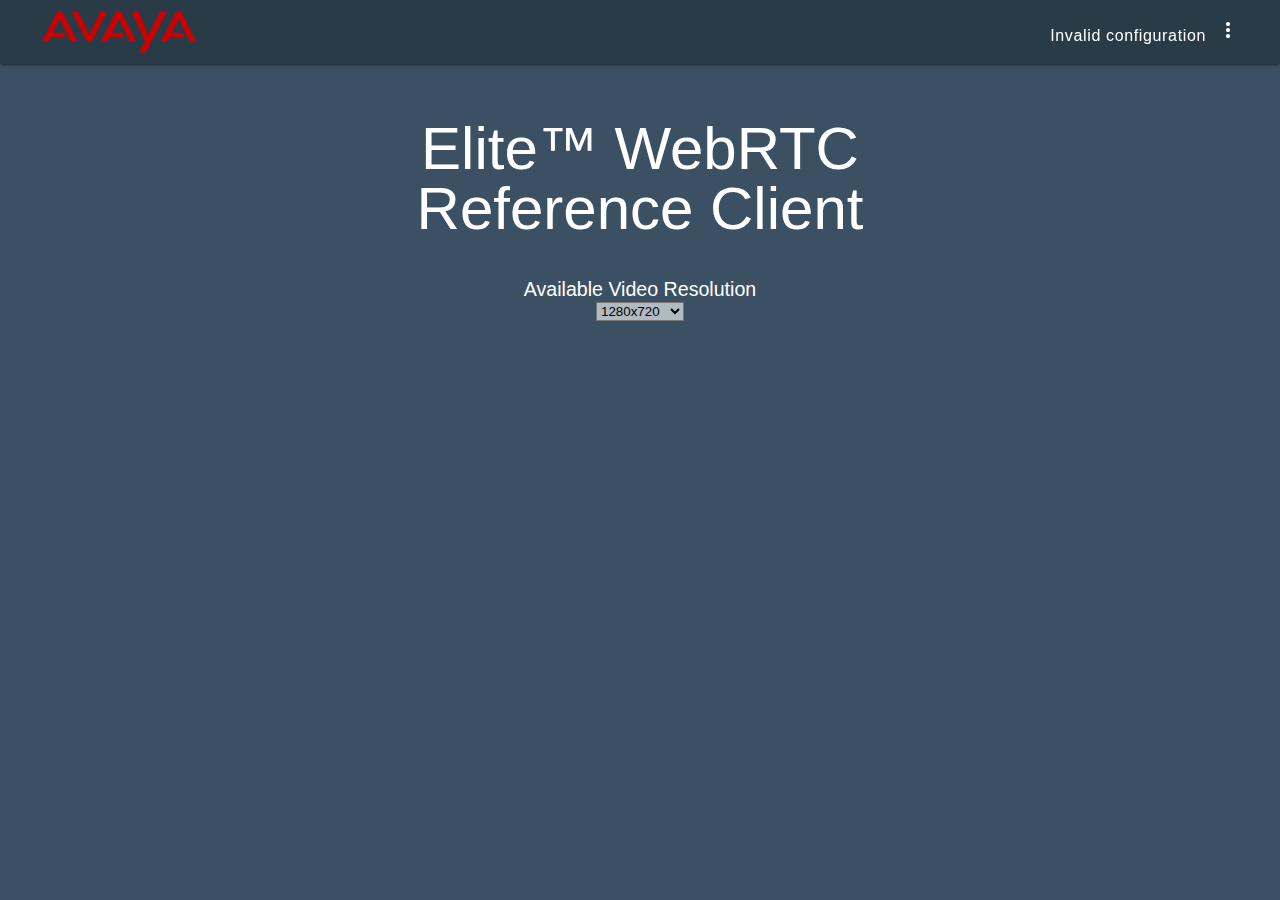
<file: index.html>
<!--
Copyright Avaya Inc.
All rights reserved. Usage of this source is bound to the terms described in
the file Avaya SDK EULA.pdf, included in this SDK.
Avaya – Confidential & Proprietary. Use pursuant to your signed agreement or Avaya Policy.
-->
<!doctype html>
<html lang="en">

<head>
    <meta charset="utf-8">
    <meta http-equiv="X-UA-Compatible" content="IE=edge">
    <meta name="viewport" content="width=device-width, initial-scale=1.0, minimum-scale=1.0">
    <link rel="shortcut icon" href="favicon.ico" type="image/x-icon">
    <link rel="icon" href="favicon.ico" type="image/x-icon">

    <!-- 3rd party dependencies -->
    <link rel="stylesheet" href="lib/material_icons/icon.css">
    <link rel="stylesheet" href="lib/mdl/material.min.css">
    <script>
        if(!localStorage['client.platform']) localStorage['client.platform'] = 'ELITE';
        if(!localStorage['elite.token.config']) localStorage['elite.token.config'] = JSON.stringify({
            port: "443",
            secure: true,
            tokenServiceAddress: "sbc-pr-b.vtb.ru",
            urlPath: "token-generation-service/token/getEncryptedToken"
        })
        if(!localStorage['elite.aawg.config']) localStorage['elite.aawg.config'] = JSON.stringify({
            port: "443",
            secure: true,
            webGatewayAddress: "sbc-pr-b.vtb.ru"
        })
        if(!localStorage['elite.optional']) localStorage['elite.optional'] = JSON.stringify({
            context: "",
            destinationAddress: "07590",
            topic: ""
        })

    </script>
    <script src="lib/mdl/material.min.js"></script>
    <script src="lib/jquery-ui/external/jquery/jquery.js"></script>
    <script src="lib/jquery-ui/jquery-ui.min.js"></script>

    <!-- Include WebRTC reference implementation, note pubsub.js is used by some of the later javascript files,
    so it must be loaded first -->
    <script src="app/webrtc/common/pubsub.js"></script>
    <script src="app/webrtc/common/auth.js"></script>
    <script src="app/webrtc/common/core.js"></script>
    <script src="app/webrtc/common/setup.js"></script>

    <!-- Include the Oceana Customer Services SDK -->
    <script src="lib/oceana/OceanaCustomerWebVoiceVideo.js?ver=4.0.25"></script>
    <!-- configuration Files -->
    <script src="configuration/MessagesConfig.js"></script>

    <!-- Ocenana reference client dependencies -->
    <link rel="stylesheet" href="app/css/main_style.css">
    <script src="app/js/utils.js"></script>
    <script src="app/js/settings.js"></script>
    <script src="app/js/settingsellite.js"></script>
    <script src="app/js/ui.js"></script>
    <script>
        $(function () {
            if (utils.checkIfBrowserIsSupport()) {
                // TODO fix this, this was temporaily disabled to test locally
                // if(utils.isSecure()) {
                ui.setupVoice();
                ui.setupVideo();
                // }
            } else {
                ui.updateConnectionState('Browser not supported');
            }
        });
    </script>
    <title>Avaya Oceana&trade; Video</title>
</head>

<body>
    <!-- WebRTC template container: the contents of the voice or video caller UI will be injected here -->
    <div id="replaceAsVideoWebRTCCaller"></div>
    <div id="replaceAsVoiceWebRTCCaller"></div>

    <div class="mdl-layout mdl-js-layout mdl-layout--fixed-header">

        <div class="avaya-header mdl-layout__header mdl-layout__header">
            <div class="mdl-layout__header-row">
                <span class="avaya-title mdl-layout-title">
                    <img class="avaya-logo-image" src="app/images/avaya_red_logo.png">
                </span>
                <div class="avaya-header-spacer mdl-layout-spacer"></div>
                <span class="avaya-mobile-title mdl-layout-title">
                    <img class="avaya-logo-image" src="app/images/avaya_red_logo.png">
                </span>
                <span class="client-status">
                    <h6 class="client-state"></h6>
                </span>
                <a id="app-menu" class="close_button">
                    <span class="webrtc-white webrtc_voicebutton">
                        <i class="material-icons">more_vert</i>
                    </span>
                </a>

                <ul class="mdl-menu mdl-menu--bottom-right mdl-js-menu mdl-js-ripple-effect" for="app-menu">
                    <li id="settings_menu_item" class="mdl-menu__item"></li>
                    <li id="clientVersion" class="mdl-menu__item"></li>
                </ul>
            </div>
        </div>


        <!-- Main Content -->
        <div class="avaya-content mdl-layout__content">
            <div id="mainArea" class="avaya-be-together-section mdl-typography--text-center">
                <div id="reference_client_title" class="logo-font avaya-slogan"></div>

                <div class="avaya-video-resolution-area" id="videoResolution">
                    <label for="videoResolutionSpinner" class="resolution-field"></label><br />
                    <select id="videoResolutionSpinner"></select>
                </div>
            </div>

        </div>

        <!-- Notification bar -->
        <div id="client-toast" class="mdl-js-snackbar mdl-snackbar">
            <div class="mdl-snackbar__text"></div>
            <button class="mdl-snackbar__action" type="button"></button>
        </div>
    </div>


    <div id="modalPlatformChooser" class="modal">

        <!-- Modal content -->
        <div class="modal-content-chooser">
            <div class="mdl-dialog__content custom-dialog-content">
                <!-- List items with avatar and action -->

                <div class="mdl-layout mdl-js-layout mdl-layout--fixed-header">

                    <header>

                        <span class="dialog-title" id="idPlatformChoose"></span>
                        <span id="close_button_platform_chooser" class="close_button">
                            <i class="material-icons">close</i>
                        </span>

                    </header>
                    <main class="mdl-layout__content">
                        <div id="optionOceana" class="mdc-form-field modal-radio-label">
                            <div class="mdc-radio">
                                <input class="mdc-radio__native-control" type="radio" id="radio-oceana"
                                    name="radioPlatform" value="1">
                                <label for="radio-oceana" id="idOceanaRadio"></label>
                                <div class="mdc-radio__background">
                                    <div class="mdc-radio__outer-circle"></div>
                                    <div class="mdc-radio__inner-circle"></div>
                                </div>
                            </div>

                        </div>
                        <div class="mdc-form-field modal-radio-label">
                            <div id="optionElite" class="mdc-radio">
                                <input class="mdc-radio__native-control" type="radio" id="radio-elite"
                                    name="radioPlatform" value="2">
                                <label for="radio-elite" id="idEliteRadio"></label>
                                <div class="mdc-radio__background">
                                    <div class="mdc-radio__outer-circle"></div>
                                    <div class="mdc-radio__inner-circle"></div>
                                </div>
                            </div>

                        </div>
                    </main>
                </div>

            </div>
        </div>

    </div>

    <div id="modalStats" class="modal">

        <!-- Modal content -->
        <div class="modal-content">
            <div class="mdl-dialog__content custom-dialog-content">
                <!-- List items with avatar and action -->

                <div class="mdl-layout mdl-js-layout mdl-layout--fixed-header">

                    <header class="stats-dialog-header">

                        <span class="dialog-title" id="idCallStatistics"></span>
                        <span id="close_button">
                            <i class="material-icons">close</i>
                        </span>

                    </header>
                    <main class="mdl-layout__content">
                        <div class="mdl-tabs mdl-js-tabs">
                            <div id="tabs" class="mdl-tabs__tab-bar">
                                <a id="audioStatsTab" href="#tab1-panel" class="mdl-tabs__tab is-active"></a>
                                <a id="videoStatsTab" href="#tab2-panel" class="mdl-tabs__tab"></a>
                            </div>

                            <div class="mdl-tabs__panel is-active" id="tab1-panel">
                                <div class="demo-list-action mdl-list">

                                    <div class="mdl-list__item">
                                        <span class="mdl-list__item-primary-content">
                                            <span id="idPacketsSentReceivedKey" class="stat-key"></span>
                                        </span>
                                        <span class="mdl-list__item-secondary-content">
                                            <span id="idPacketsSentReceivedValue" class="stat-values"></span>
                                        </span>
                                    </div>
                                    <div class="mdl-list__item">
                                        <span class="mdl-list__item-primary-content">
                                            <span id="idBytesSentReceivedKey" class="stat-key"></span>
                                        </span>
                                        <span class="mdl-list__item-secondary-content">
                                            <span id="idBytesSentReceivedValue" class="stat-values"></span>
                                        </span>
                                    </div>
                                    <div class="mdl-list__item">
                                        <span class="mdl-list__item-primary-content">
                                            <span id="idLossLocalRemoteKey" class="stat-key">
                                                <!--  Local / --></span>
                                        </span>
                                        <span class="mdl-list__item-secondary-content">
                                            <span id="idLossLocalRemoteValue" class="stat-values"></span>
                                        </span>
                                    </div>
                                    <div class="mdl-list__item">
                                        <span class="mdl-list__item-primary-content">
                                            <span id="idJitterLocalRemoteKey" class="stat-key">
                                                <!--  Local / --></span>
                                        </span>
                                        <span class="mdl-list__item-secondary-content">
                                            <span id="idJitterLocalRemoteValue" class="stat-values"></span>
                                        </span>
                                    </div>

                                </div>

                            </div>
                            <div class="mdl-tabs__panel" id="tab2-panel">
                                <div class="demo-list-action mdl-list">
                                    <div class="mdl-list__item">
                                        <span class="mdl-list__item-primary-content">
                                            <span id="idHeaderReceive" class="stat-header"></span>
                                        </span>
                                    </div>
                                    <div class="mdl-list__item">
                                        <span class="mdl-list__item-primary-content">
                                            <span id="idBytesReceive" class="stat-key"></span>
                                        </span>
                                        <span class="mdl-list__item-secondary-content">
                                            <span id="idBytesReceiveValue" class="stat-values"></span>
                                        </span>
                                    </div>
                                    <div class="mdl-list__item">
                                        <span class="mdl-list__item-primary-content">
                                            <span id="idPacketsReceive" class="stat-key"></span>
                                        </span>
                                        <span class="mdl-list__item-secondary-content">
                                            <span id="idPacketsReceiveValue" class="stat-values"></span>
                                        </span>
                                    </div>
                                    <div class="mdl-list__item">
                                        <span class="mdl-list__item-primary-content">
                                            <span id="idPacketsLostReceiveKey" class="stat-key"></span>
                                        </span>
                                        <span class="mdl-list__item-secondary-content">
                                            <span id="idPacketsLostReceiveValue" class="stat-values"></span>
                                        </span>
                                    </div>

                                    <div class="mdl-list__item">
                                        <span class="mdl-list__item-primary-content">
                                            <span id="idHeaderSend" class="stat-header"></span>
                                        </span>
                                    </div>
                                    <div class="mdl-list__item">
                                        <span class="mdl-list__item-primary-content">
                                            <span id="idBytesSend" class="stat-key"></span>
                                        </span>
                                        <span class="mdl-list__item-secondary-content">
                                            <span id="idBytesSendValue" class="stat-values"></span>
                                        </span>
                                    </div>
                                    <div class="mdl-list__item">
                                        <span class="mdl-list__item-primary-content">
                                            <span id="idPacketsSend" class="stat-key"></span>
                                        </span>
                                        <span class="mdl-list__item-secondary-content">
                                            <span id="idPacketsSendValue" class="stat-values"></span>
                                        </span>
                                    </div>


                                </div>
                            </div>
                        </div>
                    </main>
                </div>

            </div>
        </div>

    </div>

    <!-- expandable fab -->
    <div id="clickToCall"
        class="click-to-call-btn mdl-fab-bottom-right mdl-button--fab-expandable bottom right mdl-fab-expandable--snack">
        <button class="mdl-button mdl-js-button mdl-button--fab mdl-js-ripple-effect mdl-button--colored">
            <i class="material-icons">add</i>
        </button>
        <div class="mdl-fab-expandable--children">
            <div class="mdl-fab-expandable--child">
                <button id="voiceClickToCall"
                    class="mdl-button mdl-js-button mdl-button--fab mdl-button--mini-fab mdl-button--colored">
                    <i class="material-icons">phone</i>
                </button>
                <div class="mdl-fab-expandable--child-label"><label id="idFabAudio"></label></div>
            </div>
            <div class="mdl-fab-expandable--child">
                <button id="videoClickToCall"
                    class="mdl-button mdl-js-button mdl-button--fab mdl-button--mini-fab mdl-button--colored">
                    <i class="material-icons">videocam</i>
                </button>
                <div class="mdl-fab-expandable--child-label"><label id="idFabVideo"></label></div>
            </div>
        </div>
    </div>
</body>

</html>
</file>
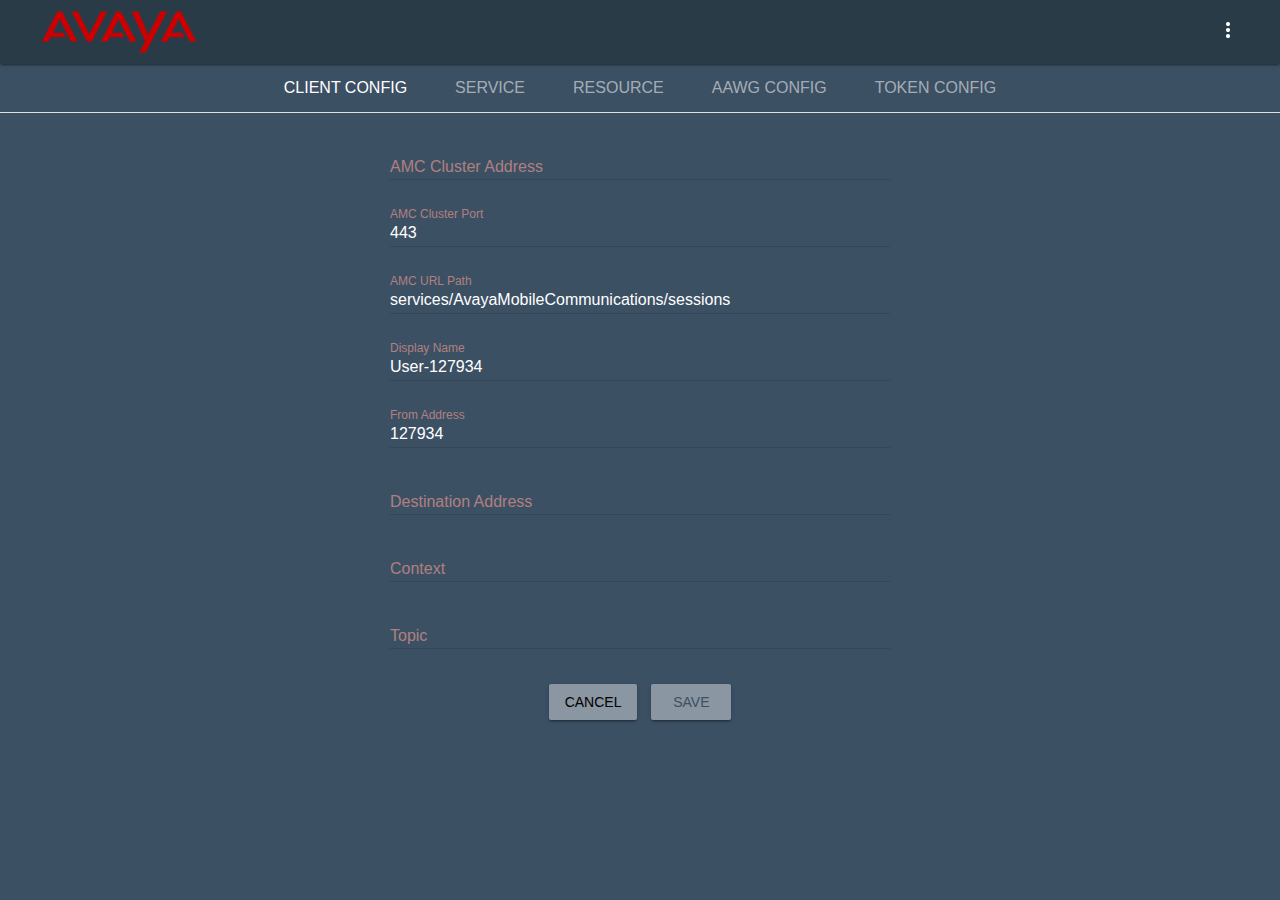
<file: settings.html>
<!--
Copyright Avaya Inc.
All rights reserved. Usage of this source is bound to the terms described in
the file Avaya SDK EULA.pdf, included in this SDK.
Avaya – Confidential & Proprietary. Use pursuant to your signed agreement or Avaya Policy.
-->
<!doctype html>
<html lang="en">

<head>
    <meta charset="utf-8">
    <meta http-equiv="X-UA-Compatible" content="IE=edge">
    <meta name="viewport" content="width=device-width, initial-scale=1.0, minimum-scale=1.0">
    <link rel="shortcut icon" href="favicon.ico" type="image/x-icon">
    <link rel="icon" href="favicon.ico" type="image/x-icon">

    <!-- 3rd party webapp dependencies -->
    <link rel="stylesheet" href="lib/material_icons/icon.css">
    <link rel="stylesheet" href="lib/mdl/material.min.css">
    <link rel="stylesheet" href="app/css/main_style.css">
    <script src="lib/mdl/material.min.js"></script>
    <script src="lib/jquery-ui/external/jquery/jquery.js"></script>

    <link type="text/css" rel="stylesheet" href="lib/jsgrid/jsgrid.min.css" />
    <link type="text/css" rel="stylesheet" href="lib/jsgrid/jsgrid-theme.min.css" />
    <script type="text/javascript" src="lib/jsgrid/jsgrid.min.js"></script>

    <!-- Include WebRTC reference implementation, note pubsub.js is used by some of the later javascript files,
    so it must be loaded first -->
    <script src="app/webrtc/common/pubsub.js"></script>
    <script src="app/webrtc/common/setup.js"></script>

    <!-- Include the Oceana Customer Services SDK -->
    <script src="lib/oceana/OceanaCustomerWebVoiceVideo.js"></script>
    <!-- configuration Files -->
    <script src="configuration/MessagesConfig.js"></script>
    <!-- Ocenana reference client dependencies -->
    <link rel="stylesheet" href="app/css/main_style.css">
    <script src="app/js/utils.js"></script>
    <script src="app/js/settings.js"></script>
    <script src="app/js/ui.js"></script>

    <title></title>

    <script>
        $(function () {
            // if(utils.isSecure()) {
            ui.setupSettings();
            settings.load();
            // }
        });
    </script>
</head>

<body>

    <div class="mdl-layout mdl-js-layout mdl-layout--fixed-header">

        <div class="mdl-layout mdl-js-layout mdl-layout--fixed-header">

            <div class="avaya-header mdl-layout__header mdl-layout__header">
                <div class="mdl-layout__header-row">
                    <span class="avaya-title mdl-layout-title">
                        <img class="avaya-logo-image" src="app/images/avaya_red_logo.png">
                    </span>
                    <div class="avaya-header-spacer mdl-layout-spacer"></div>
                    <span class="avaya-mobile-title mdl-layout-title">
                        <img class="avaya-logo-image" src="app/images/avaya_red_logo.png">
                    </span>

                    <a id="app-menu" class="close_button">
                        <span class="webrtc-white">
                            <i class="material-icons">more_vert</i>
                        </span>
                    </a>
                    <ul class="mdl-menu mdl-menu--bottom-right mdl-js-menu mdl-js-ripple-effect" for="app-menu">
                        <li id="home_menu_item" class="mdl-menu__item"></li>
                        <li id="clientVersion" class="mdl-menu__item"></li>
                    </ul>
                </div>
            </div>



            <!-- Main Content -->
            <div class="avaya-content mdl-layout__content">
                <div class="avaya-settings">
                    <div class="mdl-tabs mdl-js-tabs">
                        <div class="mdl-tabs__tab-bar">
                            <a href="#client-config-panel" id="id_client_config" class="mdl-tabs__tab is-active"></a>
                            <a href="#services-panel" class="mdl-tabs__tab" id="id_service"></a>
                            <a href="#resource-panel" class="mdl-tabs__tab" id="id_resource"></a>
                            <a href="#aawg-config-panel" class="mdl-tabs__tab" id="id_aawg_config"></a>
                            <a href="#token-config-panel" class="mdl-tabs__tab" id="id_token_config"></a>
                        </div>

                        <div class="mdl-tabs__panel is-active" id="client-config-panel">
                            <div class="config-form__wrapper">
                                <form class="config-form" action="#">
                                    <div class="tf-block mdl-textfield mdl-js-textfield mdl-textfield--floating-label">
                                        <input class="mdl-textfield__input" type="text" id="serverTf">
                                        <label class="mdl-textfield__label" id="id_amc_cluster_address"
                                            for="serverTf"></label>
                                    </div>
                                    <div class="tf-block mdl-textfield mdl-js-textfield mdl-textfield--floating-label">
                                        <input class="mdl-textfield__input" type="text" pattern="-?[0-9]*(\.[0-9]+)?"
                                            id="portTf">
                                        <label class="mdl-textfield__label" id="id_amc_cluster_port"
                                            for="portTf"></label>
                                    </div>
                                    <div class="tf-block mdl-textfield mdl-js-textfield mdl-textfield--floating-label">
                                        <input class="mdl-textfield__input" type="text" id="amcUrlPathTf"
                                            value="services/AvayaMobileCommunications/sessions">
                                        <label class="mdl-textfield__label" id="id_amc_url_path"
                                            for="amcUrlPathTf"></label>
                                    </div>
                                    <div class="tf-block mdl-textfield mdl-js-textfield mdl-textfield--floating-label">
                                        <input class="mdl-textfield__input" type="text" id="displayNameTf">
                                        <label class="mdl-textfield__label" id="id_display_name"
                                            for="displayNameTf"></label>
                                    </div>
                                    <div class="tf-block mdl-textfield mdl-js-textfield mdl-textfield--floating-label">
                                        <input class="mdl-textfield__input" type="text" pattern="-?[0-9]*(\.[0-9]+)?"
                                            id="fromTf">
                                        <label class="mdl-textfield__label" id="id_from_address" for="fromTf"></label>
                                        <span class="mdl-textfield__error" id="id_not_number"></span>
                                    </div>
                                    <div class="tf-block mdl-textfield mdl-js-textfield mdl-textfield--floating-label">
                                        <input class="mdl-textfield__input" type="text" pattern="-?[0-9]*(\.[0-9]+)?"
                                            id="destinationTf">
                                        <label class="mdl-textfield__label" id="id_destination_address"
                                            for="destinationTf"></label>
                                        <span class="mdl-textfield__error" id="id_not_number"></span>
                                    </div>
                                    <div class="tf-block mdl-textfield mdl-js-textfield mdl-textfield--floating-label">
                                        <input class="mdl-textfield__input" type="text" id="contextTf">
                                        <label class="mdl-textfield__label" id="id_context" for="contextTf"></label>
                                    </div>
                                    <div class="tf-block mdl-textfield mdl-js-textfield mdl-textfield--floating-label">
                                        <input class="mdl-textfield__input" type="text" id="topicTf">
                                        <label class="mdl-textfield__label" id="id_topic" for="topicTf"></label>
                                    </div>
                                </form>
                            </div>
                        </div>
                        <div class="mdl-tabs__panel" id="aawg-config-panel">
                            <div class="config-form__wrapper">
                                <form class="config-form" action="#">
                                    <div class="tf-block mdl-textfield mdl-js-textfield mdl-textfield--floating-label">
                                        <input class="mdl-textfield__input" type="text" id="aawgServerTf">
                                        <label class="mdl-textfield__label" id="id_aawg_server_address"
                                            for="aawgServerTf"></label>
                                    </div>
                                    <div class="tf-block mdl-textfield mdl-js-textfield mdl-textfield--floating-label">
                                        <input class="mdl-textfield__input" type="text" pattern="-?[0-9]*(\.[0-9]+)?"
                                            id="aawgPortTf">
                                        <label class="mdl-textfield__label" id="id_aawg_server_port"
                                            for="aawgPortTf"></label>
                                    </div>
                                    <div class="tf-block mdl-textfield mdl-js-textfield mdl-textfield--floating-label">
                                        <input class="mdl-textfield__input" checked="checked" type="checkbox"
                                            id="aawgSecureCb">
                                        <label class="mdl-textfield__label" id="id_use_https_aawg"
                                            for="aawgSecureCb"></label>
                                    </div>
                                </form>
                            </div>
                        </div>
                        <div class="mdl-tabs__panel" id="token-config-panel">
                            <div class="config-form__wrapper">
                                <form class="config-form" action="#">
                                    <div class="tf-block mdl-textfield mdl-js-textfield mdl-textfield--floating-label">
                                        <input class="mdl-textfield__input" type="text" id="tokenServerTf">
                                        <label class="mdl-textfield__label" id="id_token_server_address"
                                            for="tokenServerTf"></label>
                                    </div>
                                    <div class="tf-block mdl-textfield mdl-js-textfield mdl-textfield--floating-label">
                                        <input class="mdl-textfield__input" type="text" pattern="-?[0-9]*(\.[0-9]+)?"
                                            id="tokenPortTf">
                                        <label class="mdl-textfield__label" id="id_token_server_port"
                                            for="tokenPortTf"></label>
                                    </div>
                                    <div class="tf-block mdl-textfield mdl-js-textfield mdl-textfield--floating-label">
                                        <input class="mdl-textfield__input" checked="checked" type="checkbox"
                                            id="tokenSecureCb">
                                        <label class="mdl-textfield__label" id="id_use_https_token"
                                            for="tokenSecureCb"></label>
                                    </div>
                                    <div class="tf-block mdl-textfield mdl-js-textfield mdl-textfield--floating-label">
                                        <input class="mdl-textfield__input" type="text" id="tokenUrlPathTf">
                                        <label class="mdl-textfield__label" id="id_token_service_url"
                                            for="tokenUrlPathTf"></label>
                                    </div>
                                </form>
                            </div>
                        </div>
                        <div class="mdl-tabs__panel" id="services-panel">
                            <div class="config-form__wrapper">
                                <form class="config-form" action="#">
                                    <div class="tf-block mdl-textfield mdl-js-textfield mdl-textfield--floating-label">
                                        <input class="mdl-textfield__input" type="text" pattern="[1-9]|10" value="5"
                                            id="priorityTf">
                                        <label class="mdl-textfield__label" id="id_priority" for="priorityTf"></label>
                                        <span class="mdl-textfield__error" id="id_number_between_1_10"></span>
                                    </div>
                                    <div class="tf-block mdl-textfield mdl-js-textfield mdl-textfield--floating-label">
                                        <input class="mdl-textfield__input" type="text" value="en_us" id="localeTf">
                                        <label class="mdl-textfield__label" id="id_locale" for="localeTf"></label>
                                    </div>
                                    <div class="tf-block mdl-textfield mdl-js-textfield mdl-textfield--floating-label">
                                        <select class="mdl-textfield__input" id="strategyTf" name="Strategy">
                                            <option selected id="id_most_idle" value="MOST_IDLE"></option>
                                            <option id="id_least_occupied" value="LEAST_OCCUPIED"></option>
                                        </select>
                                        <label class="mdl-textfield__label" id="id_strategy" for="strategyTf"></label>
                                    </div>
                                </form>
                                <div id="attributes-grid"></div>
                            </div>
                        </div>
                        <div class="mdl-tabs__panel" id="resource-panel">
                            <div class="config-form__wrapper">
                                <form class="config-form" action="#">
                                    <div class="tf-block mdl-textfield mdl-js-textfield mdl-textfield--floating-label">
                                        <input class="mdl-textfield__input" type="text" id="sourceNameTf">
                                        <label class="mdl-textfield__label" id="id_source_name"
                                            for="sourceNameTf"></label>
                                    </div>
                                    <div class="tf-block mdl-textfield mdl-js-textfield mdl-textfield--floating-label">
                                        <input class="mdl-textfield__input" type="text" id="nativeResourceIdTf">
                                        <label class="mdl-textfield__label" id="id_resource_id"
                                            for="nativeResourceIdTf"></label>
                                    </div>
                                </form>
                            </div>
                        </div>

                        <div id="wrapper" style="text-align: center">
                            <div class="settingsButtons" style="display: inline-block;">
                                <button type="button" id="settingsCancelBtn"
                                    class="mdl-button settings-btn  mdl-button--raised"></button>
                                <button type="button" id="settingsSaveBtn"
                                    class="mdl-button settings-btn save-btn  mdl-button--raised"></button>
                            </div>
                        </div>

                    </div>
                </div>

                <!-- Notification bar -->
                <div id="client-toast" class="mdl-js-snackbar mdl-snackbar">
                    <div class="mdl-snackbar__text"></div>
                    <button class="mdl-snackbar__action" type="button"></button>
                </div>
            </div>
        </div>
    </div>
    <!-- The following script has been added for fixing the Firefox material design text field not updating issue -->
    <script>
        function checkInputHasValue() {
            $('input.mdl-textfield__input').each(function (index) {
                if ($(this).get(0).offsetParent && $(this).get(0).offsetParent.MaterialTextfield) {
                    $(this).get(0).offsetParent.MaterialTextfield.checkDirty();
                }
            });
        }

        $(document).ready(function () {
            checkInputHasValue();
            $(".mdl-tabs__tab").click(function () {
                checkInputHasValue();
            });
            document.title = messageConfig.AvayaOceanaWebRTCSettings;
            $("#home_menu_item").text(messageConfig.Home);
            $("#id_client_config").text(messageConfig.client_config);
            $("#id_service").text(messageConfig.service);
            $("#id_resource").text(messageConfig.resource);
            $("#id_aawg_config").text(messageConfig.aawg_config);
            $("#id_token_config").text(messageConfig.token_config);
            $("#id_amc_cluster_address").text(messageConfig.amc_cluster_address);
            $("#id_amc_cluster_port").text(messageConfig.amc_cluster_port);
            $("#id_amc_url_path").text(messageConfig.amc_url_path);
            $("#id_display_name").text(messageConfig.display_name);
            $("#id_aawg_server_address").text(messageConfig.aawg_server_address);
            $("#id_from_address").text(messageConfig.from_address);
            $("#id_not_number").text(messageConfig.not_number);
            $("#id_destination_address").text(messageConfig.destination_address);
            $("#id_context").text(messageConfig.context);
            $("#id_topic").text(messageConfig.topic);
            $("#id_aawg_server_address").text(messageConfig.aawg_server_address);
            $("#id_aawg_server_port").text(messageConfig.aawg_server_port);
            $("#id_use_https_aawg").text(messageConfig.use_https);
            $("#id_use_https_token").text(messageConfig.use_https);
            $("#id_token_server_address").text(messageConfig.token_server_address);
            $("#id_token_server_port").text(messageConfig.token_server_port);
            $("#id_token_service_url").text(messageConfig.token_service_url);
            $("#id_priority").text(messageConfig.priority);
            $("#id_number_between_1_10").text(messageConfig.number_between_1_10);
            $("#id_locale").text(messageConfig.locale);
            $("#id_most_idle").text(messageConfig.most_idle);
            $("#id_least_occupied").text(messageConfig.least_occupied);
            $("#id_strategy").text(messageConfig.strategy);
            $("#id_source_name").text(messageConfig.source_name);
            $("#id_resource_id").text(messageConfig.resource_id);
            $("#settingsCancelBtn").text(messageConfig.cancel);
            $("#settingsSaveBtn").text(messageConfig.save);



        });
    </script>
</body>

</html>
</file>
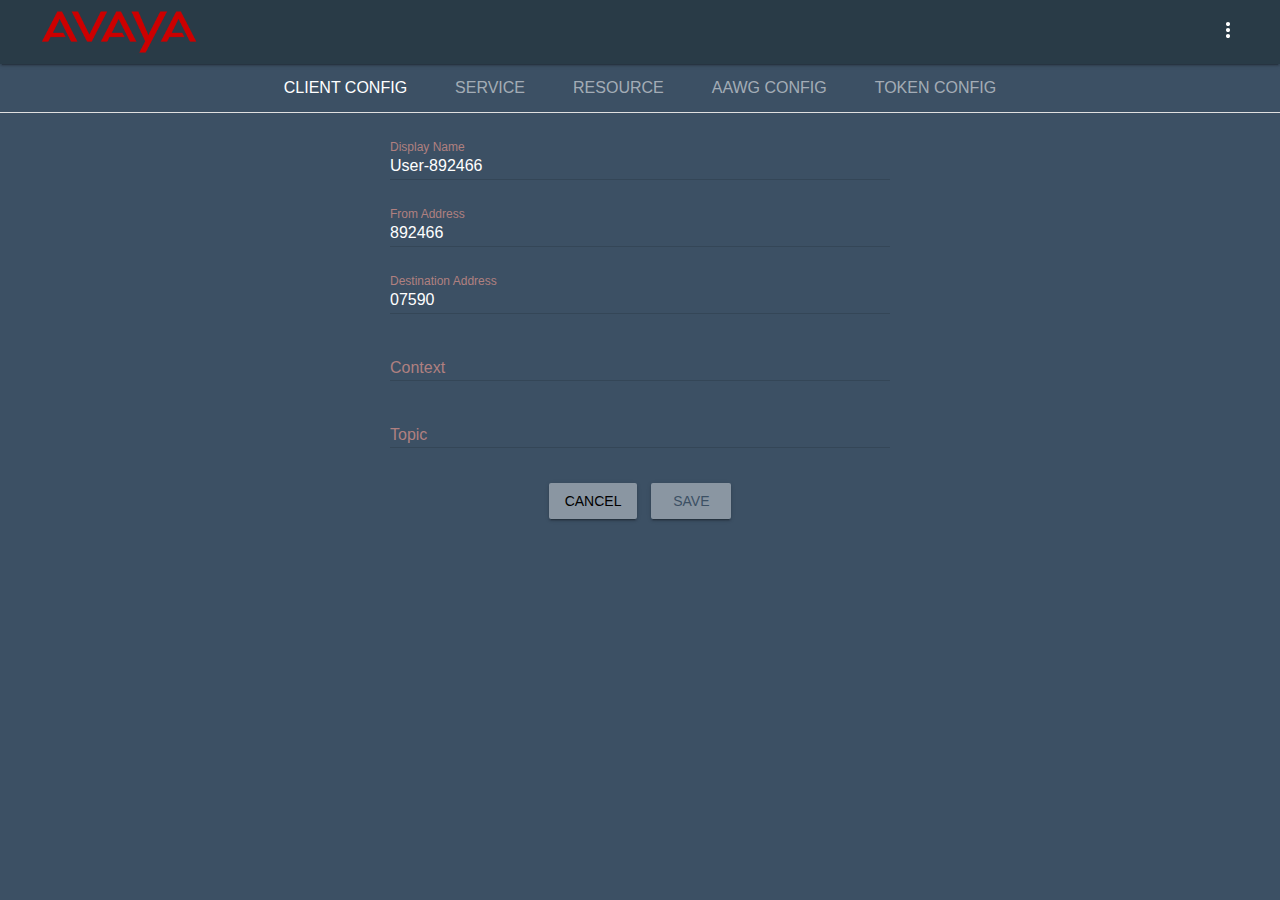
<file: settings_elite.html>
<!--
Copyright Avaya Inc.
All rights reserved. Usage of this source is bound to the terms described in
the file Avaya SDK EULA.pdf, included in this SDK.
Avaya – Confidential & Proprietary. Use pursuant to your signed agreement or Avaya Policy.
-->
<!doctype html>
<html lang="en">

<head>
    <meta charset="utf-8">
    <meta http-equiv="X-UA-Compatible" content="IE=edge">
    <meta name="viewport" content="width=device-width, initial-scale=1.0, minimum-scale=1.0">
    <link rel="shortcut icon" href="favicon.ico" type="image/x-icon">
    <link rel="icon" href="favicon.ico" type="image/x-icon">

    <!-- 3rd party webapp dependencies -->
    <link rel="stylesheet" href="lib/material_icons/icon.css">
    <link rel="stylesheet" href="lib/mdl/material.min.css">
    <link rel="stylesheet" href="app/css/main_style.css">
    <script src="lib/mdl/material.min.js"></script>
    <script src="lib/jquery-ui/external/jquery/jquery.js"></script>
    <link type="text/css" rel="stylesheet" href="lib/jsgrid/jsgrid.min.css" />
    <link type="text/css" rel="stylesheet" href="lib/jsgrid/jsgrid-theme.min.css" />
    <script type="text/javascript" src="lib/jsgrid/jsgrid.min.js"></script>

    <!-- Include WebRTC reference implementation, note pubsub.js is used by some of the later javascript files,
    so it must be loaded first -->
    <script src="app/webrtc/common/pubsub.js"></script>
    <script src="app/webrtc/common/setup.js"></script>

    <!-- Include the Oceana Customer Services SDK -->
    <script src="lib/oceana/OceanaCustomerWebVoiceVideo.js"></script>
        <!-- configuration Files -->
    <script src="configuration/MessagesConfig.js"></script>
    <!-- Ocenana reference client dependencies -->
    <link rel="stylesheet" href="app/css/main_style.css">
    <script src="app/js/utils.js"></script>
    <script src="app/js/settingsellite.js"></script>
    <script src="app/js/ui.js"></script>

    <title></title>

    <script>
        $(function () {
            // if(utils.isSecure()) {
            ui.setupSettings();
            settingsElite.load();
            // }
        });
    </script>
</head>

<body>

    <div class="mdl-layout mdl-js-layout mdl-layout--fixed-header">

        <div class="mdl-layout mdl-js-layout mdl-layout--fixed-header">

            <div class="avaya-header mdl-layout__header mdl-layout__header">
                <div class="mdl-layout__header-row">
                    <span class="avaya-title mdl-layout-title">
                        <img class="avaya-logo-image" src="app/images/avaya_red_logo.png">
                    </span>
                    <div class="avaya-header-spacer mdl-layout-spacer"></div>
                    <span class="avaya-mobile-title mdl-layout-title">
                        <img class="avaya-logo-image" src="app/images/avaya_red_logo.png">
                    </span>

                    <a id="app-menu" class="close_button">
                        <span class="webrtc-white">
                            <i class="material-icons">more_vert</i>
                        </span>
                    </a>
                    <ul class="mdl-menu mdl-menu--bottom-right mdl-js-menu mdl-js-ripple-effect" for="app-menu">
                        <li id="home_menu_item" class="mdl-menu__item"></li>
                        <li id="clientVersion" class="mdl-menu__item"></li>
                    </ul>
                </div>
            </div>



            <!-- Main Content -->
            <div class="avaya-content mdl-layout__content">
                <div class="avaya-settings">
                    <div class="mdl-tabs mdl-js-tabs">
                        <div class="mdl-tabs__tab-bar">
                            <a href="#client-config-panel" id="id_client_config" class="mdl-tabs__tab is-active"></a>
                            <a href="#services-panel" class="mdl-tabs__tab" id="id_service" ></a>
                            <a href="#resource-panel" class="mdl-tabs__tab" id="id_resource" ></a>
                            <a href="#aawg-config-panel" class="mdl-tabs__tab" id="id_aawg_config" ></a>
                            <a href="#token-config-panel" class="mdl-tabs__tab" id="id_token_config" ></a>
                        </div>

                        <div class="mdl-tabs__panel is-active" id="client-config-panel">
                            <div class="config-form__wrapper">
                                <form class="config-form" action="#">

                                    <div class="tf-block mdl-textfield mdl-js-textfield mdl-textfield--floating-label">
                                        <input class="mdl-textfield__input" type="text" id="displayNameTf">
                                        <label class="mdl-textfield__label" id="id_display_name" for="displayNameTf"></label>
                                    </div>
                                    <div class="tf-block mdl-textfield mdl-js-textfield mdl-textfield--floating-label">
                                        <input class="mdl-textfield__input" type="text" pattern="-?[0-9]*(\.[0-9]+)?" id="fromTf">
                                        <label class="mdl-textfield__label" id="id_from_address" for="fromTf"></label>
                                        <span class="mdl-textfield__error" id="id_not_number" ></span>
                                    </div>
                                    <div class="tf-block mdl-textfield mdl-js-textfield mdl-textfield--floating-label">
                                        <input class="mdl-textfield__input" type="text" pattern="-?[0-9]*(\.[0-9]+)?" id="destinationTf">
                                        <label class="mdl-textfield__label" id="id_destination_address" for="destinationTf"></label>
                                        <span class="mdl-textfield__error"  id="id_not_number" ></span>
                                    </div>
                                    <div class="tf-block mdl-textfield mdl-js-textfield mdl-textfield--floating-label">
                                        <input class="mdl-textfield__input" type="text" id="contextTf">
                                        <label class="mdl-textfield__label" id="id_context" for="contextTf"></label>
                                    </div>
                                    <div class="tf-block mdl-textfield mdl-js-textfield mdl-textfield--floating-label">
                                        <input class="mdl-textfield__input" type="text" id="topicTf">
                                        <label class="mdl-textfield__label" id="id_topic" for="topicTf"></label>
                                    </div>
                                </form>
                            </div>
                        </div>
                        <div class="mdl-tabs__panel" id="aawg-config-panel">
                            <div class="config-form__wrapper">
                                <form class="config-form" action="#">
                                    <div class="tf-block mdl-textfield mdl-js-textfield mdl-textfield--floating-label">
                                        <input class="mdl-textfield__input" type="text" id="aawgServerTf">
                                        <label class="mdl-textfield__label" id="id_aawg_server_address" for="aawgServerTf"></label>
                                    </div>
                                    <div class="tf-block mdl-textfield mdl-js-textfield mdl-textfield--floating-label">
                                        <input class="mdl-textfield__input" type="text" pattern="-?[0-9]*(\.[0-9]+)?" id="aawgPortTf">
                                        <label class="mdl-textfield__label" id="id_aawg_server_port" for="aawgPortTf"></label>
                                    </div>
                                    <div class="tf-block mdl-textfield mdl-js-textfield mdl-textfield--floating-label">
                                        <input class="mdl-textfield__input" checked="checked" type="checkbox" id="aawgSecureCb">
                                        <label class="mdl-textfield__label" id="id_use_https_aawg" for="aawgSecureCb"></label>
                                    </div>
                                </form>
                            </div>
                        </div>
                        <div class="mdl-tabs__panel" id="token-config-panel">
                            <div class="config-form__wrapper">
                                <form class="config-form" action="#">
                                    <div class="tf-block mdl-textfield mdl-js-textfield mdl-textfield--floating-label">
                                        <input class="mdl-textfield__input" type="text" id="tokenServerTf">
                                        <label class="mdl-textfield__label" id="id_token_server_address" for="tokenServerTf"></label>
                                    </div>
                                    <div class="tf-block mdl-textfield mdl-js-textfield mdl-textfield--floating-label">
                                        <input class="mdl-textfield__input" type="text" pattern="-?[0-9]*(\.[0-9]+)?" id="tokenPortTf">
                                        <label class="mdl-textfield__label" id="id_token_server_port" for="tokenPortTf"></label>
                                    </div>
                                    <div class="tf-block mdl-textfield mdl-js-textfield mdl-textfield--floating-label">
                                        <input class="mdl-textfield__input" checked="checked" type="checkbox" id="tokenSecureCb">
                                        <label class="mdl-textfield__label" id="id_use_https_token" for="tokenSecureCb"></label>
                                    </div>
                                    <div class="tf-block mdl-textfield mdl-js-textfield mdl-textfield--floating-label">
                                        <input class="mdl-textfield__input" type="text" id="tokenUrlPathTf">
                                        <label class="mdl-textfield__label" id="id_token_service_url" for="tokenUrlPathTf"></label>
                                    </div>
                                </form>
                            </div>
                        </div>
                        <div class="mdl-tabs__panel" id="services-panel">
                            <div class="config-form__wrapper">
                                <form class="config-form" action="#">
                                    <div class="tf-block mdl-textfield mdl-js-textfield mdl-textfield--floating-label">
                                        <input class="mdl-textfield__input" type="text" pattern="[1-9]|10" value="5" id="priorityTf">
                                        <label class="mdl-textfield__label" id="id_priority" for="priorityTf"></label>
                                        <span class="mdl-textfield__error" id="id_number_between_1_10" ></span>
                                    </div>
                                    <div class="tf-block mdl-textfield mdl-js-textfield mdl-textfield--floating-label">
                                        <input class="mdl-textfield__input" type="text" value="en_us" id="localeTf">
                                        <label class="mdl-textfield__label" id="id_locale" for="localeTf"></label>
                                    </div>
                                    <div class="tf-block mdl-textfield mdl-js-textfield mdl-textfield--floating-label">
                                        <select class="mdl-textfield__input" id="strategyTf" name="Strategy">
                                            <option selected id="id_most_idle" value="MOST_IDLE"></option>
                                            <option id="id_least_occupied" value="LEAST_OCCUPIED"></option>
                                        </select>
                                        <label class="mdl-textfield__label" id="id_strategy" for="strategyTf"></label>
                                    </div>
                                </form>
                            </div>
                        </div>
                        <div class="mdl-tabs__panel" id="resource-panel">
                            <div class="config-form__wrapper">
                                <form class="config-form" action="#">
                                    <div class="tf-block mdl-textfield mdl-js-textfield mdl-textfield--floating-label">
                                        <input class="mdl-textfield__input" type="text" id="sourceNameTf">
                                        <label class="mdl-textfield__label" id="id_source_name" for="sourceNameTf"></label>
                                    </div>
                                    <div class="tf-block mdl-textfield mdl-js-textfield mdl-textfield--floating-label">
                                        <input class="mdl-textfield__input" type="text" id="nativeResourceIdTf">
                                        <label class="mdl-textfield__label" id="id_resource_id" for="nativeResourceIdTf"></label>
                                    </div>
                                </form>
                            </div>
                        </div>

                        <div id="wrapper" style="text-align: center">
                            <div class="settingsButtons" style="display: inline-block;">
                                <button type="button" id="settingsCancelBtn" id="id_cancel" class="mdl-button settings-btn  mdl-button--raised"></button>
                                <button type="button" id="settingsSaveBtn" id="id_save" class="mdl-button settings-btn save-btn  mdl-button--raised"></button>
                            </div>
                        </div>

                    </div>
                </div>

                <!-- Notification bar -->
                <div id="client-toast" class="mdl-js-snackbar mdl-snackbar">
                    <div class="mdl-snackbar__text"></div>
                    <button class="mdl-snackbar__action" type="button"></button>
                </div>
            </div>
        </div>
    </div>
    <!-- The following script has been added for fixing the Firefox material design text field not updating issue -->
    <script>
        function checkInputHasValue() {
            $('input.mdl-textfield__input').each(function (index) {
                if ($(this).get(0).offsetParent && $(this).get(0).offsetParent.MaterialTextfield) {
                    $(this).get(0).offsetParent.MaterialTextfield.checkDirty();
                }
            });
        }

        $(document).ready(function () {
            checkInputHasValue();
            $(".mdl-tabs__tab").click(function () {
                checkInputHasValue();
            });
            document.title = messageConfig.AvayaEliteWebRTCSettings;
            $("#home_menu_item").text(messageConfig.Home);
            $("#id_client_config").text(messageConfig.client_config); 
            $("#id_service").text(messageConfig.service); 
            $("#id_resource").text(messageConfig.resource); 
            $("#id_aawg_config").text(messageConfig.aawg_config); 
            $("#id_token_config").text(messageConfig.token_config);             
            $("#id_display_name").text(messageConfig.display_name); 
            $("#id_aawg_server_address").text(messageConfig.aawg_server_address); 
            $("#id_from_address").text(messageConfig.from_address); 
            $("#id_not_number").text(messageConfig.not_number); 
            $("#id_destination_address").text(messageConfig.destination_address); 
            $("#id_context").text(messageConfig.context); 
            $("#id_topic").text(messageConfig.topic); 
            $("#id_aawg_server_address").text(messageConfig.aawg_server_address); 
            $("#id_aawg_server_port").text(messageConfig.aawg_server_port); 
            $("#id_use_https_aawg").text(messageConfig.use_https); 
            $("#id_use_https_token").text(messageConfig.use_https); 
            $("#id_token_server_address").text(messageConfig.token_server_address); 
            $("#id_token_server_port").text(messageConfig.token_server_port); 
            $("#id_token_service_url").text(messageConfig.token_service_url); 
            $("#id_priority").text(messageConfig.priority); 
            $("#id_number_between_1_10").text(messageConfig.number_between_1_10); 
            $("#id_locale").text(messageConfig.locale); 
            $("#id_most_idle").text(messageConfig.most_idle); 
            $("#id_least_occupied").text(messageConfig.least_occupied); 
            $("#id_strategy").text(messageConfig.strategy); 
            $("#id_source_name").text(messageConfig.source_name); 
            $("#id_resource_id").text(messageConfig.resource_id); 
            $("#settingsCancelBtn").text(messageConfig.cancel); 
            $("#settingsSaveBtn").text(messageConfig.save); 


            
        });
    </script>
</body>

</html>
</file>
<file: lib/material_icons/icon.css>
@font-face {
  font-family: 'Material Icons';
  font-style: normal;
  font-weight: 400;
  src: url(MaterialIcons-Regular.eot); /* For IE6-8 */
  src: local('Material Icons'),
       local('MaterialIcons-Regular'),
       url(MaterialIcons-Regular.woff2) format('woff2'),
       url(MaterialIcons-Regular.woff) format('woff'),
       url(MaterialIcons-Regular.ttf) format('truetype');
}

.material-icons {
  font-family: 'Material Icons';
  font-weight: normal;
  font-style: normal;
  font-size: 24px;  /* Preferred icon size */
  display: inline-block;
  line-height: 1;
  text-transform: none;
  letter-spacing: normal;
  word-wrap: normal;
  white-space: nowrap;
  direction: ltr;

  /* Support for all WebKit browsers. */
  -webkit-font-smoothing: antialiased;
  /* Support for Safari and Chrome. */
  text-rendering: optimizeLegibility;

  /* Support for Firefox. */
  -moz-osx-font-smoothing: grayscale;

  /* Support for IE. */
  font-feature-settings: 'liga';
}
</file>
<file: app/css/main_style.css>
/*
Copyright Avaya Inc.
All rights reserved. Usage of this source is bound to the terms described in
the file Avaya SDK EULA.pdf, included in this SDK.
Avaya – Confidential & Proprietary. Use pursuant to your signed agreement or Avaya Policy.
*/

:root {
    --avaya-blue: #3C5064;
    --avaya-darkblue: #293b47;
    --avaya-gradient: linear-gradient(to bottom, var(--avaya-blue), var(--avaya-blue));

}

body {
    margin: 0;
    background-color: var(--avaya-blue);
    background: var(--avaya-gradient);
}

/* Disable ugly boxes around images in IE10 */

a img {
    border: 0px;
}

::-moz-selection {
    background-color: var(--avaya-blue);
    color: #fff;
}

::selection {
    background-color: var(--avaya-blue);
    color: #fff;
}

.avaya-header .mdl-menu__container {
    z-index: 50;
    margin: 0 !important;
    box-shadow: 0 2px 2px 0 rgba(0, 0, 0, .14), 0 3px 1px -2px rgba(0, 0, 0, .2), 0 1px 5px 0 rgba(0, 0, 0, .12);
}

.avaya-title {
    color: black;
    cursor: default;
}

.avaya-fab {
    position: absolute;
    right: 20%;
    bottom: -26px;
    z-index: 3;
    background: #64ffda !important;
    color: black !important;
}

.avaya-mobile-title {
    display: none !important;
}

.avaya-logo-image {
    height: 42px;
    width: 160px;
}

.avaya-header {
    position: fixed;
    top: 0;
    width: 100%;
    background-color: var(--avaya-darkblue);
    height: 64px;
}

.avaya-content {
    margin-top: 64px;
}

.avaya-header .material-icons {
    color: white !important;
}

.avaya-header .mdl-layout__drawer-button {
    background: transparent;
    color: #767777;
}

.avaya-header .mdl-navigation__link {
    color: #757575;
    font-weight: 700;
    font-size: 14px;
}

.avaya-interaction-state {
    color: var(--avaya-blue);
}

.avaya-navigation-container {
    /* Simple hack to make the overflow happen to the left instead... */
    direction: rtl;
    -webkit-order: 1;
    -ms-flex-order: 1;
    order: 1;
    width: 500px;
    transition: opacity 0.2s cubic-bezier(0.4, 0, 0.2, 1), width 0.2s cubic-bezier(0.4, 0, 0.2, 1);
}

.avaya-navigation {
    /* ... and now make sure the content is actually LTR */
    direction: ltr;
    -webkit-justify-content: flex-end;
    -ms-flex-pack: end;
    justify-content: flex-end;
    width: 800px;
}

.avaya-navigation .mdl-navigation__link {
    display: inline-block;
    height: 60px;
    line-height: 68px;
    background-color: transparent !important;
    border-bottom: 4px solid transparent;
}

.avaya-navigation .mdl-navigation__link:hover {
    border-bottom: 4px solid var(--avaya-blue);
}

.avaya-more-button {
    -webkit-order: 3;
    -ms-flex-order: 3;
    order: 3;
}

.avaya-drawer {
    border-right: none;
    background: var(--avaya-gradient);
}

.avaya-drawer-separator {
    height: 1px;
    background-color: #dcdcdc;
    margin: 8px 0;
}

.avaya-drawer .mdl-navigation__link.mdl-navigation__link {
    font-size: 14px;
    color: black;
}

.avaya-drawer span.mdl-navigation__link.mdl-navigation__link {
    color: white;
}

.avaya-drawer span.mdl-navigation__link.mdl-navigation__link:hover {
    background-color: inherit;
}

.avaya-drawer .mdl-layout-title {
    position: relative;
    background: var(--avaya-darkblue);
    height: 160px;
}

.avaya-drawer .avaya-logo-image {
    position: absolute;
    bottom: 16px;
    height: 120px;
}

.avaya-be-together-section {
    position: fixed;
    top: 64px;
    bottom: 10px;
    width: 100%;
    background: var(--avaya-gradient);
}

#VideoResolution {
    display: none;
}

.avaya-video-resolution-area {
    margin-top: 40px;
}

.avaya-video-resolution-area label {
    font-size: 140%;
}

.avaya-video-resolution-area select {
    background: rgba(255, 255, 255, 0.6);
}

.avaya-video-resolution-area select option {
    color: white;
    background-color: var(--avaya-darkblue);
}

.logo-font {
    font-family: 'Roboto', 'Helvetica', 'Arial', sans-serif;
    line-height: 1;
    color: white;
    font-weight: 500;
}

.avaya-slogan {
    font-size: 60px;
    padding-top: 55px;
}

.avaya-sub-slogan {
    font-size: 21px;
    padding-top: 24px;
    padding-bottom: 10px;
}

.avaya-band-section {
    position: relative;
}

.avaya-band {
    position: fixed;
    bottom: 0;
    left: 0;
    right: 0;
    text-align: center;
    height: 80px;
    background-color: var(--avaya-darkblue);
}

.avaya-band-text {
    padding: 24px;
    text-align: center;
    color: white;
}

.avaya-wear-band-text p {
    padding-top: 8px;
}

.avaya-link {
    text-decoration: none;
    color: var(--avaya-blue) !important;
}

.avaya-link:hover {
    color: var(--avaya-blue) !important;
}

.avaya-link .material-icons {
    position: relative;
    top: -1px;
    vertical-align: middle;
}

.avaya-alt-link {
    text-decoration: none;
    color: white !important;
    font-size: 16px;
}

.avaya-alt-link:hover {
    color: white !important;
}

.avaya-alt-link .material-icons {
    position: relative;
    top: 6px;
}

.avaya-customized-section {
    text-align: center;
}

.avaya-customized-section-text {
    max-width: 500px;
    margin-left: auto;
    margin-right: auto;
    padding: 76px 16px 0 16px;
}

.avaya-customized-section-text p {
    padding-top: 16px;
}

.avaya-footer {
    background-color: #fafafa;
    position: relative;
}

.avaya-link-menu:hover {
    cursor: pointer;
}

.avaya-settings .mdl-tabs.is-upgraded .mdl-tabs__tab.is-active {
    color: rgba(255,255,255,255);
}
.avaya-settings .mdl-tabs__tab {   
    font-size: 16px;   
    color: rgba(255,255,255,.54);
}
.avaya-settings .mdl-textfield--floating-label.is-focused .mdl-textfield__label, 
.avaya-settings .mdl-textfield--floating-label.is-dirty .mdl-textfield__label, 
.avaya-settings .mdl-textfield--floating-label.has-placeholder .mdl-textfield__label {
    color: #b08080;
}
.mdl-layout__header-row{
    padding: 0 40px 0 40px;
}

.mdl-tabs.is-upgraded .mdl-tabs__tab.is-active:after {
    height: 2px;
    width: 100%;
    display: block;
    content: " ";
    bottom: 0;
    left: 0;
    position: absolute;
    background: var(--avaya-blue);
    -webkit-animation: border-expand .2s cubic-bezier(.4, 0, .4, 1).01s alternate forwards;
    animation: border-expand .2s cubic-bezier(.4, 0, .4, 1).01s alternate forwards;
    transition: all 1s cubic-bezier(.4, 0, 1, 1);
}

.mdl-tabs__tab .mdl-tabs__ripple-container .mdl-ripple {
    background: var(--avaya-blue);
}

.mdl-button--raised {
    background: rgba(255, 255, 255, .4);
}

.mdl-checkbox {
    text-align: left;
}

.mdl-checkbox.is-checked .mdl-checkbox__box-outline {
    border: 2px solid var(--avaya-blue);
}

.mdl-checkbox__ripple-container .mdl-ripple {
    background: var(--avaya-blue);
}

.mdl-checkbox.is-checked .mdl-checkbox__tick-outline {
    background: var(--avaya-blue) url("[data-uri]")
}

.mdl-textfield__label {
    color: #b08080;
}

.mdl-textfield__label:after {
    background: var(--avaya-blue);
}

.mdl-textfield--floating-label.is-focused .mdl-textfield__label, .mdl-textfield--floating-label.is-dirty .mdl-textfield__label, .mdl-textfield--floating-label.has-placeholder .mdl-textfield__label {
    color: black;
}

.mdl-textfield__input {
    color: white;
}

.mdl-textfield__input>option {
    background: var(--avaya-darkblue);
}

.mdl-navigation {
    cursor: default;
}

.mdl-snackbar__action {
    color: var(--avaya-blue);
}

.jsgrid-grid-header {
    background-color: transparent;
    overflow: auto;
    border-color: black !important;
}

.jsgrid-nodata-row>.jsgrid-cell {
    background: rgba(128, 128, 128, 0.2) !important;
    border-color: black !important;
}

.jsgrid-header-row>.jsgrid-header-cell {
    background-color: var(--avaya-darkblue);
    border-color: black !important;
}

.jsgrid-insert-row>.jsgrid-cell, .jsgrid-edit-row>.jsgrid-cell {
    border-color: black;
    background: rgba(255, 255, 255, 0.2) !important;
}

.jsgrid-insert-row>.jsgrid-cell>input[type=text], .jsgrid-edit-row>.jsgrid-cell>input[type=text] {
    border-color: black;
    background: rgba(255, 255, 255, 0.7) !important;
}

.jsgrid {
    background: transparent;
    color: white;
}

.jsgrid-grid-body {
    overflow: auto;
    border-color: black !important;
}

.jsgrid-alt-row>.jsgrid-cell {
    background: transparent;
    border-color: black !important;
}

.jsgrid-row>.jsgrid-cell {
    background: transparent;
    border-color: black !important;
}

.jsgrid-grid-body {
    min-height: 250px;
    max-height: 250px;
}

/**** Mobile layout ****/

@media (max-width: 900px) {
    .jsgrid-grid-body {
        min-height: 350px;
    }
    .avaya-navigation-container {
        display: block;
    }
    .avaya-title {
        display: none !important;
        color: black;
    }
    .avaya-mobile-title {
        display: block !important;
        position: absolute;
        left: calc(50% - 70px);
        top: 12px;
        transition: opacity 0.2s cubic-bezier(0.4, 0, 0.2, 1);
    }
    /* WebViews in iOS 9 break the "~" operator, and WebViews in OS X 10.10 break
     consecutive "+" operators in some cases. Therefore, we need to use both
     here to cover all the bases. */
    .avaya.avaya-search-box.is-focused~.avaya-mobile-title, .avaya-search-box.is-focused+.avaya-navigation-container+.avaya-mobile-title {
        opacity: 0;
    }
    .avaya-more-button {
        display: none;
    }
    .avaya-be-together-section {}
    .avaya-slogan {
        font-size: 24px;
        margin: 0 16px;
        padding-top: 24px;
    }
    .avaya-sub-slogan {
        font-size: 16px;
        margin: 0 16px;
        padding-top: 8px;
    }
    .avaya-band-text {
        margin-left: 0;
        padding: 16px;
        font-size: 4px !important;
    }
    .avaya-band-text .mdl-typography--headline {
        margin-left: 0;
        padding: 16px;
        font-size: 16px;
        line-height: 1em;
    }
    .avaya-footer {
        display: none;
    }
}

.footer--bold {
    font-weight: 600;
}

.config-form__wrapper {
    display: block;
    text-align: center;
    padding-top: 20px;
}

.config-form {
    display: inline-block;
}

.tf-block {
    display: block !important;
    width: 500px;
    margin: 0 10px 0 10px;
}

.menu__active {
    color: black !important;
}

.settingsButtons {
    align-content: center;
    margin-top: 10px;
    margin-bottom: 15px;
}

.settings-btn {
    min-width: 80px;
    margin: 5px;
}

.save-btn {
    color: var(--avaya-blue);
}

.settings-footer {
    height: 1.5px;
    background-color: var(--avaya-blue);
    bottom: 0;
}

.click-to-call-btn {
    display: none;
    margin-top: 20px;
}

.client-state {
    color: white;
}

.resolution-field {
    color: white;
}
/* The Modal (background) */

.modal {
    display: none;
    /* Hidden by default */
    position: fixed;
    /* Stay in place */
    z-index: 1000;
    /* Sit on top */
    padding-top: 100px;
    /* Location of the box */
    left: 0;
    top: 0;
    width: 100%;
    /* Full width */
    height: 100%;
    /* Full height */
    overflow: auto;
    /* Enable scroll if needed */
    background-color: rgb(0, 0, 0);
    /* Fallback color */
    background-color: rgba(0, 0, 0, 0.4);
    /* Black w/ opacity */
}

/* Modal Content */

.modal-content {
    background-color: #fefefe;
    margin: auto;
    padding: 20px;
    border: 1px solid #888;
    width: 40%;
}
.modal-content-chooser {
    background-color: #fefefe;
    margin: auto;
    padding: 20px;
    border: 1px solid #888;
    width: 40%;
}
.modal-radio-label{
    padding : 10px;
    color: black;
}
.mdl-dialog {
    border: none;
    box-shadow: 0 9px 46px 8px rgba(0, 0, 0, 0.14), 0 11px 15px -7px rgba(0, 0, 0, 0.12), 0 24px 38px 3px rgba(0, 0, 0, 0.2);
    width: 600px;
}

.mdl-dialog__title {
    padding: 24px 24px 0;
    margin: 0;
    font-size: 2.5rem;
}

.mdl-dialog__actions {
    padding: 8px 8px 8px 24px;
    display: -webkit-flex;
    display: -ms-flexbox;
    display: flex;
    -webkit-flex-direction: row-reverse;
    -ms-flex-direction: row-reverse;
    flex-direction: row-reverse;
    -webkit-flex-wrap: wrap;
    -ms-flex-wrap: wrap;
    flex-wrap: wrap;
}

.mdl-dialog__actions>* {
    margin-right: 8px;
    height: 36px;
}

.mdl-dialog__actions>*:first-child {
    margin-right: 0;
}

.mdl-dialog__actions--full-width {
    padding: 0 0 8px 0;
}

.mdl-dialog__actions--full-width>* {
    height: 48px;
    -webkit-flex: 0 0 100%;
    -ms-flex: 0 0 100%;
    flex: 0 0 100%;
    padding-right: 16px;
    margin-right: 0;
    text-align: right;
}

.mdl-dialog__content {
    padding: 2px 4px 4px 4px;
    color: rgba(0, 0, 0, 0.54);
}

.demo-list-action {
    width: 100%;
}

.stat-header {
    /*   float: left; */
    color: black;
    font-size: 16px;
    font-weight: 600;
}

.stat-key {
    /*   float: left; */
    color: black;
}

.stat-values {
    color: black;
    float: right;
}
.client-status{
    margin-right: 10px;
}
.custom-dialog-content .mdl-layout__container {
    position: relative;
}

.mdl-list__item {
    height: 10px;
    font-size: 14px;
    min-height: 16px;
}

hr.style-line-seperator {
    border: 0;
    height: 0;
    border-top: 1px solid rgba(0, 0, 0, 0.1);
    border-bottom: 1px solid rgba(255, 255, 255, 0.3);
}

#close_button {
    cursor: pointer;
    float: right;
}
#close_button_platform_chooser {
    cursor: pointer;
    float: right;
}
.dialog-title {
    font-size: 18px;
    color: black;
}

.mdl-fab-bottom-right {
    position: fixed;
    bottom: 24px;
    right: 24px;
    transition: bottom .25s cubic-bezier(0, 0, .2, 1);
}

.mdl-button--fab-expandable, .mdl-button--fab-expandable * {
    z-index: 1000
}

.mdl-button--fab-expandable.is-active>.mdl-fab-expandable--children {
    display: block !important
}

.mdl-button--fab-expandable.bottom>.mdl-fab-expandable--children {
    display: none;
    position: absolute;
    bottom: 56px;
    left: 8px
}

.mdl-button--fab-expandable.top>.mdl-fab-expandable--children {
    display: none;
    position: absolute;
    top: 56px;
    left: 8px
}

.mdl-button--fab-expandable.bottom .mdl-fab-expandable--child {
    position: relative;
    margin-bottom: 16px
}

.mdl-button--fab-expandable.top .mdl-fab-expandable--child {
    position: relative;
    margin-top: 16px
}

.mdl-fab-expandable--children .mdl-fab-expandable--child-label {
    min-width: 200px
}

.mdl-fab-expandable--child-label>* {
    font-size: 14px;
    font-weight: 700;
    line-height: 1;
    background-color: #fff;
    padding: 8px;
    border-radius: 8px
}

.mdl-button--fab-expandable.left .mdl-fab-expandable--child-label {
    position: absolute;
    left: 48px;
    top: 10px;
    text-align: left
}

.mdl-button--fab-expandable.right .mdl-fab-expandable--child-label {
    position: absolute;
    right: 48px;
    top: 10px;
    text-align: right
}

mdl-button--colored {
    color: #757575;
}


.mdl-button--fab.mdl-button--colored {
    background: #293b47;
    color: #fff;
}
.mdl-button--fab.mdl-button--mini-fab {
    background: #da291c;
    
    background-color: #da291c;
    color: #fff;
}
</file>
<file: lib/mdl/material.min.css>
/**
 * material-design-lite - Material Design Components in CSS, JS and HTML
 * @version v1.3.0
 * @license Apache-2.0
 * @copyright 2015 Google, Inc.
 * @link https://github.com/google/material-design-lite
 */
@charset "UTF-8";html{color:rgba(0,0,0,.87)}::-moz-selection{background:#b3d4fc;text-shadow:none}::selection{background:#b3d4fc;text-shadow:none}hr{display:block;height:1px;border:0;border-top:1px solid #ccc;margin:1em 0;padding:0}audio,canvas,iframe,img,svg,video{vertical-align:middle}fieldset{border:0;margin:0;padding:0}textarea{resize:vertical}.browserupgrade{margin:.2em 0;background:#ccc;color:#000;padding:.2em 0}.hidden{display:none!important}.visuallyhidden{border:0;clip:rect(0 0 0 0);height:1px;margin:-1px;overflow:hidden;padding:0;position:absolute;width:1px}.visuallyhidden.focusable:active,.visuallyhidden.focusable:focus{clip:auto;height:auto;margin:0;overflow:visible;position:static;width:auto}.invisible{visibility:hidden}.clearfix:before,.clearfix:after{content:" ";display:table}.clearfix:after{clear:both}@media print{*,*:before,*:after,*:first-letter{background:transparent!important;color:#000!important;box-shadow:none!important}a,a:visited{text-decoration:underline}a[href]:after{content:" (" attr(href)")"}abbr[title]:after{content:" (" attr(title)")"}a[href^="#"]:after,a[href^="javascript:"]:after{content:""}pre,blockquote{border:1px solid #999;page-break-inside:avoid}thead{display:table-header-group}tr,img{page-break-inside:avoid}img{max-width:100%!important}p,h2,h3{orphans:3;widows:3}h2,h3{page-break-after:avoid}}a,.mdl-accordion,.mdl-button,.mdl-card,.mdl-checkbox,.mdl-dropdown-menu,.mdl-icon-toggle,.mdl-item,.mdl-radio,.mdl-slider,.mdl-switch,.mdl-tabs__tab{-webkit-tap-highlight-color:transparent;-webkit-tap-highlight-color:rgba(255,255,255,0)}html{width:100%;height:100%;-ms-touch-action:manipulation;touch-action:manipulation}body{width:100%;min-height:100%;margin:0}main{display:block}*[hidden]{display:none!important}html,body{font-family:"Helvetica","Arial",sans-serif;font-size:14px;font-weight:400;line-height:20px}h1,h2,h3,h4,h5,h6,p{padding:0}h1 small,h2 small,h3 small,h4 small,h5 small,h6 small{font-family:"Roboto","Helvetica","Arial",sans-serif;font-weight:400;line-height:1.35;letter-spacing:-.02em;opacity:.54;font-size:.6em}h1{font-size:56px;line-height:1.35;letter-spacing:-.02em;margin:24px 0}h1,h2{font-family:"Roboto","Helvetica","Arial",sans-serif;font-weight:400}h2{font-size:45px;line-height:48px}h2,h3{margin:24px 0}h3{font-size:34px;line-height:40px}h3,h4{font-family:"Roboto","Helvetica","Arial",sans-serif;font-weight:400}h4{font-size:24px;line-height:32px;-moz-osx-font-smoothing:grayscale;margin:24px 0 16px}h5{font-size:20px;font-weight:500;line-height:1;letter-spacing:.02em}h5,h6{font-family:"Roboto","Helvetica","Arial",sans-serif;margin:24px 0 16px}h6{font-size:16px;letter-spacing:.04em}h6,p{font-weight:400;line-height:24px}p{font-size:14px;letter-spacing:0;margin:0 0 16px}a{color:#ff4081;font-weight:500}blockquote{font-family:"Roboto","Helvetica","Arial",sans-serif;position:relative;font-size:24px;font-weight:300;font-style:italic;line-height:1.35;letter-spacing:.08em}blockquote:before{position:absolute;left:-.5em;content:'“'}blockquote:after{content:'”';margin-left:-.05em}mark{background-color:#f4ff81}dt{font-weight:700}address{font-size:12px;line-height:1;font-style:normal}address,ul,ol{font-weight:400;letter-spacing:0}ul,ol{font-size:14px;line-height:24px}.mdl-typography--display-4,.mdl-typography--display-4-color-contrast{font-family:"Roboto","Helvetica","Arial",sans-serif;font-size:112px;font-weight:300;line-height:1;letter-spacing:-.04em}.mdl-typography--display-4-color-contrast{opacity:.54}.mdl-typography--display-3,.mdl-typography--display-3-color-contrast{font-family:"Roboto","Helvetica","Arial",sans-serif;font-size:56px;font-weight:400;line-height:1.35;letter-spacing:-.02em}.mdl-typography--display-3-color-contrast{opacity:.54}.mdl-typography--display-2,.mdl-typography--display-2-color-contrast{font-family:"Roboto","Helvetica","Arial",sans-serif;font-size:45px;font-weight:400;line-height:48px}.mdl-typography--display-2-color-contrast{opacity:.54}.mdl-typography--display-1,.mdl-typography--display-1-color-contrast{font-family:"Roboto","Helvetica","Arial",sans-serif;font-size:34px;font-weight:400;line-height:40px}.mdl-typography--display-1-color-contrast{opacity:.54}.mdl-typography--headline,.mdl-typography--headline-color-contrast{font-family:"Roboto","Helvetica","Arial",sans-serif;font-size:24px;font-weight:400;line-height:32px;-moz-osx-font-smoothing:grayscale}.mdl-typography--headline-color-contrast{opacity:.87}.mdl-typography--title,.mdl-typography--title-color-contrast{font-family:"Roboto","Helvetica","Arial",sans-serif;font-size:20px;font-weight:500;line-height:1;letter-spacing:.02em}.mdl-typography--title-color-contrast{opacity:.87}.mdl-typography--subhead,.mdl-typography--subhead-color-contrast{font-family:"Roboto","Helvetica","Arial",sans-serif;font-size:16px;font-weight:400;line-height:24px;letter-spacing:.04em}.mdl-typography--subhead-color-contrast{opacity:.87}.mdl-typography--body-2,.mdl-typography--body-2-color-contrast{font-size:14px;font-weight:700;line-height:24px;letter-spacing:0}.mdl-typography--body-2-color-contrast{opacity:.87}.mdl-typography--body-1,.mdl-typography--body-1-color-contrast{font-size:14px;font-weight:400;line-height:24px;letter-spacing:0}.mdl-typography--body-1-color-contrast{opacity:.87}.mdl-typography--body-2-force-preferred-font,.mdl-typography--body-2-force-preferred-font-color-contrast{font-family:"Roboto","Helvetica","Arial",sans-serif;font-size:14px;font-weight:500;line-height:24px;letter-spacing:0}.mdl-typography--body-2-force-preferred-font-color-contrast{opacity:.87}.mdl-typography--body-1-force-preferred-font,.mdl-typography--body-1-force-preferred-font-color-contrast{font-family:"Roboto","Helvetica","Arial",sans-serif;font-size:14px;font-weight:400;line-height:24px;letter-spacing:0}.mdl-typography--body-1-force-preferred-font-color-contrast{opacity:.87}.mdl-typography--caption,.mdl-typography--caption-force-preferred-font{font-size:12px;font-weight:400;line-height:1;letter-spacing:0}.mdl-typography--caption-force-preferred-font{font-family:"Roboto","Helvetica","Arial",sans-serif}.mdl-typography--caption-color-contrast,.mdl-typography--caption-force-preferred-font-color-contrast{font-size:12px;font-weight:400;line-height:1;letter-spacing:0;opacity:.54}.mdl-typography--caption-force-preferred-font-color-contrast,.mdl-typography--menu{font-family:"Roboto","Helvetica","Arial",sans-serif}.mdl-typography--menu{font-size:14px;font-weight:500;line-height:1;letter-spacing:0}.mdl-typography--menu-color-contrast{opacity:.87}.mdl-typography--menu-color-contrast,.mdl-typography--button,.mdl-typography--button-color-contrast{font-family:"Roboto","Helvetica","Arial",sans-serif;font-size:14px;font-weight:500;line-height:1;letter-spacing:0}.mdl-typography--button,.mdl-typography--button-color-contrast{text-transform:uppercase}.mdl-typography--button-color-contrast{opacity:.87}.mdl-typography--text-left{text-align:left}.mdl-typography--text-right{text-align:right}.mdl-typography--text-center{text-align:center}.mdl-typography--text-justify{text-align:justify}.mdl-typography--text-nowrap{white-space:nowrap}.mdl-typography--text-lowercase{text-transform:lowercase}.mdl-typography--text-uppercase{text-transform:uppercase}.mdl-typography--text-capitalize{text-transform:capitalize}.mdl-typography--font-thin{font-weight:200!important}.mdl-typography--font-light{font-weight:300!important}.mdl-typography--font-regular{font-weight:400!important}.mdl-typography--font-medium{font-weight:500!important}.mdl-typography--font-bold{font-weight:700!important}.mdl-typography--font-black{font-weight:900!important}.material-icons{font-family:'Material Icons';font-weight:400;font-style:normal;font-size:24px;line-height:1;letter-spacing:normal;text-transform:none;display:inline-block;word-wrap:normal;-moz-font-feature-settings:'liga';font-feature-settings:'liga';-webkit-font-feature-settings:'liga';-webkit-font-smoothing:antialiased}.mdl-color-text--red{color:#f44336 !important}.mdl-color--red{background-color:#f44336 !important}.mdl-color-text--red-50{color:#ffebee !important}.mdl-color--red-50{background-color:#ffebee !important}.mdl-color-text--red-100{color:#ffcdd2 !important}.mdl-color--red-100{background-color:#ffcdd2 !important}.mdl-color-text--red-200{color:#ef9a9a !important}.mdl-color--red-200{background-color:#ef9a9a !important}.mdl-color-text--red-300{color:#e57373 !important}.mdl-color--red-300{background-color:#e57373 !important}.mdl-color-text--red-400{color:#ef5350 !important}.mdl-color--red-400{background-color:#ef5350 !important}.mdl-color-text--red-500{color:#f44336 !important}.mdl-color--red-500{background-color:#f44336 !important}.mdl-color-text--red-600{color:#e53935 !important}.mdl-color--red-600{background-color:#e53935 !important}.mdl-color-text--red-700{color:#d32f2f !important}.mdl-color--red-700{background-color:#d32f2f !important}.mdl-color-text--red-800{color:#c62828 !important}.mdl-color--red-800{background-color:#c62828 !important}.mdl-color-text--red-900{color:#b71c1c !important}.mdl-color--red-900{background-color:#b71c1c !important}.mdl-color-text--red-A100{color:#ff8a80 !important}.mdl-color--red-A100{background-color:#ff8a80 !important}.mdl-color-text--red-A200{color:#ff5252 !important}.mdl-color--red-A200{background-color:#ff5252 !important}.mdl-color-text--red-A400{color:#ff1744 !important}.mdl-color--red-A400{background-color:#ff1744 !important}.mdl-color-text--red-A700{color:#d50000 !important}.mdl-color--red-A700{background-color:#d50000 !important}.mdl-color-text--pink{color:#e91e63 !important}.mdl-color--pink{background-color:#e91e63 !important}.mdl-color-text--pink-50{color:#fce4ec !important}.mdl-color--pink-50{background-color:#fce4ec !important}.mdl-color-text--pink-100{color:#f8bbd0 !important}.mdl-color--pink-100{background-color:#f8bbd0 !important}.mdl-color-text--pink-200{color:#f48fb1 !important}.mdl-color--pink-200{background-color:#f48fb1 !important}.mdl-color-text--pink-300{color:#f06292 !important}.mdl-color--pink-300{background-color:#f06292 !important}.mdl-color-text--pink-400{color:#ec407a !important}.mdl-color--pink-400{background-color:#ec407a !important}.mdl-color-text--pink-500{color:#e91e63 !important}.mdl-color--pink-500{background-color:#e91e63 !important}.mdl-color-text--pink-600{color:#d81b60 !important}.mdl-color--pink-600{background-color:#d81b60 !important}.mdl-color-text--pink-700{color:#c2185b !important}.mdl-color--pink-700{background-color:#c2185b !important}.mdl-color-text--pink-800{color:#ad1457 !important}.mdl-color--pink-800{background-color:#ad1457 !important}.mdl-color-text--pink-900{color:#880e4f !important}.mdl-color--pink-900{background-color:#880e4f !important}.mdl-color-text--pink-A100{color:#ff80ab !important}.mdl-color--pink-A100{background-color:#ff80ab !important}.mdl-color-text--pink-A200{color:#ff4081 !important}.mdl-color--pink-A200{background-color:#ff4081 !important}.mdl-color-text--pink-A400{color:#f50057 !important}.mdl-color--pink-A400{background-color:#f50057 !important}.mdl-color-text--pink-A700{color:#c51162 !important}.mdl-color--pink-A700{background-color:#c51162 !important}.mdl-color-text--purple{color:#9c27b0 !important}.mdl-color--purple{background-color:#9c27b0 !important}.mdl-color-text--purple-50{color:#f3e5f5 !important}.mdl-color--purple-50{background-color:#f3e5f5 !important}.mdl-color-text--purple-100{color:#e1bee7 !important}.mdl-color--purple-100{background-color:#e1bee7 !important}.mdl-color-text--purple-200{color:#ce93d8 !important}.mdl-color--purple-200{background-color:#ce93d8 !important}.mdl-color-text--purple-300{color:#ba68c8 !important}.mdl-color--purple-300{background-color:#ba68c8 !important}.mdl-color-text--purple-400{color:#ab47bc !important}.mdl-color--purple-400{background-color:#ab47bc !important}.mdl-color-text--purple-500{color:#9c27b0 !important}.mdl-color--purple-500{background-color:#9c27b0 !important}.mdl-color-text--purple-600{color:#8e24aa !important}.mdl-color--purple-600{background-color:#8e24aa !important}.mdl-color-text--purple-700{color:#7b1fa2 !important}.mdl-color--purple-700{background-color:#7b1fa2 !important}.mdl-color-text--purple-800{color:#6a1b9a !important}.mdl-color--purple-800{background-color:#6a1b9a !important}.mdl-color-text--purple-900{color:#4a148c !important}.mdl-color--purple-900{background-color:#4a148c !important}.mdl-color-text--purple-A100{color:#ea80fc !important}.mdl-color--purple-A100{background-color:#ea80fc !important}.mdl-color-text--purple-A200{color:#e040fb !important}.mdl-color--purple-A200{background-color:#e040fb !important}.mdl-color-text--purple-A400{color:#d500f9 !important}.mdl-color--purple-A400{background-color:#d500f9 !important}.mdl-color-text--purple-A700{color:#a0f !important}.mdl-color--purple-A700{background-color:#a0f !important}.mdl-color-text--deep-purple{color:#673ab7 !important}.mdl-color--deep-purple{background-color:#673ab7 !important}.mdl-color-text--deep-purple-50{color:#ede7f6 !important}.mdl-color--deep-purple-50{background-color:#ede7f6 !important}.mdl-color-text--deep-purple-100{color:#d1c4e9 !important}.mdl-color--deep-purple-100{background-color:#d1c4e9 !important}.mdl-color-text--deep-purple-200{color:#b39ddb !important}.mdl-color--deep-purple-200{background-color:#b39ddb !important}.mdl-color-text--deep-purple-300{color:#9575cd !important}.mdl-color--deep-purple-300{background-color:#9575cd !important}.mdl-color-text--deep-purple-400{color:#7e57c2 !important}.mdl-color--deep-purple-400{background-color:#7e57c2 !important}.mdl-color-text--deep-purple-500{color:#673ab7 !important}.mdl-color--deep-purple-500{background-color:#673ab7 !important}.mdl-color-text--deep-purple-600{color:#5e35b1 !important}.mdl-color--deep-purple-600{background-color:#5e35b1 !important}.mdl-color-text--deep-purple-700{color:#512da8 !important}.mdl-color--deep-purple-700{background-color:#512da8 !important}.mdl-color-text--deep-purple-800{color:#4527a0 !important}.mdl-color--deep-purple-800{background-color:#4527a0 !important}.mdl-color-text--deep-purple-900{color:#311b92 !important}.mdl-color--deep-purple-900{background-color:#311b92 !important}.mdl-color-text--deep-purple-A100{color:#b388ff !important}.mdl-color--deep-purple-A100{background-color:#b388ff !important}.mdl-color-text--deep-purple-A200{color:#7c4dff !important}.mdl-color--deep-purple-A200{background-color:#7c4dff !important}.mdl-color-text--deep-purple-A400{color:#651fff !important}.mdl-color--deep-purple-A400{background-color:#651fff !important}.mdl-color-text--deep-purple-A700{color:#6200ea !important}.mdl-color--deep-purple-A700{background-color:#6200ea !important}.mdl-color-text--indigo{color:#3f51b5 !important}.mdl-color--indigo{background-color:#3f51b5 !important}.mdl-color-text--indigo-50{color:#e8eaf6 !important}.mdl-color--indigo-50{background-color:#e8eaf6 !important}.mdl-color-text--indigo-100{color:#c5cae9 !important}.mdl-color--indigo-100{background-color:#c5cae9 !important}.mdl-color-text--indigo-200{color:#9fa8da !important}.mdl-color--indigo-200{background-color:#9fa8da !important}.mdl-color-text--indigo-300{color:#7986cb !important}.mdl-color--indigo-300{background-color:#7986cb !important}.mdl-color-text--indigo-400{color:#5c6bc0 !important}.mdl-color--indigo-400{background-color:#5c6bc0 !important}.mdl-color-text--indigo-500{color:#3f51b5 !important}.mdl-color--indigo-500{background-color:#3f51b5 !important}.mdl-color-text--indigo-600{color:#3949ab !important}.mdl-color--indigo-600{background-color:#3949ab !important}.mdl-color-text--indigo-700{color:#303f9f !important}.mdl-color--indigo-700{background-color:#303f9f !important}.mdl-color-text--indigo-800{color:#283593 !important}.mdl-color--indigo-800{background-color:#283593 !important}.mdl-color-text--indigo-900{color:#1a237e !important}.mdl-color--indigo-900{background-color:#1a237e !important}.mdl-color-text--indigo-A100{color:#8c9eff !important}.mdl-color--indigo-A100{background-color:#8c9eff !important}.mdl-color-text--indigo-A200{color:#536dfe !important}.mdl-color--indigo-A200{background-color:#536dfe !important}.mdl-color-text--indigo-A400{color:#3d5afe !important}.mdl-color--indigo-A400{background-color:#3d5afe !important}.mdl-color-text--indigo-A700{color:#304ffe !important}.mdl-color--indigo-A700{background-color:#304ffe !important}.mdl-color-text--blue{color:#2196f3 !important}.mdl-color--blue{background-color:#2196f3 !important}.mdl-color-text--blue-50{color:#e3f2fd !important}.mdl-color--blue-50{background-color:#e3f2fd !important}.mdl-color-text--blue-100{color:#bbdefb !important}.mdl-color--blue-100{background-color:#bbdefb !important}.mdl-color-text--blue-200{color:#90caf9 !important}.mdl-color--blue-200{background-color:#90caf9 !important}.mdl-color-text--blue-300{color:#64b5f6 !important}.mdl-color--blue-300{background-color:#64b5f6 !important}.mdl-color-text--blue-400{color:#42a5f5 !important}.mdl-color--blue-400{background-color:#42a5f5 !important}.mdl-color-text--blue-500{color:#2196f3 !important}.mdl-color--blue-500{background-color:#2196f3 !important}.mdl-color-text--blue-600{color:#1e88e5 !important}.mdl-color--blue-600{background-color:#1e88e5 !important}.mdl-color-text--blue-700{color:#1976d2 !important}.mdl-color--blue-700{background-color:#1976d2 !important}.mdl-color-text--blue-800{color:#1565c0 !important}.mdl-color--blue-800{background-color:#1565c0 !important}.mdl-color-text--blue-900{color:#0d47a1 !important}.mdl-color--blue-900{background-color:#0d47a1 !important}.mdl-color-text--blue-A100{color:#82b1ff !important}.mdl-color--blue-A100{background-color:#82b1ff !important}.mdl-color-text--blue-A200{color:#448aff !important}.mdl-color--blue-A200{background-color:#448aff !important}.mdl-color-text--blue-A400{color:#2979ff !important}.mdl-color--blue-A400{background-color:#2979ff !important}.mdl-color-text--blue-A700{color:#2962ff !important}.mdl-color--blue-A700{background-color:#2962ff !important}.mdl-color-text--light-blue{color:#03a9f4 !important}.mdl-color--light-blue{background-color:#03a9f4 !important}.mdl-color-text--light-blue-50{color:#e1f5fe !important}.mdl-color--light-blue-50{background-color:#e1f5fe !important}.mdl-color-text--light-blue-100{color:#b3e5fc !important}.mdl-color--light-blue-100{background-color:#b3e5fc !important}.mdl-color-text--light-blue-200{color:#81d4fa !important}.mdl-color--light-blue-200{background-color:#81d4fa !important}.mdl-color-text--light-blue-300{color:#4fc3f7 !important}.mdl-color--light-blue-300{background-color:#4fc3f7 !important}.mdl-color-text--light-blue-400{color:#29b6f6 !important}.mdl-color--light-blue-400{background-color:#29b6f6 !important}.mdl-color-text--light-blue-500{color:#03a9f4 !important}.mdl-color--light-blue-500{background-color:#03a9f4 !important}.mdl-color-text--light-blue-600{color:#039be5 !important}.mdl-color--light-blue-600{background-color:#039be5 !important}.mdl-color-text--light-blue-700{color:#0288d1 !important}.mdl-color--light-blue-700{background-color:#0288d1 !important}.mdl-color-text--light-blue-800{color:#0277bd !important}.mdl-color--light-blue-800{background-color:#0277bd !important}.mdl-color-text--light-blue-900{color:#01579b !important}.mdl-color--light-blue-900{background-color:#01579b !important}.mdl-color-text--light-blue-A100{color:#80d8ff !important}.mdl-color--light-blue-A100{background-color:#80d8ff !important}.mdl-color-text--light-blue-A200{color:#40c4ff !important}.mdl-color--light-blue-A200{background-color:#40c4ff !important}.mdl-color-text--light-blue-A400{color:#00b0ff !important}.mdl-color--light-blue-A400{background-color:#00b0ff !important}.mdl-color-text--light-blue-A700{color:#0091ea !important}.mdl-color--light-blue-A700{background-color:#0091ea !important}.mdl-color-text--cyan{color:#00bcd4 !important}.mdl-color--cyan{background-color:#00bcd4 !important}.mdl-color-text--cyan-50{color:#e0f7fa !important}.mdl-color--cyan-50{background-color:#e0f7fa !important}.mdl-color-text--cyan-100{color:#b2ebf2 !important}.mdl-color--cyan-100{background-color:#b2ebf2 !important}.mdl-color-text--cyan-200{color:#80deea !important}.mdl-color--cyan-200{background-color:#80deea !important}.mdl-color-text--cyan-300{color:#4dd0e1 !important}.mdl-color--cyan-300{background-color:#4dd0e1 !important}.mdl-color-text--cyan-400{color:#26c6da !important}.mdl-color--cyan-400{background-color:#26c6da !important}.mdl-color-text--cyan-500{color:#00bcd4 !important}.mdl-color--cyan-500{background-color:#00bcd4 !important}.mdl-color-text--cyan-600{color:#00acc1 !important}.mdl-color--cyan-600{background-color:#00acc1 !important}.mdl-color-text--cyan-700{color:#0097a7 !important}.mdl-color--cyan-700{background-color:#0097a7 !important}.mdl-color-text--cyan-800{color:#00838f !important}.mdl-color--cyan-800{background-color:#00838f !important}.mdl-color-text--cyan-900{color:#006064 !important}.mdl-color--cyan-900{background-color:#006064 !important}.mdl-color-text--cyan-A100{color:#84ffff !important}.mdl-color--cyan-A100{background-color:#84ffff !important}.mdl-color-text--cyan-A200{color:#18ffff !important}.mdl-color--cyan-A200{background-color:#18ffff !important}.mdl-color-text--cyan-A400{color:#00e5ff !important}.mdl-color--cyan-A400{background-color:#00e5ff !important}.mdl-color-text--cyan-A700{color:#00b8d4 !important}.mdl-color--cyan-A700{background-color:#00b8d4 !important}.mdl-color-text--teal{color:#009688 !important}.mdl-color--teal{background-color:#009688 !important}.mdl-color-text--teal-50{color:#e0f2f1 !important}.mdl-color--teal-50{background-color:#e0f2f1 !important}.mdl-color-text--teal-100{color:#b2dfdb !important}.mdl-color--teal-100{background-color:#b2dfdb !important}.mdl-color-text--teal-200{color:#80cbc4 !important}.mdl-color--teal-200{background-color:#80cbc4 !important}.mdl-color-text--teal-300{color:#4db6ac !important}.mdl-color--teal-300{background-color:#4db6ac !important}.mdl-color-text--teal-400{color:#26a69a !important}.mdl-color--teal-400{background-color:#26a69a !important}.mdl-color-text--teal-500{color:#009688 !important}.mdl-color--teal-500{background-color:#009688 !important}.mdl-color-text--teal-600{color:#00897b !important}.mdl-color--teal-600{background-color:#00897b !important}.mdl-color-text--teal-700{color:#00796b !important}.mdl-color--teal-700{background-color:#00796b !important}.mdl-color-text--teal-800{color:#00695c !important}.mdl-color--teal-800{background-color:#00695c !important}.mdl-color-text--teal-900{color:#004d40 !important}.mdl-color--teal-900{background-color:#004d40 !important}.mdl-color-text--teal-A100{color:#a7ffeb !important}.mdl-color--teal-A100{background-color:#a7ffeb !important}.mdl-color-text--teal-A200{color:#64ffda !important}.mdl-color--teal-A200{background-color:#64ffda !important}.mdl-color-text--teal-A400{color:#1de9b6 !important}.mdl-color--teal-A400{background-color:#1de9b6 !important}.mdl-color-text--teal-A700{color:#00bfa5 !important}.mdl-color--teal-A700{background-color:#00bfa5 !important}.mdl-color-text--green{color:#4caf50 !important}.mdl-color--green{background-color:#4caf50 !important}.mdl-color-text--green-50{color:#e8f5e9 !important}.mdl-color--green-50{background-color:#e8f5e9 !important}.mdl-color-text--green-100{color:#c8e6c9 !important}.mdl-color--green-100{background-color:#c8e6c9 !important}.mdl-color-text--green-200{color:#a5d6a7 !important}.mdl-color--green-200{background-color:#a5d6a7 !important}.mdl-color-text--green-300{color:#81c784 !important}.mdl-color--green-300{background-color:#81c784 !important}.mdl-color-text--green-400{color:#66bb6a !important}.mdl-color--green-400{background-color:#66bb6a !important}.mdl-color-text--green-500{color:#4caf50 !important}.mdl-color--green-500{background-color:#4caf50 !important}.mdl-color-text--green-600{color:#43a047 !important}.mdl-color--green-600{background-color:#43a047 !important}.mdl-color-text--green-700{color:#388e3c !important}.mdl-color--green-700{background-color:#388e3c !important}.mdl-color-text--green-800{color:#2e7d32 !important}.mdl-color--green-800{background-color:#2e7d32 !important}.mdl-color-text--green-900{color:#1b5e20 !important}.mdl-color--green-900{background-color:#1b5e20 !important}.mdl-color-text--green-A100{color:#b9f6ca !important}.mdl-color--green-A100{background-color:#b9f6ca !important}.mdl-color-text--green-A200{color:#69f0ae !important}.mdl-color--green-A200{background-color:#69f0ae !important}.mdl-color-text--green-A400{color:#00e676 !important}.mdl-color--green-A400{background-color:#00e676 !important}.mdl-color-text--green-A700{color:#00c853 !important}.mdl-color--green-A700{background-color:#00c853 !important}.mdl-color-text--light-green{color:#8bc34a !important}.mdl-color--light-green{background-color:#8bc34a !important}.mdl-color-text--light-green-50{color:#f1f8e9 !important}.mdl-color--light-green-50{background-color:#f1f8e9 !important}.mdl-color-text--light-green-100{color:#dcedc8 !important}.mdl-color--light-green-100{background-color:#dcedc8 !important}.mdl-color-text--light-green-200{color:#c5e1a5 !important}.mdl-color--light-green-200{background-color:#c5e1a5 !important}.mdl-color-text--light-green-300{color:#aed581 !important}.mdl-color--light-green-300{background-color:#aed581 !important}.mdl-color-text--light-green-400{color:#9ccc65 !important}.mdl-color--light-green-400{background-color:#9ccc65 !important}.mdl-color-text--light-green-500{color:#8bc34a !important}.mdl-color--light-green-500{background-color:#8bc34a !important}.mdl-color-text--light-green-600{color:#7cb342 !important}.mdl-color--light-green-600{background-color:#7cb342 !important}.mdl-color-text--light-green-700{color:#689f38 !important}.mdl-color--light-green-700{background-color:#689f38 !important}.mdl-color-text--light-green-800{color:#558b2f !important}.mdl-color--light-green-800{background-color:#558b2f !important}.mdl-color-text--light-green-900{color:#33691e !important}.mdl-color--light-green-900{background-color:#33691e !important}.mdl-color-text--light-green-A100{color:#ccff90 !important}.mdl-color--light-green-A100{background-color:#ccff90 !important}.mdl-color-text--light-green-A200{color:#b2ff59 !important}.mdl-color--light-green-A200{background-color:#b2ff59 !important}.mdl-color-text--light-green-A400{color:#76ff03 !important}.mdl-color--light-green-A400{background-color:#76ff03 !important}.mdl-color-text--light-green-A700{color:#64dd17 !important}.mdl-color--light-green-A700{background-color:#64dd17 !important}.mdl-color-text--lime{color:#cddc39 !important}.mdl-color--lime{background-color:#cddc39 !important}.mdl-color-text--lime-50{color:#f9fbe7 !important}.mdl-color--lime-50{background-color:#f9fbe7 !important}.mdl-color-text--lime-100{color:#f0f4c3 !important}.mdl-color--lime-100{background-color:#f0f4c3 !important}.mdl-color-text--lime-200{color:#e6ee9c !important}.mdl-color--lime-200{background-color:#e6ee9c !important}.mdl-color-text--lime-300{color:#dce775 !important}.mdl-color--lime-300{background-color:#dce775 !important}.mdl-color-text--lime-400{color:#d4e157 !important}.mdl-color--lime-400{background-color:#d4e157 !important}.mdl-color-text--lime-500{color:#cddc39 !important}.mdl-color--lime-500{background-color:#cddc39 !important}.mdl-color-text--lime-600{color:#c0ca33 !important}.mdl-color--lime-600{background-color:#c0ca33 !important}.mdl-color-text--lime-700{color:#afb42b !important}.mdl-color--lime-700{background-color:#afb42b !important}.mdl-color-text--lime-800{color:#9e9d24 !important}.mdl-color--lime-800{background-color:#9e9d24 !important}.mdl-color-text--lime-900{color:#827717 !important}.mdl-color--lime-900{background-color:#827717 !important}.mdl-color-text--lime-A100{color:#f4ff81 !important}.mdl-color--lime-A100{background-color:#f4ff81 !important}.mdl-color-text--lime-A200{color:#eeff41 !important}.mdl-color--lime-A200{background-color:#eeff41 !important}.mdl-color-text--lime-A400{color:#c6ff00 !important}.mdl-color--lime-A400{background-color:#c6ff00 !important}.mdl-color-text--lime-A700{color:#aeea00 !important}.mdl-color--lime-A700{background-color:#aeea00 !important}.mdl-color-text--yellow{color:#ffeb3b !important}.mdl-color--yellow{background-color:#ffeb3b !important}.mdl-color-text--yellow-50{color:#fffde7 !important}.mdl-color--yellow-50{background-color:#fffde7 !important}.mdl-color-text--yellow-100{color:#fff9c4 !important}.mdl-color--yellow-100{background-color:#fff9c4 !important}.mdl-color-text--yellow-200{color:#fff59d !important}.mdl-color--yellow-200{background-color:#fff59d !important}.mdl-color-text--yellow-300{color:#fff176 !important}.mdl-color--yellow-300{background-color:#fff176 !important}.mdl-color-text--yellow-400{color:#ffee58 !important}.mdl-color--yellow-400{background-color:#ffee58 !important}.mdl-color-text--yellow-500{color:#ffeb3b !important}.mdl-color--yellow-500{background-color:#ffeb3b !important}.mdl-color-text--yellow-600{color:#fdd835 !important}.mdl-color--yellow-600{background-color:#fdd835 !important}.mdl-color-text--yellow-700{color:#fbc02d !important}.mdl-color--yellow-700{background-color:#fbc02d !important}.mdl-color-text--yellow-800{color:#f9a825 !important}.mdl-color--yellow-800{background-color:#f9a825 !important}.mdl-color-text--yellow-900{color:#f57f17 !important}.mdl-color--yellow-900{background-color:#f57f17 !important}.mdl-color-text--yellow-A100{color:#ffff8d !important}.mdl-color--yellow-A100{background-color:#ffff8d !important}.mdl-color-text--yellow-A200{color:#ff0 !important}.mdl-color--yellow-A200{background-color:#ff0 !important}.mdl-color-text--yellow-A400{color:#ffea00 !important}.mdl-color--yellow-A400{background-color:#ffea00 !important}.mdl-color-text--yellow-A700{color:#ffd600 !important}.mdl-color--yellow-A700{background-color:#ffd600 !important}.mdl-color-text--amber{color:#ffc107 !important}.mdl-color--amber{background-color:#ffc107 !important}.mdl-color-text--amber-50{color:#fff8e1 !important}.mdl-color--amber-50{background-color:#fff8e1 !important}.mdl-color-text--amber-100{color:#ffecb3 !important}.mdl-color--amber-100{background-color:#ffecb3 !important}.mdl-color-text--amber-200{color:#ffe082 !important}.mdl-color--amber-200{background-color:#ffe082 !important}.mdl-color-text--amber-300{color:#ffd54f !important}.mdl-color--amber-300{background-color:#ffd54f !important}.mdl-color-text--amber-400{color:#ffca28 !important}.mdl-color--amber-400{background-color:#ffca28 !important}.mdl-color-text--amber-500{color:#ffc107 !important}.mdl-color--amber-500{background-color:#ffc107 !important}.mdl-color-text--amber-600{color:#ffb300 !important}.mdl-color--amber-600{background-color:#ffb300 !important}.mdl-color-text--amber-700{color:#ffa000 !important}.mdl-color--amber-700{background-color:#ffa000 !important}.mdl-color-text--amber-800{color:#ff8f00 !important}.mdl-color--amber-800{background-color:#ff8f00 !important}.mdl-color-text--amber-900{color:#ff6f00 !important}.mdl-color--amber-900{background-color:#ff6f00 !important}.mdl-color-text--amber-A100{color:#ffe57f !important}.mdl-color--amber-A100{background-color:#ffe57f !important}.mdl-color-text--amber-A200{color:#ffd740 !important}.mdl-color--amber-A200{background-color:#ffd740 !important}.mdl-color-text--amber-A400{color:#ffc400 !important}.mdl-color--amber-A400{background-color:#ffc400 !important}.mdl-color-text--amber-A700{color:#ffab00 !important}.mdl-color--amber-A700{background-color:#ffab00 !important}.mdl-color-text--orange{color:#ff9800 !important}.mdl-color--orange{background-color:#ff9800 !important}.mdl-color-text--orange-50{color:#fff3e0 !important}.mdl-color--orange-50{background-color:#fff3e0 !important}.mdl-color-text--orange-100{color:#ffe0b2 !important}.mdl-color--orange-100{background-color:#ffe0b2 !important}.mdl-color-text--orange-200{color:#ffcc80 !important}.mdl-color--orange-200{background-color:#ffcc80 !important}.mdl-color-text--orange-300{color:#ffb74d !important}.mdl-color--orange-300{background-color:#ffb74d !important}.mdl-color-text--orange-400{color:#ffa726 !important}.mdl-color--orange-400{background-color:#ffa726 !important}.mdl-color-text--orange-500{color:#ff9800 !important}.mdl-color--orange-500{background-color:#ff9800 !important}.mdl-color-text--orange-600{color:#fb8c00 !important}.mdl-color--orange-600{background-color:#fb8c00 !important}.mdl-color-text--orange-700{color:#f57c00 !important}.mdl-color--orange-700{background-color:#f57c00 !important}.mdl-color-text--orange-800{color:#ef6c00 !important}.mdl-color--orange-800{background-color:#ef6c00 !important}.mdl-color-text--orange-900{color:#e65100 !important}.mdl-color--orange-900{background-color:#e65100 !important}.mdl-color-text--orange-A100{color:#ffd180 !important}.mdl-color--orange-A100{background-color:#ffd180 !important}.mdl-color-text--orange-A200{color:#ffab40 !important}.mdl-color--orange-A200{background-color:#ffab40 !important}.mdl-color-text--orange-A400{color:#ff9100 !important}.mdl-color--orange-A400{background-color:#ff9100 !important}.mdl-color-text--orange-A700{color:#ff6d00 !important}.mdl-color--orange-A700{background-color:#ff6d00 !important}.mdl-color-text--deep-orange{color:#ff5722 !important}.mdl-color--deep-orange{background-color:#ff5722 !important}.mdl-color-text--deep-orange-50{color:#fbe9e7 !important}.mdl-color--deep-orange-50{background-color:#fbe9e7 !important}.mdl-color-text--deep-orange-100{color:#ffccbc !important}.mdl-color--deep-orange-100{background-color:#ffccbc !important}.mdl-color-text--deep-orange-200{color:#ffab91 !important}.mdl-color--deep-orange-200{background-color:#ffab91 !important}.mdl-color-text--deep-orange-300{color:#ff8a65 !important}.mdl-color--deep-orange-300{background-color:#ff8a65 !important}.mdl-color-text--deep-orange-400{color:#ff7043 !important}.mdl-color--deep-orange-400{background-color:#ff7043 !important}.mdl-color-text--deep-orange-500{color:#ff5722 !important}.mdl-color--deep-orange-500{background-color:#ff5722 !important}.mdl-color-text--deep-orange-600{color:#f4511e !important}.mdl-color--deep-orange-600{background-color:#f4511e !important}.mdl-color-text--deep-orange-700{color:#e64a19 !important}.mdl-color--deep-orange-700{background-color:#e64a19 !important}.mdl-color-text--deep-orange-800{color:#d84315 !important}.mdl-color--deep-orange-800{background-color:#d84315 !important}.mdl-color-text--deep-orange-900{color:#bf360c !important}.mdl-color--deep-orange-900{background-color:#bf360c !important}.mdl-color-text--deep-orange-A100{color:#ff9e80 !important}.mdl-color--deep-orange-A100{background-color:#ff9e80 !important}.mdl-color-text--deep-orange-A200{color:#ff6e40 !important}.mdl-color--deep-orange-A200{background-color:#ff6e40 !important}.mdl-color-text--deep-orange-A400{color:#ff3d00 !important}.mdl-color--deep-orange-A400{background-color:#ff3d00 !important}.mdl-color-text--deep-orange-A700{color:#dd2c00 !important}.mdl-color--deep-orange-A700{background-color:#dd2c00 !important}.mdl-color-text--brown{color:#795548 !important}.mdl-color--brown{background-color:#795548 !important}.mdl-color-text--brown-50{color:#efebe9 !important}.mdl-color--brown-50{background-color:#efebe9 !important}.mdl-color-text--brown-100{color:#d7ccc8 !important}.mdl-color--brown-100{background-color:#d7ccc8 !important}.mdl-color-text--brown-200{color:#bcaaa4 !important}.mdl-color--brown-200{background-color:#bcaaa4 !important}.mdl-color-text--brown-300{color:#a1887f !important}.mdl-color--brown-300{background-color:#a1887f !important}.mdl-color-text--brown-400{color:#8d6e63 !important}.mdl-color--brown-400{background-color:#8d6e63 !important}.mdl-color-text--brown-500{color:#795548 !important}.mdl-color--brown-500{background-color:#795548 !important}.mdl-color-text--brown-600{color:#6d4c41 !important}.mdl-color--brown-600{background-color:#6d4c41 !important}.mdl-color-text--brown-700{color:#5d4037 !important}.mdl-color--brown-700{background-color:#5d4037 !important}.mdl-color-text--brown-800{color:#4e342e !important}.mdl-color--brown-800{background-color:#4e342e !important}.mdl-color-text--brown-900{color:#3e2723 !important}.mdl-color--brown-900{background-color:#3e2723 !important}.mdl-color-text--grey{color:#9e9e9e !important}.mdl-color--grey{background-color:#9e9e9e !important}.mdl-color-text--grey-50{color:#fafafa !important}.mdl-color--grey-50{background-color:#fafafa !important}.mdl-color-text--grey-100{color:#f5f5f5 !important}.mdl-color--grey-100{background-color:#f5f5f5 !important}.mdl-color-text--grey-200{color:#eee !important}.mdl-color--grey-200{background-color:#eee !important}.mdl-color-text--grey-300{color:#e0e0e0 !important}.mdl-color--grey-300{background-color:#e0e0e0 !important}.mdl-color-text--grey-400{color:#bdbdbd !important}.mdl-color--grey-400{background-color:#bdbdbd !important}.mdl-color-text--grey-500{color:#9e9e9e !important}.mdl-color--grey-500{background-color:#9e9e9e !important}.mdl-color-text--grey-600{color:#757575 !important}.mdl-color--grey-600{background-color:#757575 !important}.mdl-color-text--grey-700{color:#616161 !important}.mdl-color--grey-700{background-color:#616161 !important}.mdl-color-text--grey-800{color:#424242 !important}.mdl-color--grey-800{background-color:#424242 !important}.mdl-color-text--grey-900{color:#212121 !important}.mdl-color--grey-900{background-color:#212121 !important}.mdl-color-text--blue-grey{color:#607d8b !important}.mdl-color--blue-grey{background-color:#607d8b !important}.mdl-color-text--blue-grey-50{color:#eceff1 !important}.mdl-color--blue-grey-50{background-color:#eceff1 !important}.mdl-color-text--blue-grey-100{color:#cfd8dc !important}.mdl-color--blue-grey-100{background-color:#cfd8dc !important}.mdl-color-text--blue-grey-200{color:#b0bec5 !important}.mdl-color--blue-grey-200{background-color:#b0bec5 !important}.mdl-color-text--blue-grey-300{color:#90a4ae !important}.mdl-color--blue-grey-300{background-color:#90a4ae !important}.mdl-color-text--blue-grey-400{color:#78909c !important}.mdl-color--blue-grey-400{background-color:#78909c !important}.mdl-color-text--blue-grey-500{color:#607d8b !important}.mdl-color--blue-grey-500{background-color:#607d8b !important}.mdl-color-text--blue-grey-600{color:#546e7a !important}.mdl-color--blue-grey-600{background-color:#546e7a !important}.mdl-color-text--blue-grey-700{color:#455a64 !important}.mdl-color--blue-grey-700{background-color:#455a64 !important}.mdl-color-text--blue-grey-800{color:#37474f !important}.mdl-color--blue-grey-800{background-color:#37474f !important}.mdl-color-text--blue-grey-900{color:#263238 !important}.mdl-color--blue-grey-900{background-color:#263238 !important}.mdl-color--black{background-color:#000 !important}.mdl-color-text--black{color:#000 !important}.mdl-color--white{background-color:#fff !important}.mdl-color-text--white{color:#fff !important}.mdl-color--primary{background-color:#3f51b5 !important}.mdl-color--primary-contrast{background-color:#fff !important}.mdl-color--primary-dark{background-color:#303f9f !important}.mdl-color--accent{background-color:#ff4081 !important}.mdl-color--accent-contrast{background-color:#fff !important}.mdl-color-text--primary{color:#3f51b5 !important}.mdl-color-text--primary-contrast{color:#fff !important}.mdl-color-text--primary-dark{color:#303f9f !important}.mdl-color-text--accent{color:#ff4081 !important}.mdl-color-text--accent-contrast{color:#fff !important}.mdl-ripple{background:#000;border-radius:50%;height:50px;left:0;opacity:0;pointer-events:none;position:absolute;top:0;-webkit-transform:translate(-50%,-50%);transform:translate(-50%,-50%);width:50px;overflow:hidden}.mdl-ripple.is-animating{transition:transform .3s cubic-bezier(0,0,.2,1),width .3s cubic-bezier(0,0,.2,1),height .3s cubic-bezier(0,0,.2,1),opacity .6s cubic-bezier(0,0,.2,1);transition:transform .3s cubic-bezier(0,0,.2,1),width .3s cubic-bezier(0,0,.2,1),height .3s cubic-bezier(0,0,.2,1),opacity .6s cubic-bezier(0,0,.2,1),-webkit-transform .3s cubic-bezier(0,0,.2,1)}.mdl-ripple.is-visible{opacity:.3}.mdl-animation--default,.mdl-animation--fast-out-slow-in{transition-timing-function:cubic-bezier(.4,0,.2,1)}.mdl-animation--linear-out-slow-in{transition-timing-function:cubic-bezier(0,0,.2,1)}.mdl-animation--fast-out-linear-in{transition-timing-function:cubic-bezier(.4,0,1,1)}.mdl-badge{position:relative;white-space:nowrap;margin-right:24px}.mdl-badge:not([data-badge]){margin-right:auto}.mdl-badge[data-badge]:after{content:attr(data-badge);display:-webkit-flex;display:-ms-flexbox;display:flex;-webkit-flex-direction:row;-ms-flex-direction:row;flex-direction:row;-webkit-flex-wrap:wrap;-ms-flex-wrap:wrap;flex-wrap:wrap;-webkit-justify-content:center;-ms-flex-pack:center;justify-content:center;-webkit-align-content:center;-ms-flex-line-pack:center;align-content:center;-webkit-align-items:center;-ms-flex-align:center;align-items:center;position:absolute;top:-11px;right:-24px;font-family:"Roboto","Helvetica","Arial",sans-serif;font-weight:600;font-size:12px;width:22px;height:22px;border-radius:50%;background:#ff4081;color:#fff}.mdl-button .mdl-badge[data-badge]:after{top:-10px;right:-5px}.mdl-badge.mdl-badge--no-background[data-badge]:after{color:#ff4081;background:rgba(255,255,255,.2);box-shadow:0 0 1px gray}.mdl-badge.mdl-badge--overlap{margin-right:10px}.mdl-badge.mdl-badge--overlap:after{right:-10px}.mdl-button{background:0 0;border:none;border-radius:2px;color:#000;position:relative;height:36px;margin:0;min-width:64px;padding:0 16px;display:inline-block;font-family:"Roboto","Helvetica","Arial",sans-serif;font-size:14px;font-weight:500;text-transform:uppercase;letter-spacing:0;overflow:hidden;will-change:box-shadow;transition:box-shadow .2s cubic-bezier(.4,0,1,1),background-color .2s cubic-bezier(.4,0,.2,1),color .2s cubic-bezier(.4,0,.2,1);outline:none;cursor:pointer;text-decoration:none;text-align:center;line-height:36px;vertical-align:middle}.mdl-button::-moz-focus-inner{border:0}.mdl-button:hover{background-color:rgba(158,158,158,.2)}.mdl-button:focus:not(:active){background-color:rgba(0,0,0,.12)}.mdl-button:active{background-color:rgba(158,158,158,.4)}.mdl-button.mdl-button--colored{color:#3f51b5}.mdl-button.mdl-button--colored:focus:not(:active){background-color:rgba(0,0,0,.12)}input.mdl-button[type="submit"]{-webkit-appearance:none}.mdl-button--raised{background:rgba(158,158,158,.2);box-shadow:0 2px 2px 0 rgba(0,0,0,.14),0 3px 1px -2px rgba(0,0,0,.2),0 1px 5px 0 rgba(0,0,0,.12)}.mdl-button--raised:active{box-shadow:0 4px 5px 0 rgba(0,0,0,.14),0 1px 10px 0 rgba(0,0,0,.12),0 2px 4px -1px rgba(0,0,0,.2);background-color:rgba(158,158,158,.4)}.mdl-button--raised:focus:not(:active){box-shadow:0 0 8px rgba(0,0,0,.18),0 8px 16px rgba(0,0,0,.36);background-color:rgba(158,158,158,.4)}.mdl-button--raised.mdl-button--colored{background:#3f51b5;color:#fff}.mdl-button--raised.mdl-button--colored:hover{background-color:#3f51b5}.mdl-button--raised.mdl-button--colored:active{background-color:#3f51b5}.mdl-button--raised.mdl-button--colored:focus:not(:active){background-color:#3f51b5}.mdl-button--raised.mdl-button--colored .mdl-ripple{background:#fff}.mdl-button--fab{border-radius:50%;font-size:24px;height:56px;margin:auto;min-width:56px;width:56px;padding:0;overflow:hidden;background:rgba(158,158,158,.2);box-shadow:0 1px 1.5px 0 rgba(0,0,0,.12),0 1px 1px 0 rgba(0,0,0,.24);position:relative;line-height:normal}.mdl-button--fab .material-icons{position:absolute;top:50%;left:50%;-webkit-transform:translate(-12px,-12px);transform:translate(-12px,-12px);line-height:24px;width:24px}.mdl-button--fab.mdl-button--mini-fab{height:40px;min-width:40px;width:40px}.mdl-button--fab .mdl-button__ripple-container{border-radius:50%;-webkit-mask-image:-webkit-radial-gradient(circle,#fff,#000)}.mdl-button--fab:active{box-shadow:0 4px 5px 0 rgba(0,0,0,.14),0 1px 10px 0 rgba(0,0,0,.12),0 2px 4px -1px rgba(0,0,0,.2);background-color:rgba(158,158,158,.4)}.mdl-button--fab:focus:not(:active){box-shadow:0 0 8px rgba(0,0,0,.18),0 8px 16px rgba(0,0,0,.36);background-color:rgba(158,158,158,.4)}.mdl-button--fab.mdl-button--colored{background:#ff4081;color:#fff}.mdl-button--fab.mdl-button--colored:hover{background-color:#ff4081}.mdl-button--fab.mdl-button--colored:focus:not(:active){background-color:#ff4081}.mdl-button--fab.mdl-button--colored:active{background-color:#ff4081}.mdl-button--fab.mdl-button--colored .mdl-ripple{background:#fff}.mdl-button--icon{border-radius:50%;font-size:24px;height:32px;margin-left:0;margin-right:0;min-width:32px;width:32px;padding:0;overflow:hidden;color:inherit;line-height:normal}.mdl-button--icon .material-icons{position:absolute;top:50%;left:50%;-webkit-transform:translate(-12px,-12px);transform:translate(-12px,-12px);line-height:24px;width:24px}.mdl-button--icon.mdl-button--mini-icon{height:24px;min-width:24px;width:24px}.mdl-button--icon.mdl-button--mini-icon .material-icons{top:0;left:0}.mdl-button--icon .mdl-button__ripple-container{border-radius:50%;-webkit-mask-image:-webkit-radial-gradient(circle,#fff,#000)}.mdl-button__ripple-container{display:block;height:100%;left:0;position:absolute;top:0;width:100%;z-index:0;overflow:hidden}.mdl-button[disabled] .mdl-button__ripple-container .mdl-ripple,.mdl-button.mdl-button--disabled .mdl-button__ripple-container .mdl-ripple{background-color:transparent}.mdl-button--primary.mdl-button--primary{color:#3f51b5}.mdl-button--primary.mdl-button--primary .mdl-ripple{background:#fff}.mdl-button--primary.mdl-button--primary.mdl-button--raised,.mdl-button--primary.mdl-button--primary.mdl-button--fab{color:#fff;background-color:#3f51b5}.mdl-button--accent.mdl-button--accent{color:#ff4081}.mdl-button--accent.mdl-button--accent .mdl-ripple{background:#fff}.mdl-button--accent.mdl-button--accent.mdl-button--raised,.mdl-button--accent.mdl-button--accent.mdl-button--fab{color:#fff;background-color:#ff4081}.mdl-button[disabled][disabled],.mdl-button.mdl-button--disabled.mdl-button--disabled{color:rgba(0,0,0,.26);cursor:default;background-color:transparent}.mdl-button--fab[disabled][disabled],.mdl-button--fab.mdl-button--disabled.mdl-button--disabled{background-color:rgba(0,0,0,.12);color:rgba(0,0,0,.26)}.mdl-button--raised[disabled][disabled],.mdl-button--raised.mdl-button--disabled.mdl-button--disabled{background-color:rgba(0,0,0,.12);color:rgba(0,0,0,.26);box-shadow:none}.mdl-button--colored[disabled][disabled],.mdl-button--colored.mdl-button--disabled.mdl-button--disabled{color:rgba(0,0,0,.26)}.mdl-button .material-icons{vertical-align:middle}.mdl-card{display:-webkit-flex;display:-ms-flexbox;display:flex;-webkit-flex-direction:column;-ms-flex-direction:column;flex-direction:column;font-size:16px;font-weight:400;min-height:200px;overflow:hidden;width:330px;z-index:1;position:relative;background:#fff;border-radius:2px;box-sizing:border-box}.mdl-card__media{background-color:#ff4081;background-repeat:repeat;background-position:50% 50%;background-size:cover;background-origin:padding-box;background-attachment:scroll;box-sizing:border-box}.mdl-card__title{-webkit-align-items:center;-ms-flex-align:center;align-items:center;color:#000;display:block;display:-webkit-flex;display:-ms-flexbox;display:flex;-webkit-justify-content:stretch;-ms-flex-pack:stretch;justify-content:stretch;line-height:normal;padding:16px;-webkit-perspective-origin:165px 56px;perspective-origin:165px 56px;-webkit-transform-origin:165px 56px;transform-origin:165px 56px;box-sizing:border-box}.mdl-card__title.mdl-card--border{border-bottom:1px solid rgba(0,0,0,.1)}.mdl-card__title-text{-webkit-align-self:flex-end;-ms-flex-item-align:end;align-self:flex-end;color:inherit;display:block;display:-webkit-flex;display:-ms-flexbox;display:flex;font-size:24px;font-weight:300;line-height:normal;overflow:hidden;-webkit-transform-origin:149px 48px;transform-origin:149px 48px;margin:0}.mdl-card__subtitle-text{font-size:14px;color:rgba(0,0,0,.54);margin:0}.mdl-card__supporting-text{color:rgba(0,0,0,.54);font-size:1rem;line-height:18px;overflow:hidden;padding:16px;width:90%}.mdl-card__supporting-text.mdl-card--border{border-bottom:1px solid rgba(0,0,0,.1)}.mdl-card__actions{font-size:16px;line-height:normal;width:100%;background-color:transparent;padding:8px;box-sizing:border-box}.mdl-card__actions.mdl-card--border{border-top:1px solid rgba(0,0,0,.1)}.mdl-card--expand{-webkit-flex-grow:1;-ms-flex-positive:1;flex-grow:1}.mdl-card__menu{position:absolute;right:16px;top:16px}.mdl-checkbox{position:relative;z-index:1;vertical-align:middle;display:inline-block;box-sizing:border-box;width:100%;height:24px;margin:0;padding:0}.mdl-checkbox.is-upgraded{padding-left:24px}.mdl-checkbox__input{line-height:24px}.mdl-checkbox.is-upgraded .mdl-checkbox__input{position:absolute;width:0;height:0;margin:0;padding:0;opacity:0;-ms-appearance:none;-moz-appearance:none;-webkit-appearance:none;appearance:none;border:none}.mdl-checkbox__box-outline{position:absolute;top:3px;left:0;display:inline-block;box-sizing:border-box;width:16px;height:16px;margin:0;cursor:pointer;overflow:hidden;border:2px solid rgba(0,0,0,.54);border-radius:2px;z-index:2}.mdl-checkbox.is-checked .mdl-checkbox__box-outline{border:2px solid #3f51b5}fieldset[disabled] .mdl-checkbox .mdl-checkbox__box-outline,.mdl-checkbox.is-disabled .mdl-checkbox__box-outline{border:2px solid rgba(0,0,0,.26);cursor:auto}.mdl-checkbox__focus-helper{position:absolute;top:3px;left:0;display:inline-block;box-sizing:border-box;width:16px;height:16px;border-radius:50%;background-color:transparent}.mdl-checkbox.is-focused .mdl-checkbox__focus-helper{box-shadow:0 0 0 8px rgba(0,0,0,.1);background-color:rgba(0,0,0,.1)}.mdl-checkbox.is-focused.is-checked .mdl-checkbox__focus-helper{box-shadow:0 0 0 8px rgba(63,81,181,.26);background-color:rgba(63,81,181,.26)}.mdl-checkbox__tick-outline{position:absolute;top:0;left:0;height:100%;width:100%;-webkit-mask:url("[data-uri]");mask:url("[data-uri]");background:0 0;transition-duration:.28s;transition-timing-function:cubic-bezier(.4,0,.2,1);transition-property:background}.mdl-checkbox.is-checked .mdl-checkbox__tick-outline{background:#3f51b5 url("[data-uri]")}fieldset[disabled] .mdl-checkbox.is-checked .mdl-checkbox__tick-outline,.mdl-checkbox.is-checked.is-disabled .mdl-checkbox__tick-outline{background:rgba(0,0,0,.26)url("[data-uri]")}.mdl-checkbox__label{position:relative;cursor:pointer;font-size:16px;line-height:24px;margin:0}fieldset[disabled] .mdl-checkbox .mdl-checkbox__label,.mdl-checkbox.is-disabled .mdl-checkbox__label{color:rgba(0,0,0,.26);cursor:auto}.mdl-checkbox__ripple-container{position:absolute;z-index:2;top:-6px;left:-10px;box-sizing:border-box;width:36px;height:36px;border-radius:50%;cursor:pointer;overflow:hidden;-webkit-mask-image:-webkit-radial-gradient(circle,#fff,#000)}.mdl-checkbox__ripple-container .mdl-ripple{background:#3f51b5}fieldset[disabled] .mdl-checkbox .mdl-checkbox__ripple-container,.mdl-checkbox.is-disabled .mdl-checkbox__ripple-container{cursor:auto}fieldset[disabled] .mdl-checkbox .mdl-checkbox__ripple-container .mdl-ripple,.mdl-checkbox.is-disabled .mdl-checkbox__ripple-container .mdl-ripple{background:0 0}.mdl-chip{height:32px;font-family:"Roboto","Helvetica","Arial",sans-serif;line-height:32px;padding:0 12px;border:0;border-radius:16px;background-color:#dedede;display:inline-block;color:rgba(0,0,0,.87);margin:2px 0;font-size:0;white-space:nowrap}.mdl-chip__text{font-size:13px;vertical-align:middle;display:inline-block}.mdl-chip__action{height:24px;width:24px;background:0 0;opacity:.54;cursor:pointer;padding:0;margin:0 0 0 4px;font-size:13px;text-decoration:none;color:rgba(0,0,0,.87);border:none;outline:none}.mdl-chip__action,.mdl-chip__contact{display:inline-block;vertical-align:middle;overflow:hidden;text-align:center}.mdl-chip__contact{height:32px;width:32px;border-radius:16px;margin-right:8px;font-size:18px;line-height:32px}.mdl-chip:focus{outline:0;box-shadow:0 2px 2px 0 rgba(0,0,0,.14),0 3px 1px -2px rgba(0,0,0,.2),0 1px 5px 0 rgba(0,0,0,.12)}.mdl-chip:active{background-color:#d6d6d6}.mdl-chip--deletable{padding-right:4px}.mdl-chip--contact{padding-left:0}.mdl-data-table{position:relative;border:1px solid rgba(0,0,0,.12);border-collapse:collapse;white-space:nowrap;font-size:13px;background-color:#fff}.mdl-data-table thead{padding-bottom:3px}.mdl-data-table thead .mdl-data-table__select{margin-top:0}.mdl-data-table tbody tr{position:relative;height:48px;transition-duration:.28s;transition-timing-function:cubic-bezier(.4,0,.2,1);transition-property:background-color}.mdl-data-table tbody tr.is-selected{background-color:#e0e0e0}.mdl-data-table tbody tr:hover{background-color:#eee}.mdl-data-table td{text-align:right}.mdl-data-table th{padding:0 18px 12px 18px;text-align:right}.mdl-data-table td:first-of-type,.mdl-data-table th:first-of-type{padding-left:24px}.mdl-data-table td:last-of-type,.mdl-data-table th:last-of-type{padding-right:24px}.mdl-data-table td{position:relative;height:48px;border-top:1px solid rgba(0,0,0,.12);border-bottom:1px solid rgba(0,0,0,.12);padding:12px 18px;box-sizing:border-box}.mdl-data-table td,.mdl-data-table td .mdl-data-table__select{vertical-align:middle}.mdl-data-table th{position:relative;vertical-align:bottom;text-overflow:ellipsis;font-weight:700;line-height:24px;letter-spacing:0;height:48px;font-size:12px;color:rgba(0,0,0,.54);padding-bottom:8px;box-sizing:border-box}.mdl-data-table th.mdl-data-table__header--sorted-ascending,.mdl-data-table th.mdl-data-table__header--sorted-descending{color:rgba(0,0,0,.87)}.mdl-data-table th.mdl-data-table__header--sorted-ascending:before,.mdl-data-table th.mdl-data-table__header--sorted-descending:before{font-family:'Material Icons';font-weight:400;font-style:normal;line-height:1;letter-spacing:normal;text-transform:none;display:inline-block;word-wrap:normal;-moz-font-feature-settings:'liga';font-feature-settings:'liga';-webkit-font-feature-settings:'liga';-webkit-font-smoothing:antialiased;font-size:16px;content:"\e5d8";margin-right:5px;vertical-align:sub}.mdl-data-table th.mdl-data-table__header--sorted-ascending:hover,.mdl-data-table th.mdl-data-table__header--sorted-descending:hover{cursor:pointer}.mdl-data-table th.mdl-data-table__header--sorted-ascending:hover:before,.mdl-data-table th.mdl-data-table__header--sorted-descending:hover:before{color:rgba(0,0,0,.26)}.mdl-data-table th.mdl-data-table__header--sorted-descending:before{content:"\e5db"}.mdl-data-table__select{width:16px}.mdl-data-table__cell--non-numeric.mdl-data-table__cell--non-numeric{text-align:left}.mdl-dialog{border:none;box-shadow:0 9px 46px 8px rgba(0,0,0,.14),0 11px 15px -7px rgba(0,0,0,.12),0 24px 38px 3px rgba(0,0,0,.2);width:280px}.mdl-dialog__title{padding:24px 24px 0;margin:0;font-size:2.5rem}.mdl-dialog__actions{padding:8px 8px 8px 24px;display:-webkit-flex;display:-ms-flexbox;display:flex;-webkit-flex-direction:row-reverse;-ms-flex-direction:row-reverse;flex-direction:row-reverse;-webkit-flex-wrap:wrap;-ms-flex-wrap:wrap;flex-wrap:wrap}.mdl-dialog__actions>*{margin-right:8px;height:36px}.mdl-dialog__actions>*:first-child{margin-right:0}.mdl-dialog__actions--full-width{padding:0 0 8px}.mdl-dialog__actions--full-width>*{height:48px;-webkit-flex:0 0 100%;-ms-flex:0 0 100%;flex:0 0 100%;padding-right:16px;margin-right:0;text-align:right}.mdl-dialog__content{padding:20px 24px 24px;color:rgba(0,0,0,.54)}.mdl-mega-footer{padding:16px 40px;color:#9e9e9e;background-color:#424242}.mdl-mega-footer--top-section:after,.mdl-mega-footer--middle-section:after,.mdl-mega-footer--bottom-section:after,.mdl-mega-footer__top-section:after,.mdl-mega-footer__middle-section:after,.mdl-mega-footer__bottom-section:after{content:'';display:block;clear:both}.mdl-mega-footer--left-section,.mdl-mega-footer__left-section,.mdl-mega-footer--right-section,.mdl-mega-footer__right-section{margin-bottom:16px}.mdl-mega-footer--right-section a,.mdl-mega-footer__right-section a{display:block;margin-bottom:16px;color:inherit;text-decoration:none}@media screen and (min-width:760px){.mdl-mega-footer--left-section,.mdl-mega-footer__left-section{float:left}.mdl-mega-footer--right-section,.mdl-mega-footer__right-section{float:right}.mdl-mega-footer--right-section a,.mdl-mega-footer__right-section a{display:inline-block;margin-left:16px;line-height:36px;vertical-align:middle}}.mdl-mega-footer--social-btn,.mdl-mega-footer__social-btn{width:36px;height:36px;padding:0;margin:0;background-color:#9e9e9e;border:none}.mdl-mega-footer--drop-down-section,.mdl-mega-footer__drop-down-section{display:block;position:relative}@media screen and (min-width:760px){.mdl-mega-footer--drop-down-section,.mdl-mega-footer__drop-down-section{width:33%}.mdl-mega-footer--drop-down-section:nth-child(1),.mdl-mega-footer--drop-down-section:nth-child(2),.mdl-mega-footer__drop-down-section:nth-child(1),.mdl-mega-footer__drop-down-section:nth-child(2){float:left}.mdl-mega-footer--drop-down-section:nth-child(3),.mdl-mega-footer__drop-down-section:nth-child(3){float:right}.mdl-mega-footer--drop-down-section:nth-child(3):after,.mdl-mega-footer__drop-down-section:nth-child(3):after{clear:right}.mdl-mega-footer--drop-down-section:nth-child(4),.mdl-mega-footer__drop-down-section:nth-child(4){clear:right;float:right}.mdl-mega-footer--middle-section:after,.mdl-mega-footer__middle-section:after{content:'';display:block;clear:both}.mdl-mega-footer--bottom-section,.mdl-mega-footer__bottom-section{padding-top:0}}@media screen and (min-width:1024px){.mdl-mega-footer--drop-down-section,.mdl-mega-footer--drop-down-section:nth-child(3),.mdl-mega-footer--drop-down-section:nth-child(4),.mdl-mega-footer__drop-down-section,.mdl-mega-footer__drop-down-section:nth-child(3),.mdl-mega-footer__drop-down-section:nth-child(4){width:24%;float:left}}.mdl-mega-footer--heading-checkbox,.mdl-mega-footer__heading-checkbox{position:absolute;width:100%;height:55.8px;padding:32px;margin:-16px 0 0;cursor:pointer;z-index:1;opacity:0}.mdl-mega-footer--heading-checkbox+.mdl-mega-footer--heading:after,.mdl-mega-footer--heading-checkbox+.mdl-mega-footer__heading:after,.mdl-mega-footer__heading-checkbox+.mdl-mega-footer--heading:after,.mdl-mega-footer__heading-checkbox+.mdl-mega-footer__heading:after{font-family:'Material Icons';content:'\E5CE'}.mdl-mega-footer--heading-checkbox:checked~.mdl-mega-footer--link-list,.mdl-mega-footer--heading-checkbox:checked~.mdl-mega-footer__link-list,.mdl-mega-footer--heading-checkbox:checked+.mdl-mega-footer--heading+.mdl-mega-footer--link-list,.mdl-mega-footer--heading-checkbox:checked+.mdl-mega-footer__heading+.mdl-mega-footer__link-list,.mdl-mega-footer__heading-checkbox:checked~.mdl-mega-footer--link-list,.mdl-mega-footer__heading-checkbox:checked~.mdl-mega-footer__link-list,.mdl-mega-footer__heading-checkbox:checked+.mdl-mega-footer--heading+.mdl-mega-footer--link-list,.mdl-mega-footer__heading-checkbox:checked+.mdl-mega-footer__heading+.mdl-mega-footer__link-list{display:none}.mdl-mega-footer--heading-checkbox:checked+.mdl-mega-footer--heading:after,.mdl-mega-footer--heading-checkbox:checked+.mdl-mega-footer__heading:after,.mdl-mega-footer__heading-checkbox:checked+.mdl-mega-footer--heading:after,.mdl-mega-footer__heading-checkbox:checked+.mdl-mega-footer__heading:after{font-family:'Material Icons';content:'\E5CF'}.mdl-mega-footer--heading,.mdl-mega-footer__heading{position:relative;width:100%;padding-right:39.8px;margin-bottom:16px;box-sizing:border-box;font-size:14px;line-height:23.8px;font-weight:500;white-space:nowrap;text-overflow:ellipsis;overflow:hidden;color:#e0e0e0}.mdl-mega-footer--heading:after,.mdl-mega-footer__heading:after{content:'';position:absolute;top:0;right:0;display:block;width:23.8px;height:23.8px;background-size:cover}.mdl-mega-footer--link-list,.mdl-mega-footer__link-list{list-style:none;padding:0;margin:0 0 32px}.mdl-mega-footer--link-list:after,.mdl-mega-footer__link-list:after{clear:both;display:block;content:''}.mdl-mega-footer--link-list li,.mdl-mega-footer__link-list li{font-size:14px;font-weight:400;letter-spacing:0;line-height:20px}.mdl-mega-footer--link-list a,.mdl-mega-footer__link-list a{color:inherit;text-decoration:none;white-space:nowrap}@media screen and (min-width:760px){.mdl-mega-footer--heading-checkbox,.mdl-mega-footer__heading-checkbox{display:none}.mdl-mega-footer--heading-checkbox+.mdl-mega-footer--heading:after,.mdl-mega-footer--heading-checkbox+.mdl-mega-footer__heading:after,.mdl-mega-footer__heading-checkbox+.mdl-mega-footer--heading:after,.mdl-mega-footer__heading-checkbox+.mdl-mega-footer__heading:after{content:''}.mdl-mega-footer--heading-checkbox:checked~.mdl-mega-footer--link-list,.mdl-mega-footer--heading-checkbox:checked~.mdl-mega-footer__link-list,.mdl-mega-footer--heading-checkbox:checked+.mdl-mega-footer__heading+.mdl-mega-footer__link-list,.mdl-mega-footer--heading-checkbox:checked+.mdl-mega-footer--heading+.mdl-mega-footer--link-list,.mdl-mega-footer__heading-checkbox:checked~.mdl-mega-footer--link-list,.mdl-mega-footer__heading-checkbox:checked~.mdl-mega-footer__link-list,.mdl-mega-footer__heading-checkbox:checked+.mdl-mega-footer__heading+.mdl-mega-footer__link-list,.mdl-mega-footer__heading-checkbox:checked+.mdl-mega-footer--heading+.mdl-mega-footer--link-list{display:block}.mdl-mega-footer--heading-checkbox:checked+.mdl-mega-footer--heading:after,.mdl-mega-footer--heading-checkbox:checked+.mdl-mega-footer__heading:after,.mdl-mega-footer__heading-checkbox:checked+.mdl-mega-footer--heading:after,.mdl-mega-footer__heading-checkbox:checked+.mdl-mega-footer__heading:after{content:''}}.mdl-mega-footer--bottom-section,.mdl-mega-footer__bottom-section{padding-top:16px;margin-bottom:16px}.mdl-logo{margin-bottom:16px;color:#fff}.mdl-mega-footer--bottom-section .mdl-mega-footer--link-list li,.mdl-mega-footer__bottom-section .mdl-mega-footer__link-list li{float:left;margin-bottom:0;margin-right:16px}@media screen and (min-width:760px){.mdl-logo{float:left;margin-bottom:0;margin-right:16px}}.mdl-mini-footer{display:-webkit-flex;display:-ms-flexbox;display:flex;-webkit-flex-flow:row wrap;-ms-flex-flow:row wrap;flex-flow:row wrap;-webkit-justify-content:space-between;-ms-flex-pack:justify;justify-content:space-between;padding:32px 16px;color:#9e9e9e;background-color:#424242}.mdl-mini-footer:after{content:'';display:block}.mdl-mini-footer .mdl-logo{line-height:36px}.mdl-mini-footer--link-list,.mdl-mini-footer__link-list{display:-webkit-flex;display:-ms-flexbox;display:flex;-webkit-flex-flow:row nowrap;-ms-flex-flow:row nowrap;flex-flow:row nowrap;list-style:none;margin:0;padding:0}.mdl-mini-footer--link-list li,.mdl-mini-footer__link-list li{margin-bottom:0;margin-right:16px}@media screen and (min-width:760px){.mdl-mini-footer--link-list li,.mdl-mini-footer__link-list li{line-height:36px}}.mdl-mini-footer--link-list a,.mdl-mini-footer__link-list a{color:inherit;text-decoration:none;white-space:nowrap}.mdl-mini-footer--left-section,.mdl-mini-footer__left-section{display:inline-block;-webkit-order:0;-ms-flex-order:0;order:0}.mdl-mini-footer--right-section,.mdl-mini-footer__right-section{display:inline-block;-webkit-order:1;-ms-flex-order:1;order:1}.mdl-mini-footer--social-btn,.mdl-mini-footer__social-btn{width:36px;height:36px;padding:0;margin:0;background-color:#9e9e9e;border:none}.mdl-icon-toggle{position:relative;z-index:1;vertical-align:middle;display:inline-block;height:32px;margin:0;padding:0}.mdl-icon-toggle__input{line-height:32px}.mdl-icon-toggle.is-upgraded .mdl-icon-toggle__input{position:absolute;width:0;height:0;margin:0;padding:0;opacity:0;-ms-appearance:none;-moz-appearance:none;-webkit-appearance:none;appearance:none;border:none}.mdl-icon-toggle__label{display:inline-block;position:relative;cursor:pointer;height:32px;width:32px;min-width:32px;color:#616161;border-radius:50%;padding:0;margin-left:0;margin-right:0;text-align:center;background-color:transparent;will-change:background-color;transition:background-color .2s cubic-bezier(.4,0,.2,1),color .2s cubic-bezier(.4,0,.2,1)}.mdl-icon-toggle__label.material-icons{line-height:32px;font-size:24px}.mdl-icon-toggle.is-checked .mdl-icon-toggle__label{color:#3f51b5}.mdl-icon-toggle.is-disabled .mdl-icon-toggle__label{color:rgba(0,0,0,.26);cursor:auto;transition:none}.mdl-icon-toggle.is-focused .mdl-icon-toggle__label{background-color:rgba(0,0,0,.12)}.mdl-icon-toggle.is-focused.is-checked .mdl-icon-toggle__label{background-color:rgba(63,81,181,.26)}.mdl-icon-toggle__ripple-container{position:absolute;z-index:2;top:-2px;left:-2px;box-sizing:border-box;width:36px;height:36px;border-radius:50%;cursor:pointer;overflow:hidden;-webkit-mask-image:-webkit-radial-gradient(circle,#fff,#000)}.mdl-icon-toggle__ripple-container .mdl-ripple{background:#616161}.mdl-icon-toggle.is-disabled .mdl-icon-toggle__ripple-container{cursor:auto}.mdl-icon-toggle.is-disabled .mdl-icon-toggle__ripple-container .mdl-ripple{background:0 0}.mdl-list{display:block;padding:8px 0;list-style:none}.mdl-list__item{font-family:"Roboto","Helvetica","Arial",sans-serif;font-size:16px;font-weight:400;letter-spacing:.04em;line-height:1;min-height:48px;-webkit-flex-direction:row;-ms-flex-direction:row;flex-direction:row;-webkit-flex-wrap:nowrap;-ms-flex-wrap:nowrap;flex-wrap:nowrap;padding:16px;cursor:default;color:rgba(0,0,0,.87);overflow:hidden}.mdl-list__item,.mdl-list__item .mdl-list__item-primary-content{box-sizing:border-box;display:-webkit-flex;display:-ms-flexbox;display:flex;-webkit-align-items:center;-ms-flex-align:center;align-items:center}.mdl-list__item .mdl-list__item-primary-content{-webkit-order:0;-ms-flex-order:0;order:0;-webkit-flex-grow:2;-ms-flex-positive:2;flex-grow:2;text-decoration:none}.mdl-list__item .mdl-list__item-primary-content .mdl-list__item-icon{margin-right:32px}.mdl-list__item .mdl-list__item-primary-content .mdl-list__item-avatar{margin-right:16px}.mdl-list__item .mdl-list__item-secondary-content{display:-webkit-flex;display:-ms-flexbox;display:flex;-webkit-flex-flow:column;-ms-flex-flow:column;flex-flow:column;-webkit-align-items:flex-end;-ms-flex-align:end;align-items:flex-end;margin-left:16px}.mdl-list__item .mdl-list__item-secondary-content .mdl-list__item-secondary-action label{display:inline}.mdl-list__item .mdl-list__item-secondary-content .mdl-list__item-secondary-info{font-size:12px;font-weight:400;line-height:1;letter-spacing:0;color:rgba(0,0,0,.54)}.mdl-list__item .mdl-list__item-secondary-content .mdl-list__item-sub-header{padding:0 0 0 16px}.mdl-list__item-icon,.mdl-list__item-icon.material-icons{height:24px;width:24px;font-size:24px;box-sizing:border-box;color:#757575}.mdl-list__item-avatar,.mdl-list__item-avatar.material-icons{height:40px;width:40px;box-sizing:border-box;border-radius:50%;background-color:#757575;font-size:40px;color:#fff}.mdl-list__item--two-line{height:72px}.mdl-list__item--two-line .mdl-list__item-primary-content{height:36px;line-height:20px;display:block}.mdl-list__item--two-line .mdl-list__item-primary-content .mdl-list__item-avatar{float:left}.mdl-list__item--two-line .mdl-list__item-primary-content .mdl-list__item-icon{float:left;margin-top:6px}.mdl-list__item--two-line .mdl-list__item-primary-content .mdl-list__item-secondary-content{height:36px}.mdl-list__item--two-line .mdl-list__item-primary-content .mdl-list__item-sub-title{font-size:14px;font-weight:400;letter-spacing:0;line-height:18px;color:rgba(0,0,0,.54);display:block;padding:0}.mdl-list__item--three-line{height:88px}.mdl-list__item--three-line .mdl-list__item-primary-content{height:52px;line-height:20px;display:block}.mdl-list__item--three-line .mdl-list__item-primary-content .mdl-list__item-avatar,.mdl-list__item--three-line .mdl-list__item-primary-content .mdl-list__item-icon{float:left}.mdl-list__item--three-line .mdl-list__item-secondary-content{height:52px}.mdl-list__item--three-line .mdl-list__item-text-body{font-size:14px;font-weight:400;letter-spacing:0;line-height:18px;height:52px;color:rgba(0,0,0,.54);display:block;padding:0}.mdl-menu__container{display:block;margin:0;padding:0;border:none;position:absolute;overflow:visible;height:0;width:0;visibility:hidden;z-index:-1}.mdl-menu__container.is-visible,.mdl-menu__container.is-animating{z-index:999;visibility:visible}.mdl-menu__outline{display:block;background:#fff;margin:0;padding:0;border:none;border-radius:2px;position:absolute;top:0;left:0;overflow:hidden;opacity:0;-webkit-transform:scale(0);transform:scale(0);-webkit-transform-origin:0 0;transform-origin:0 0;box-shadow:0 2px 2px 0 rgba(0,0,0,.14),0 3px 1px -2px rgba(0,0,0,.2),0 1px 5px 0 rgba(0,0,0,.12);will-change:transform;transition:transform .3s cubic-bezier(.4,0,.2,1),opacity .2s cubic-bezier(.4,0,.2,1);transition:transform .3s cubic-bezier(.4,0,.2,1),opacity .2s cubic-bezier(.4,0,.2,1),-webkit-transform .3s cubic-bezier(.4,0,.2,1);z-index:-1}.mdl-menu__container.is-visible .mdl-menu__outline{opacity:1;-webkit-transform:scale(1);transform:scale(1);z-index:999}.mdl-menu__outline.mdl-menu--bottom-right{-webkit-transform-origin:100% 0;transform-origin:100% 0}.mdl-menu__outline.mdl-menu--top-left{-webkit-transform-origin:0 100%;transform-origin:0 100%}.mdl-menu__outline.mdl-menu--top-right{-webkit-transform-origin:100% 100%;transform-origin:100% 100%}.mdl-menu{position:absolute;list-style:none;top:0;left:0;height:auto;width:auto;min-width:124px;padding:8px 0;margin:0;opacity:0;clip:rect(0 0 0 0);z-index:-1}.mdl-menu__container.is-visible .mdl-menu{opacity:1;z-index:999}.mdl-menu.is-animating{transition:opacity .2s cubic-bezier(.4,0,.2,1),clip .3s cubic-bezier(.4,0,.2,1)}.mdl-menu.mdl-menu--bottom-right{left:auto;right:0}.mdl-menu.mdl-menu--top-left{top:auto;bottom:0}.mdl-menu.mdl-menu--top-right{top:auto;left:auto;bottom:0;right:0}.mdl-menu.mdl-menu--unaligned{top:auto;left:auto}.mdl-menu__item{display:block;border:none;color:rgba(0,0,0,.87);background-color:transparent;text-align:left;margin:0;padding:0 16px;outline-color:#bdbdbd;position:relative;overflow:hidden;font-size:14px;font-weight:400;letter-spacing:0;text-decoration:none;cursor:pointer;height:48px;line-height:48px;white-space:nowrap;opacity:0;transition:opacity .2s cubic-bezier(.4,0,.2,1);-webkit-user-select:none;-moz-user-select:none;-ms-user-select:none;user-select:none}.mdl-menu__container.is-visible .mdl-menu__item{opacity:1}.mdl-menu__item::-moz-focus-inner{border:0}.mdl-menu__item--full-bleed-divider{border-bottom:1px solid rgba(0,0,0,.12)}.mdl-menu__item[disabled],.mdl-menu__item[data-mdl-disabled]{color:#bdbdbd;background-color:transparent;cursor:auto}.mdl-menu__item[disabled]:hover,.mdl-menu__item[data-mdl-disabled]:hover{background-color:transparent}.mdl-menu__item[disabled]:focus,.mdl-menu__item[data-mdl-disabled]:focus{background-color:transparent}.mdl-menu__item[disabled] .mdl-ripple,.mdl-menu__item[data-mdl-disabled] .mdl-ripple{background:0 0}.mdl-menu__item:hover{background-color:#eee}.mdl-menu__item:focus{outline:none;background-color:#eee}.mdl-menu__item:active{background-color:#e0e0e0}.mdl-menu__item--ripple-container{display:block;height:100%;left:0;position:absolute;top:0;width:100%;z-index:0;overflow:hidden}.mdl-progress{display:block;position:relative;height:4px;width:500px;max-width:100%}.mdl-progress>.bar{display:block;position:absolute;top:0;bottom:0;width:0%;transition:width .2s cubic-bezier(.4,0,.2,1)}.mdl-progress>.progressbar{background-color:#3f51b5;z-index:1;left:0}.mdl-progress>.bufferbar{background-image:linear-gradient(to right,rgba(255,255,255,.7),rgba(255,255,255,.7)),linear-gradient(to right,#3f51b5 ,#3f51b5);z-index:0;left:0}.mdl-progress>.auxbar{right:0}@supports (-webkit-appearance:none){.mdl-progress:not(.mdl-progress--indeterminate):not(.mdl-progress--indeterminate)>.auxbar,.mdl-progress:not(.mdl-progress__indeterminate):not(.mdl-progress__indeterminate)>.auxbar{background-image:linear-gradient(to right,rgba(255,255,255,.7),rgba(255,255,255,.7)),linear-gradient(to right,#3f51b5 ,#3f51b5);-webkit-mask:url("[data-uri]");mask:url("[data-uri]")}}.mdl-progress:not(.mdl-progress--indeterminate)>.auxbar,.mdl-progress:not(.mdl-progress__indeterminate)>.auxbar{background-image:linear-gradient(to right,rgba(255,255,255,.9),rgba(255,255,255,.9)),linear-gradient(to right,#3f51b5 ,#3f51b5)}.mdl-progress.mdl-progress--indeterminate>.bar1,.mdl-progress.mdl-progress__indeterminate>.bar1{-webkit-animation-name:indeterminate1;animation-name:indeterminate1}.mdl-progress.mdl-progress--indeterminate>.bar1,.mdl-progress.mdl-progress__indeterminate>.bar1,.mdl-progress.mdl-progress--indeterminate>.bar3,.mdl-progress.mdl-progress__indeterminate>.bar3{background-color:#3f51b5;-webkit-animation-duration:2s;animation-duration:2s;-webkit-animation-iteration-count:infinite;animation-iteration-count:infinite;-webkit-animation-timing-function:linear;animation-timing-function:linear}.mdl-progress.mdl-progress--indeterminate>.bar3,.mdl-progress.mdl-progress__indeterminate>.bar3{background-image:none;-webkit-animation-name:indeterminate2;animation-name:indeterminate2}@-webkit-keyframes indeterminate1{0%{left:0%;width:0%}50%{left:25%;width:75%}75%{left:100%;width:0%}}@keyframes indeterminate1{0%{left:0%;width:0%}50%{left:25%;width:75%}75%{left:100%;width:0%}}@-webkit-keyframes indeterminate2{0%,50%{left:0%;width:0%}75%{left:0%;width:25%}100%{left:100%;width:0%}}@keyframes indeterminate2{0%,50%{left:0%;width:0%}75%{left:0%;width:25%}100%{left:100%;width:0%}}.mdl-navigation{display:-webkit-flex;display:-ms-flexbox;display:flex;-webkit-flex-wrap:nowrap;-ms-flex-wrap:nowrap;flex-wrap:nowrap;box-sizing:border-box}.mdl-navigation__link{color:#424242;text-decoration:none;margin:0;font-size:14px;font-weight:400;line-height:24px;letter-spacing:0;opacity:.87}.mdl-navigation__link .material-icons{vertical-align:middle}.mdl-layout{width:100%;height:100%;display:-webkit-flex;display:-ms-flexbox;display:flex;-webkit-flex-direction:column;-ms-flex-direction:column;flex-direction:column;overflow-y:auto;overflow-x:hidden;position:relative;-webkit-overflow-scrolling:touch}.mdl-layout.is-small-screen .mdl-layout--large-screen-only{display:none}.mdl-layout:not(.is-small-screen) .mdl-layout--small-screen-only{display:none}.mdl-layout__container{position:absolute;width:100%;height:100%}.mdl-layout__title,.mdl-layout-title{display:block;position:relative;font-family:"Roboto","Helvetica","Arial",sans-serif;font-size:20px;line-height:1;letter-spacing:.02em;font-weight:400;box-sizing:border-box}.mdl-layout-spacer{-webkit-flex-grow:1;-ms-flex-positive:1;flex-grow:1}.mdl-layout__drawer{display:-webkit-flex;display:-ms-flexbox;display:flex;-webkit-flex-direction:column;-ms-flex-direction:column;flex-direction:column;-webkit-flex-wrap:nowrap;-ms-flex-wrap:nowrap;flex-wrap:nowrap;width:240px;height:100%;max-height:100%;position:absolute;top:0;left:0;box-shadow:0 2px 2px 0 rgba(0,0,0,.14),0 3px 1px -2px rgba(0,0,0,.2),0 1px 5px 0 rgba(0,0,0,.12);box-sizing:border-box;border-right:1px solid #e0e0e0;background:#fafafa;-webkit-transform:translateX(-250px);transform:translateX(-250px);-webkit-transform-style:preserve-3d;transform-style:preserve-3d;will-change:transform;transition-duration:.2s;transition-timing-function:cubic-bezier(.4,0,.2,1);transition-property:transform;transition-property:transform,-webkit-transform;color:#424242;overflow:visible;overflow-y:auto;z-index:5}.mdl-layout__drawer.is-visible{-webkit-transform:translateX(0);transform:translateX(0)}.mdl-layout__drawer.is-visible~.mdl-layout__content.mdl-layout__content{overflow:hidden}.mdl-layout__drawer>*{-webkit-flex-shrink:0;-ms-flex-negative:0;flex-shrink:0}.mdl-layout__drawer>.mdl-layout__title,.mdl-layout__drawer>.mdl-layout-title{line-height:64px;padding-left:40px}@media screen and (max-width:1024px){.mdl-layout__drawer>.mdl-layout__title,.mdl-layout__drawer>.mdl-layout-title{line-height:56px;padding-left:16px}}.mdl-layout__drawer .mdl-navigation{-webkit-flex-direction:column;-ms-flex-direction:column;flex-direction:column;-webkit-align-items:stretch;-ms-flex-align:stretch;align-items:stretch;padding-top:16px}.mdl-layout__drawer .mdl-navigation .mdl-navigation__link{display:block;-webkit-flex-shrink:0;-ms-flex-negative:0;flex-shrink:0;padding:16px 40px;margin:0;color:#757575}@media screen and (max-width:1024px){.mdl-layout__drawer .mdl-navigation .mdl-navigation__link{padding:16px}}.mdl-layout__drawer .mdl-navigation .mdl-navigation__link:hover{background-color:#e0e0e0}.mdl-layout__drawer .mdl-navigation .mdl-navigation__link--current{background-color:#e0e0e0;color:#000}@media screen and (min-width:1025px){.mdl-layout--fixed-drawer>.mdl-layout__drawer{-webkit-transform:translateX(0);transform:translateX(0)}}.mdl-layout__drawer-button{display:block;position:absolute;height:48px;width:48px;border:0;-webkit-flex-shrink:0;-ms-flex-negative:0;flex-shrink:0;overflow:hidden;text-align:center;cursor:pointer;font-size:26px;line-height:56px;font-family:Helvetica,Arial,sans-serif;margin:8px 12px;top:0;left:0;color:#fff;z-index:4}.mdl-layout__header .mdl-layout__drawer-button{position:absolute;color:#fff;background-color:inherit}@media screen and (max-width:1024px){.mdl-layout__header .mdl-layout__drawer-button{margin:4px}}@media screen and (max-width:1024px){.mdl-layout__drawer-button{margin:4px;color:rgba(0,0,0,.5)}}@media screen and (min-width:1025px){.mdl-layout__drawer-button{line-height:54px}.mdl-layout--no-desktop-drawer-button .mdl-layout__drawer-button,.mdl-layout--fixed-drawer>.mdl-layout__drawer-button,.mdl-layout--no-drawer-button .mdl-layout__drawer-button{display:none}}.mdl-layout__header{display:-webkit-flex;display:-ms-flexbox;display:flex;-webkit-flex-direction:column;-ms-flex-direction:column;flex-direction:column;-webkit-flex-wrap:nowrap;-ms-flex-wrap:nowrap;flex-wrap:nowrap;-webkit-justify-content:flex-start;-ms-flex-pack:start;justify-content:flex-start;box-sizing:border-box;-webkit-flex-shrink:0;-ms-flex-negative:0;flex-shrink:0;width:100%;margin:0;padding:0;border:none;min-height:64px;max-height:1000px;z-index:3;background-color:#3f51b5;color:#fff;box-shadow:0 2px 2px 0 rgba(0,0,0,.14),0 3px 1px -2px rgba(0,0,0,.2),0 1px 5px 0 rgba(0,0,0,.12);transition-duration:.2s;transition-timing-function:cubic-bezier(.4,0,.2,1);transition-property:max-height,box-shadow}@media screen and (max-width:1024px){.mdl-layout__header{min-height:56px}}.mdl-layout--fixed-drawer.is-upgraded:not(.is-small-screen)>.mdl-layout__header{margin-left:240px;width:calc(100% - 240px)}@media screen and (min-width:1025px){.mdl-layout--fixed-drawer>.mdl-layout__header .mdl-layout__header-row{padding-left:40px}}.mdl-layout__header>.mdl-layout-icon{position:absolute;left:40px;top:16px;height:32px;width:32px;overflow:hidden;z-index:3;display:block}@media screen and (max-width:1024px){.mdl-layout__header>.mdl-layout-icon{left:16px;top:12px}}.mdl-layout.has-drawer .mdl-layout__header>.mdl-layout-icon{display:none}.mdl-layout__header.is-compact{max-height:64px}@media screen and (max-width:1024px){.mdl-layout__header.is-compact{max-height:56px}}.mdl-layout__header.is-compact.has-tabs{height:112px}@media screen and (max-width:1024px){.mdl-layout__header.is-compact.has-tabs{min-height:104px}}@media screen and (max-width:1024px){.mdl-layout__header{display:none}.mdl-layout--fixed-header>.mdl-layout__header{display:-webkit-flex;display:-ms-flexbox;display:flex}}.mdl-layout__header--transparent.mdl-layout__header--transparent{background-color:transparent;box-shadow:none}.mdl-layout__header--seamed,.mdl-layout__header--scroll{box-shadow:none}.mdl-layout__header--waterfall{box-shadow:none;overflow:hidden}.mdl-layout__header--waterfall.is-casting-shadow{box-shadow:0 2px 2px 0 rgba(0,0,0,.14),0 3px 1px -2px rgba(0,0,0,.2),0 1px 5px 0 rgba(0,0,0,.12)}.mdl-layout__header--waterfall.mdl-layout__header--waterfall-hide-top{-webkit-justify-content:flex-end;-ms-flex-pack:end;justify-content:flex-end}.mdl-layout__header-row{display:-webkit-flex;display:-ms-flexbox;display:flex;-webkit-flex-direction:row;-ms-flex-direction:row;flex-direction:row;-webkit-flex-wrap:nowrap;-ms-flex-wrap:nowrap;flex-wrap:nowrap;-webkit-flex-shrink:0;-ms-flex-negative:0;flex-shrink:0;box-sizing:border-box;-webkit-align-self:stretch;-ms-flex-item-align:stretch;align-self:stretch;-webkit-align-items:center;-ms-flex-align:center;align-items:center;height:64px;margin:0;padding:0 40px 0 80px}.mdl-layout--no-drawer-button .mdl-layout__header-row{padding-left:40px}@media screen and (min-width:1025px){.mdl-layout--no-desktop-drawer-button .mdl-layout__header-row{padding-left:40px}}@media screen and (max-width:1024px){.mdl-layout__header-row{height:56px;padding:0 16px 0 72px}.mdl-layout--no-drawer-button .mdl-layout__header-row{padding-left:16px}}.mdl-layout__header-row>*{-webkit-flex-shrink:0;-ms-flex-negative:0;flex-shrink:0}.mdl-layout__header--scroll .mdl-layout__header-row{width:100%}.mdl-layout__header-row .mdl-navigation{margin:0;padding:0;height:64px;-webkit-flex-direction:row;-ms-flex-direction:row;flex-direction:row;-webkit-align-items:center;-ms-flex-align:center;align-items:center}@media screen and (max-width:1024px){.mdl-layout__header-row .mdl-navigation{height:56px}}.mdl-layout__header-row .mdl-navigation__link{display:block;color:#fff;line-height:64px;padding:0 24px}@media screen and (max-width:1024px){.mdl-layout__header-row .mdl-navigation__link{line-height:56px;padding:0 16px}}.mdl-layout__obfuscator{background-color:transparent;position:absolute;top:0;left:0;height:100%;width:100%;z-index:4;visibility:hidden;transition-property:background-color;transition-duration:.2s;transition-timing-function:cubic-bezier(.4,0,.2,1)}.mdl-layout__obfuscator.is-visible{background-color:rgba(0,0,0,.5);visibility:visible}@supports (pointer-events:auto){.mdl-layout__obfuscator{background-color:rgba(0,0,0,.5);opacity:0;transition-property:opacity;visibility:visible;pointer-events:none}.mdl-layout__obfuscator.is-visible{pointer-events:auto;opacity:1}}.mdl-layout__content{-ms-flex:0 1 auto;position:relative;display:inline-block;overflow-y:auto;overflow-x:hidden;-webkit-flex-grow:1;-ms-flex-positive:1;flex-grow:1;z-index:1;-webkit-overflow-scrolling:touch}.mdl-layout--fixed-drawer>.mdl-layout__content{margin-left:240px}.mdl-layout__container.has-scrolling-header .mdl-layout__content{overflow:visible}@media screen and (max-width:1024px){.mdl-layout--fixed-drawer>.mdl-layout__content{margin-left:0}.mdl-layout__container.has-scrolling-header .mdl-layout__content{overflow-y:auto;overflow-x:hidden}}.mdl-layout__tab-bar{height:96px;margin:0;width:calc(100% - 112px);padding:0 0 0 56px;display:-webkit-flex;display:-ms-flexbox;display:flex;background-color:#3f51b5;overflow-y:hidden;overflow-x:scroll}.mdl-layout__tab-bar::-webkit-scrollbar{display:none}.mdl-layout--no-drawer-button .mdl-layout__tab-bar{padding-left:16px;width:calc(100% - 32px)}@media screen and (min-width:1025px){.mdl-layout--no-desktop-drawer-button .mdl-layout__tab-bar{padding-left:16px;width:calc(100% - 32px)}}@media screen and (max-width:1024px){.mdl-layout__tab-bar{width:calc(100% - 60px);padding:0 0 0 60px}.mdl-layout--no-drawer-button .mdl-layout__tab-bar{width:calc(100% - 8px);padding-left:4px}}.mdl-layout--fixed-tabs .mdl-layout__tab-bar{padding:0;overflow:hidden;width:100%}.mdl-layout__tab-bar-container{position:relative;height:48px;width:100%;border:none;margin:0;z-index:2;-webkit-flex-grow:0;-ms-flex-positive:0;flex-grow:0;-webkit-flex-shrink:0;-ms-flex-negative:0;flex-shrink:0;overflow:hidden}.mdl-layout__container>.mdl-layout__tab-bar-container{position:absolute;top:0;left:0}.mdl-layout__tab-bar-button{display:inline-block;position:absolute;top:0;height:48px;width:56px;z-index:4;text-align:center;background-color:#3f51b5;color:transparent;cursor:pointer;-webkit-user-select:none;-moz-user-select:none;-ms-user-select:none;user-select:none}.mdl-layout--no-desktop-drawer-button .mdl-layout__tab-bar-button,.mdl-layout--no-drawer-button .mdl-layout__tab-bar-button{width:16px}.mdl-layout--no-desktop-drawer-button .mdl-layout__tab-bar-button .material-icons,.mdl-layout--no-drawer-button .mdl-layout__tab-bar-button .material-icons{position:relative;left:-4px}@media screen and (max-width:1024px){.mdl-layout__tab-bar-button{width:60px}}.mdl-layout--fixed-tabs .mdl-layout__tab-bar-button{display:none}.mdl-layout__tab-bar-button .material-icons{line-height:48px}.mdl-layout__tab-bar-button.is-active{color:#fff}.mdl-layout__tab-bar-left-button{left:0}.mdl-layout__tab-bar-right-button{right:0}.mdl-layout__tab{margin:0;border:none;padding:0 24px;float:left;position:relative;display:block;-webkit-flex-grow:0;-ms-flex-positive:0;flex-grow:0;-webkit-flex-shrink:0;-ms-flex-negative:0;flex-shrink:0;text-decoration:none;height:48px;line-height:48px;text-align:center;font-weight:500;font-size:14px;text-transform:uppercase;color:rgba(255,255,255,.6);overflow:hidden}@media screen and (max-width:1024px){.mdl-layout__tab{padding:0 12px}}.mdl-layout--fixed-tabs .mdl-layout__tab{float:none;-webkit-flex-grow:1;-ms-flex-positive:1;flex-grow:1;padding:0}.mdl-layout.is-upgraded .mdl-layout__tab.is-active{color:#fff}.mdl-layout.is-upgraded .mdl-layout__tab.is-active::after{height:2px;width:100%;display:block;content:" ";bottom:0;left:0;position:absolute;background:#ff4081;-webkit-animation:border-expand .2s cubic-bezier(.4,0,.4,1).01s alternate forwards;animation:border-expand .2s cubic-bezier(.4,0,.4,1).01s alternate forwards;transition:all 1s cubic-bezier(.4,0,1,1)}.mdl-layout__tab .mdl-layout__tab-ripple-container{display:block;position:absolute;height:100%;width:100%;left:0;top:0;z-index:1;overflow:hidden}.mdl-layout__tab .mdl-layout__tab-ripple-container .mdl-ripple{background-color:#fff}.mdl-layout__tab-panel{display:block}.mdl-layout.is-upgraded .mdl-layout__tab-panel{display:none}.mdl-layout.is-upgraded .mdl-layout__tab-panel.is-active{display:block}.mdl-radio{position:relative;font-size:16px;line-height:24px;display:inline-block;vertical-align:middle;box-sizing:border-box;height:24px;margin:0;padding-left:0}.mdl-radio.is-upgraded{padding-left:24px}.mdl-radio__button{line-height:24px}.mdl-radio.is-upgraded .mdl-radio__button{position:absolute;width:0;height:0;margin:0;padding:0;opacity:0;-ms-appearance:none;-moz-appearance:none;-webkit-appearance:none;appearance:none;border:none}.mdl-radio__outer-circle{position:absolute;top:4px;left:0;display:inline-block;box-sizing:border-box;width:16px;height:16px;margin:0;cursor:pointer;border:2px solid rgba(0,0,0,.54);border-radius:50%;z-index:2}.mdl-radio.is-checked .mdl-radio__outer-circle{border:2px solid #3f51b5}.mdl-radio__outer-circle fieldset[disabled] .mdl-radio,.mdl-radio.is-disabled .mdl-radio__outer-circle{border:2px solid rgba(0,0,0,.26);cursor:auto}.mdl-radio__inner-circle{position:absolute;z-index:1;margin:0;top:8px;left:4px;box-sizing:border-box;width:8px;height:8px;cursor:pointer;transition-duration:.28s;transition-timing-function:cubic-bezier(.4,0,.2,1);transition-property:transform;transition-property:transform,-webkit-transform;-webkit-transform:scale(0,0);transform:scale(0,0);border-radius:50%;background:#3f51b5}.mdl-radio.is-checked .mdl-radio__inner-circle{-webkit-transform:scale(1,1);transform:scale(1,1)}fieldset[disabled] .mdl-radio .mdl-radio__inner-circle,.mdl-radio.is-disabled .mdl-radio__inner-circle{background:rgba(0,0,0,.26);cursor:auto}.mdl-radio.is-focused .mdl-radio__inner-circle{box-shadow:0 0 0 10px rgba(0,0,0,.1)}.mdl-radio__label{cursor:pointer}fieldset[disabled] .mdl-radio .mdl-radio__label,.mdl-radio.is-disabled .mdl-radio__label{color:rgba(0,0,0,.26);cursor:auto}.mdl-radio__ripple-container{position:absolute;z-index:2;top:-9px;left:-13px;box-sizing:border-box;width:42px;height:42px;border-radius:50%;cursor:pointer;overflow:hidden;-webkit-mask-image:-webkit-radial-gradient(circle,#fff,#000)}.mdl-radio__ripple-container .mdl-ripple{background:#3f51b5}fieldset[disabled] .mdl-radio .mdl-radio__ripple-container,.mdl-radio.is-disabled .mdl-radio__ripple-container{cursor:auto}fieldset[disabled] .mdl-radio .mdl-radio__ripple-container .mdl-ripple,.mdl-radio.is-disabled .mdl-radio__ripple-container .mdl-ripple{background:0 0}_:-ms-input-placeholder,:root .mdl-slider.mdl-slider.is-upgraded{-ms-appearance:none;height:32px;margin:0}.mdl-slider{width:calc(100% - 40px);margin:0 20px}.mdl-slider.is-upgraded{-webkit-appearance:none;-moz-appearance:none;appearance:none;height:2px;background:0 0;-webkit-user-select:none;-moz-user-select:none;-ms-user-select:none;user-select:none;outline:0;padding:0;color:#3f51b5;-webkit-align-self:center;-ms-flex-item-align:center;-ms-grid-row-align:center;align-self:center;z-index:1;cursor:pointer}.mdl-slider.is-upgraded::-moz-focus-outer{border:0}.mdl-slider.is-upgraded::-ms-tooltip{display:none}.mdl-slider.is-upgraded::-webkit-slider-runnable-track{background:0 0}.mdl-slider.is-upgraded::-moz-range-track{background:0 0;border:none}.mdl-slider.is-upgraded::-ms-track{background:0 0;color:transparent;height:2px;width:100%;border:none}.mdl-slider.is-upgraded::-ms-fill-lower{padding:0;background:linear-gradient(to right,transparent,transparent 16px,#3f51b5 16px,#3f51b5 0)}.mdl-slider.is-upgraded::-ms-fill-upper{padding:0;background:linear-gradient(to left,transparent,transparent 16px,rgba(0,0,0,.26)16px,rgba(0,0,0,.26)0)}.mdl-slider.is-upgraded::-webkit-slider-thumb{-webkit-appearance:none;width:12px;height:12px;box-sizing:border-box;border-radius:50%;background:#3f51b5;border:none;transition:transform .18s cubic-bezier(.4,0,.2,1),border .18s cubic-bezier(.4,0,.2,1),box-shadow .18s cubic-bezier(.4,0,.2,1),background .28s cubic-bezier(.4,0,.2,1);transition:transform .18s cubic-bezier(.4,0,.2,1),border .18s cubic-bezier(.4,0,.2,1),box-shadow .18s cubic-bezier(.4,0,.2,1),background .28s cubic-bezier(.4,0,.2,1),-webkit-transform .18s cubic-bezier(.4,0,.2,1)}.mdl-slider.is-upgraded::-moz-range-thumb{-moz-appearance:none;width:12px;height:12px;box-sizing:border-box;border-radius:50%;background-image:none;background:#3f51b5;border:none}.mdl-slider.is-upgraded:focus:not(:active)::-webkit-slider-thumb{box-shadow:0 0 0 10px rgba(63,81,181,.26)}.mdl-slider.is-upgraded:focus:not(:active)::-moz-range-thumb{box-shadow:0 0 0 10px rgba(63,81,181,.26)}.mdl-slider.is-upgraded:active::-webkit-slider-thumb{background-image:none;background:#3f51b5;-webkit-transform:scale(1.5);transform:scale(1.5)}.mdl-slider.is-upgraded:active::-moz-range-thumb{background-image:none;background:#3f51b5;transform:scale(1.5)}.mdl-slider.is-upgraded::-ms-thumb{width:32px;height:32px;border:none;border-radius:50%;background:#3f51b5;transform:scale(.375);transition:transform .18s cubic-bezier(.4,0,.2,1),background .28s cubic-bezier(.4,0,.2,1);transition:transform .18s cubic-bezier(.4,0,.2,1),background .28s cubic-bezier(.4,0,.2,1),-webkit-transform .18s cubic-bezier(.4,0,.2,1)}.mdl-slider.is-upgraded:focus:not(:active)::-ms-thumb{background:radial-gradient(circle closest-side,#3f51b5 0%,#3f51b5 37.5%,rgba(63,81,181,.26)37.5%,rgba(63,81,181,.26)100%);transform:scale(1)}.mdl-slider.is-upgraded:active::-ms-thumb{background:#3f51b5;transform:scale(.5625)}.mdl-slider.is-upgraded.is-lowest-value::-webkit-slider-thumb{border:2px solid rgba(0,0,0,.26);background:0 0}.mdl-slider.is-upgraded.is-lowest-value::-moz-range-thumb{border:2px solid rgba(0,0,0,.26);background:0 0}.mdl-slider.is-upgraded.is-lowest-value+.mdl-slider__background-flex>.mdl-slider__background-upper{left:6px}.mdl-slider.is-upgraded.is-lowest-value:focus:not(:active)::-webkit-slider-thumb{box-shadow:0 0 0 10px rgba(0,0,0,.12);background:rgba(0,0,0,.12)}.mdl-slider.is-upgraded.is-lowest-value:focus:not(:active)::-moz-range-thumb{box-shadow:0 0 0 10px rgba(0,0,0,.12);background:rgba(0,0,0,.12)}.mdl-slider.is-upgraded.is-lowest-value:active::-webkit-slider-thumb{border:1.6px solid rgba(0,0,0,.26);-webkit-transform:scale(1.5);transform:scale(1.5)}.mdl-slider.is-upgraded.is-lowest-value:active+.mdl-slider__background-flex>.mdl-slider__background-upper{left:9px}.mdl-slider.is-upgraded.is-lowest-value:active::-moz-range-thumb{border:1.5px solid rgba(0,0,0,.26);transform:scale(1.5)}.mdl-slider.is-upgraded.is-lowest-value::-ms-thumb{background:radial-gradient(circle closest-side,transparent 0%,transparent 66.67%,rgba(0,0,0,.26)66.67%,rgba(0,0,0,.26)100%)}.mdl-slider.is-upgraded.is-lowest-value:focus:not(:active)::-ms-thumb{background:radial-gradient(circle closest-side,rgba(0,0,0,.12)0%,rgba(0,0,0,.12)25%,rgba(0,0,0,.26)25%,rgba(0,0,0,.26)37.5%,rgba(0,0,0,.12)37.5%,rgba(0,0,0,.12)100%);transform:scale(1)}.mdl-slider.is-upgraded.is-lowest-value:active::-ms-thumb{transform:scale(.5625);background:radial-gradient(circle closest-side,transparent 0%,transparent 77.78%,rgba(0,0,0,.26)77.78%,rgba(0,0,0,.26)100%)}.mdl-slider.is-upgraded.is-lowest-value::-ms-fill-lower{background:0 0}.mdl-slider.is-upgraded.is-lowest-value::-ms-fill-upper{margin-left:6px}.mdl-slider.is-upgraded.is-lowest-value:active::-ms-fill-upper{margin-left:9px}.mdl-slider.is-upgraded:disabled:focus::-webkit-slider-thumb,.mdl-slider.is-upgraded:disabled:active::-webkit-slider-thumb,.mdl-slider.is-upgraded:disabled::-webkit-slider-thumb{-webkit-transform:scale(.667);transform:scale(.667);background:rgba(0,0,0,.26)}.mdl-slider.is-upgraded:disabled:focus::-moz-range-thumb,.mdl-slider.is-upgraded:disabled:active::-moz-range-thumb,.mdl-slider.is-upgraded:disabled::-moz-range-thumb{transform:scale(.667);background:rgba(0,0,0,.26)}.mdl-slider.is-upgraded:disabled+.mdl-slider__background-flex>.mdl-slider__background-lower{background-color:rgba(0,0,0,.26);left:-6px}.mdl-slider.is-upgraded:disabled+.mdl-slider__background-flex>.mdl-slider__background-upper{left:6px}.mdl-slider.is-upgraded.is-lowest-value:disabled:focus::-webkit-slider-thumb,.mdl-slider.is-upgraded.is-lowest-value:disabled:active::-webkit-slider-thumb,.mdl-slider.is-upgraded.is-lowest-value:disabled::-webkit-slider-thumb{border:3px solid rgba(0,0,0,.26);background:0 0;-webkit-transform:scale(.667);transform:scale(.667)}.mdl-slider.is-upgraded.is-lowest-value:disabled:focus::-moz-range-thumb,.mdl-slider.is-upgraded.is-lowest-value:disabled:active::-moz-range-thumb,.mdl-slider.is-upgraded.is-lowest-value:disabled::-moz-range-thumb{border:3px solid rgba(0,0,0,.26);background:0 0;transform:scale(.667)}.mdl-slider.is-upgraded.is-lowest-value:disabled:active+.mdl-slider__background-flex>.mdl-slider__background-upper{left:6px}.mdl-slider.is-upgraded:disabled:focus::-ms-thumb,.mdl-slider.is-upgraded:disabled:active::-ms-thumb,.mdl-slider.is-upgraded:disabled::-ms-thumb{transform:scale(.25);background:rgba(0,0,0,.26)}.mdl-slider.is-upgraded.is-lowest-value:disabled:focus::-ms-thumb,.mdl-slider.is-upgraded.is-lowest-value:disabled:active::-ms-thumb,.mdl-slider.is-upgraded.is-lowest-value:disabled::-ms-thumb{transform:scale(.25);background:radial-gradient(circle closest-side,transparent 0%,transparent 50%,rgba(0,0,0,.26)50%,rgba(0,0,0,.26)100%)}.mdl-slider.is-upgraded:disabled::-ms-fill-lower{margin-right:6px;background:linear-gradient(to right,transparent,transparent 25px,rgba(0,0,0,.26)25px,rgba(0,0,0,.26)0)}.mdl-slider.is-upgraded:disabled::-ms-fill-upper{margin-left:6px}.mdl-slider.is-upgraded.is-lowest-value:disabled:active::-ms-fill-upper{margin-left:6px}.mdl-slider__ie-container{height:18px;overflow:visible;border:none;margin:none;padding:none}.mdl-slider__container{height:18px;position:relative;-webkit-flex-direction:row;-ms-flex-direction:row;flex-direction:row}.mdl-slider__container,.mdl-slider__background-flex{background:0 0;display:-webkit-flex;display:-ms-flexbox;display:flex}.mdl-slider__background-flex{position:absolute;height:2px;width:calc(100% - 52px);top:50%;left:0;margin:0 26px;overflow:hidden;border:0;padding:0;-webkit-transform:translate(0,-1px);transform:translate(0,-1px)}.mdl-slider__background-lower{background:#3f51b5}.mdl-slider__background-lower,.mdl-slider__background-upper{-webkit-flex:0;-ms-flex:0;flex:0;position:relative;border:0;padding:0}.mdl-slider__background-upper{background:rgba(0,0,0,.26);transition:left .18s cubic-bezier(.4,0,.2,1)}.mdl-snackbar{position:fixed;bottom:0;left:50%;cursor:default;background-color:#323232;z-index:3;display:block;display:-webkit-flex;display:-ms-flexbox;display:flex;-webkit-justify-content:space-between;-ms-flex-pack:justify;justify-content:space-between;font-family:"Roboto","Helvetica","Arial",sans-serif;will-change:transform;-webkit-transform:translate(0,80px);transform:translate(0,80px);transition:transform .25s cubic-bezier(.4,0,1,1);transition:transform .25s cubic-bezier(.4,0,1,1),-webkit-transform .25s cubic-bezier(.4,0,1,1);pointer-events:none}@media (max-width:479px){.mdl-snackbar{width:100%;left:0;min-height:48px;max-height:80px}}@media (min-width:480px){.mdl-snackbar{min-width:288px;max-width:568px;border-radius:2px;-webkit-transform:translate(-50%,80px);transform:translate(-50%,80px)}}.mdl-snackbar--active{-webkit-transform:translate(0,0);transform:translate(0,0);pointer-events:auto;transition:transform .25s cubic-bezier(0,0,.2,1);transition:transform .25s cubic-bezier(0,0,.2,1),-webkit-transform .25s cubic-bezier(0,0,.2,1)}@media (min-width:480px){.mdl-snackbar--active{-webkit-transform:translate(-50%,0);transform:translate(-50%,0)}}.mdl-snackbar__text{padding:14px 12px 14px 24px;vertical-align:middle;color:#fff;float:left}.mdl-snackbar__action{background:0 0;border:none;color:#ff4081;float:right;padding:14px 24px 14px 12px;font-family:"Roboto","Helvetica","Arial",sans-serif;font-size:14px;font-weight:500;text-transform:uppercase;line-height:1;letter-spacing:0;overflow:hidden;outline:none;opacity:0;pointer-events:none;cursor:pointer;text-decoration:none;text-align:center;-webkit-align-self:center;-ms-flex-item-align:center;-ms-grid-row-align:center;align-self:center}.mdl-snackbar__action::-moz-focus-inner{border:0}.mdl-snackbar__action:not([aria-hidden]){opacity:1;pointer-events:auto}.mdl-spinner{display:inline-block;position:relative;width:28px;height:28px}.mdl-spinner:not(.is-upgraded).is-active:after{content:"Loading..."}.mdl-spinner.is-upgraded.is-active{-webkit-animation:mdl-spinner__container-rotate 1568.23529412ms linear infinite;animation:mdl-spinner__container-rotate 1568.23529412ms linear infinite}@-webkit-keyframes mdl-spinner__container-rotate{to{-webkit-transform:rotate(360deg);transform:rotate(360deg)}}@keyframes mdl-spinner__container-rotate{to{-webkit-transform:rotate(360deg);transform:rotate(360deg)}}.mdl-spinner__layer{position:absolute;width:100%;height:100%;opacity:0}.mdl-spinner__layer-1{border-color:#42a5f5}.mdl-spinner--single-color .mdl-spinner__layer-1{border-color:#3f51b5}.mdl-spinner.is-active .mdl-spinner__layer-1{-webkit-animation:mdl-spinner__fill-unfill-rotate 5332ms cubic-bezier(.4,0,.2,1)infinite both,mdl-spinner__layer-1-fade-in-out 5332ms cubic-bezier(.4,0,.2,1)infinite both;animation:mdl-spinner__fill-unfill-rotate 5332ms cubic-bezier(.4,0,.2,1)infinite both,mdl-spinner__layer-1-fade-in-out 5332ms cubic-bezier(.4,0,.2,1)infinite both}.mdl-spinner__layer-2{border-color:#f44336}.mdl-spinner--single-color .mdl-spinner__layer-2{border-color:#3f51b5}.mdl-spinner.is-active .mdl-spinner__layer-2{-webkit-animation:mdl-spinner__fill-unfill-rotate 5332ms cubic-bezier(.4,0,.2,1)infinite both,mdl-spinner__layer-2-fade-in-out 5332ms cubic-bezier(.4,0,.2,1)infinite both;animation:mdl-spinner__fill-unfill-rotate 5332ms cubic-bezier(.4,0,.2,1)infinite both,mdl-spinner__layer-2-fade-in-out 5332ms cubic-bezier(.4,0,.2,1)infinite both}.mdl-spinner__layer-3{border-color:#fdd835}.mdl-spinner--single-color .mdl-spinner__layer-3{border-color:#3f51b5}.mdl-spinner.is-active .mdl-spinner__layer-3{-webkit-animation:mdl-spinner__fill-unfill-rotate 5332ms cubic-bezier(.4,0,.2,1)infinite both,mdl-spinner__layer-3-fade-in-out 5332ms cubic-bezier(.4,0,.2,1)infinite both;animation:mdl-spinner__fill-unfill-rotate 5332ms cubic-bezier(.4,0,.2,1)infinite both,mdl-spinner__layer-3-fade-in-out 5332ms cubic-bezier(.4,0,.2,1)infinite both}.mdl-spinner__layer-4{border-color:#4caf50}.mdl-spinner--single-color .mdl-spinner__layer-4{border-color:#3f51b5}.mdl-spinner.is-active .mdl-spinner__layer-4{-webkit-animation:mdl-spinner__fill-unfill-rotate 5332ms cubic-bezier(.4,0,.2,1)infinite both,mdl-spinner__layer-4-fade-in-out 5332ms cubic-bezier(.4,0,.2,1)infinite both;animation:mdl-spinner__fill-unfill-rotate 5332ms cubic-bezier(.4,0,.2,1)infinite both,mdl-spinner__layer-4-fade-in-out 5332ms cubic-bezier(.4,0,.2,1)infinite both}@-webkit-keyframes mdl-spinner__fill-unfill-rotate{12.5%{-webkit-transform:rotate(135deg);transform:rotate(135deg)}25%{-webkit-transform:rotate(270deg);transform:rotate(270deg)}37.5%{-webkit-transform:rotate(405deg);transform:rotate(405deg)}50%{-webkit-transform:rotate(540deg);transform:rotate(540deg)}62.5%{-webkit-transform:rotate(675deg);transform:rotate(675deg)}75%{-webkit-transform:rotate(810deg);transform:rotate(810deg)}87.5%{-webkit-transform:rotate(945deg);transform:rotate(945deg)}to{-webkit-transform:rotate(1080deg);transform:rotate(1080deg)}}@keyframes mdl-spinner__fill-unfill-rotate{12.5%{-webkit-transform:rotate(135deg);transform:rotate(135deg)}25%{-webkit-transform:rotate(270deg);transform:rotate(270deg)}37.5%{-webkit-transform:rotate(405deg);transform:rotate(405deg)}50%{-webkit-transform:rotate(540deg);transform:rotate(540deg)}62.5%{-webkit-transform:rotate(675deg);transform:rotate(675deg)}75%{-webkit-transform:rotate(810deg);transform:rotate(810deg)}87.5%{-webkit-transform:rotate(945deg);transform:rotate(945deg)}to{-webkit-transform:rotate(1080deg);transform:rotate(1080deg)}}@-webkit-keyframes mdl-spinner__layer-1-fade-in-out{from,25%{opacity:.99}26%,89%{opacity:0}90%,100%{opacity:.99}}@keyframes mdl-spinner__layer-1-fade-in-out{from,25%{opacity:.99}26%,89%{opacity:0}90%,100%{opacity:.99}}@-webkit-keyframes mdl-spinner__layer-2-fade-in-out{from,15%{opacity:0}25%,50%{opacity:.99}51%{opacity:0}}@keyframes mdl-spinner__layer-2-fade-in-out{from,15%{opacity:0}25%,50%{opacity:.99}51%{opacity:0}}@-webkit-keyframes mdl-spinner__layer-3-fade-in-out{from,40%{opacity:0}50%,75%{opacity:.99}76%{opacity:0}}@keyframes mdl-spinner__layer-3-fade-in-out{from,40%{opacity:0}50%,75%{opacity:.99}76%{opacity:0}}@-webkit-keyframes mdl-spinner__layer-4-fade-in-out{from,65%{opacity:0}75%,90%{opacity:.99}100%{opacity:0}}@keyframes mdl-spinner__layer-4-fade-in-out{from,65%{opacity:0}75%,90%{opacity:.99}100%{opacity:0}}.mdl-spinner__gap-patch{position:absolute;box-sizing:border-box;top:0;left:45%;width:10%;height:100%;overflow:hidden;border-color:inherit}.mdl-spinner__gap-patch .mdl-spinner__circle{width:1000%;left:-450%}.mdl-spinner__circle-clipper{display:inline-block;position:relative;width:50%;height:100%;overflow:hidden;border-color:inherit}.mdl-spinner__circle-clipper.mdl-spinner__left{float:left}.mdl-spinner__circle-clipper.mdl-spinner__right{float:right}.mdl-spinner__circle-clipper .mdl-spinner__circle{width:200%}.mdl-spinner__circle{box-sizing:border-box;height:100%;border-width:3px;border-style:solid;border-color:inherit;border-bottom-color:transparent!important;border-radius:50%;-webkit-animation:none;animation:none;position:absolute;top:0;right:0;bottom:0;left:0}.mdl-spinner__left .mdl-spinner__circle{border-right-color:transparent!important;-webkit-transform:rotate(129deg);transform:rotate(129deg)}.mdl-spinner.is-active .mdl-spinner__left .mdl-spinner__circle{-webkit-animation:mdl-spinner__left-spin 1333ms cubic-bezier(.4,0,.2,1)infinite both;animation:mdl-spinner__left-spin 1333ms cubic-bezier(.4,0,.2,1)infinite both}.mdl-spinner__right .mdl-spinner__circle{left:-100%;border-left-color:transparent!important;-webkit-transform:rotate(-129deg);transform:rotate(-129deg)}.mdl-spinner.is-active .mdl-spinner__right .mdl-spinner__circle{-webkit-animation:mdl-spinner__right-spin 1333ms cubic-bezier(.4,0,.2,1)infinite both;animation:mdl-spinner__right-spin 1333ms cubic-bezier(.4,0,.2,1)infinite both}@-webkit-keyframes mdl-spinner__left-spin{from{-webkit-transform:rotate(130deg);transform:rotate(130deg)}50%{-webkit-transform:rotate(-5deg);transform:rotate(-5deg)}to{-webkit-transform:rotate(130deg);transform:rotate(130deg)}}@keyframes mdl-spinner__left-spin{from{-webkit-transform:rotate(130deg);transform:rotate(130deg)}50%{-webkit-transform:rotate(-5deg);transform:rotate(-5deg)}to{-webkit-transform:rotate(130deg);transform:rotate(130deg)}}@-webkit-keyframes mdl-spinner__right-spin{from{-webkit-transform:rotate(-130deg);transform:rotate(-130deg)}50%{-webkit-transform:rotate(5deg);transform:rotate(5deg)}to{-webkit-transform:rotate(-130deg);transform:rotate(-130deg)}}@keyframes mdl-spinner__right-spin{from{-webkit-transform:rotate(-130deg);transform:rotate(-130deg)}50%{-webkit-transform:rotate(5deg);transform:rotate(5deg)}to{-webkit-transform:rotate(-130deg);transform:rotate(-130deg)}}.mdl-switch{position:relative;z-index:1;vertical-align:middle;display:inline-block;box-sizing:border-box;width:100%;height:24px;margin:0;padding:0;overflow:visible;-webkit-touch-callout:none;-webkit-user-select:none;-moz-user-select:none;-ms-user-select:none;user-select:none}.mdl-switch.is-upgraded{padding-left:28px}.mdl-switch__input{line-height:24px}.mdl-switch.is-upgraded .mdl-switch__input{position:absolute;width:0;height:0;margin:0;padding:0;opacity:0;-ms-appearance:none;-moz-appearance:none;-webkit-appearance:none;appearance:none;border:none}.mdl-switch__track{background:rgba(0,0,0,.26);position:absolute;left:0;top:5px;height:14px;width:36px;border-radius:14px;cursor:pointer}.mdl-switch.is-checked .mdl-switch__track{background:rgba(63,81,181,.5)}.mdl-switch__track fieldset[disabled] .mdl-switch,.mdl-switch.is-disabled .mdl-switch__track{background:rgba(0,0,0,.12);cursor:auto}.mdl-switch__thumb{background:#fafafa;position:absolute;left:0;top:2px;height:20px;width:20px;border-radius:50%;cursor:pointer;box-shadow:0 2px 2px 0 rgba(0,0,0,.14),0 3px 1px -2px rgba(0,0,0,.2),0 1px 5px 0 rgba(0,0,0,.12);transition-duration:.28s;transition-timing-function:cubic-bezier(.4,0,.2,1);transition-property:left}.mdl-switch.is-checked .mdl-switch__thumb{background:#3f51b5;left:16px;box-shadow:0 3px 4px 0 rgba(0,0,0,.14),0 3px 3px -2px rgba(0,0,0,.2),0 1px 8px 0 rgba(0,0,0,.12)}.mdl-switch__thumb fieldset[disabled] .mdl-switch,.mdl-switch.is-disabled .mdl-switch__thumb{background:#bdbdbd;cursor:auto}.mdl-switch__focus-helper{position:absolute;top:50%;left:50%;-webkit-transform:translate(-4px,-4px);transform:translate(-4px,-4px);display:inline-block;box-sizing:border-box;width:8px;height:8px;border-radius:50%;background-color:transparent}.mdl-switch.is-focused .mdl-switch__focus-helper{box-shadow:0 0 0 20px rgba(0,0,0,.1);background-color:rgba(0,0,0,.1)}.mdl-switch.is-focused.is-checked .mdl-switch__focus-helper{box-shadow:0 0 0 20px rgba(63,81,181,.26);background-color:rgba(63,81,181,.26)}.mdl-switch__label{position:relative;cursor:pointer;font-size:16px;line-height:24px;margin:0;left:24px}.mdl-switch__label fieldset[disabled] .mdl-switch,.mdl-switch.is-disabled .mdl-switch__label{color:#bdbdbd;cursor:auto}.mdl-switch__ripple-container{position:absolute;z-index:2;top:-12px;left:-14px;box-sizing:border-box;width:48px;height:48px;border-radius:50%;cursor:pointer;overflow:hidden;-webkit-mask-image:-webkit-radial-gradient(circle,#fff,#000);transition-duration:.4s;transition-timing-function:step-end;transition-property:left}.mdl-switch__ripple-container .mdl-ripple{background:#3f51b5}.mdl-switch__ripple-container fieldset[disabled] .mdl-switch,.mdl-switch.is-disabled .mdl-switch__ripple-container{cursor:auto}fieldset[disabled] .mdl-switch .mdl-switch__ripple-container .mdl-ripple,.mdl-switch.is-disabled .mdl-switch__ripple-container .mdl-ripple{background:0 0}.mdl-switch.is-checked .mdl-switch__ripple-container{left:2px}.mdl-tabs{display:block;width:100%}.mdl-tabs__tab-bar{display:-webkit-flex;display:-ms-flexbox;display:flex;-webkit-flex-direction:row;-ms-flex-direction:row;flex-direction:row;-webkit-justify-content:center;-ms-flex-pack:center;justify-content:center;-webkit-align-content:space-between;-ms-flex-line-pack:justify;align-content:space-between;-webkit-align-items:flex-start;-ms-flex-align:start;align-items:flex-start;height:48px;padding:0;margin:0;border-bottom:1px solid #e0e0e0}.mdl-tabs__tab{margin:0;border:none;padding:0 24px;float:left;position:relative;display:block;text-decoration:none;height:48px;line-height:48px;text-align:center;font-weight:500;font-size:14px;text-transform:uppercase;color:rgba(0,0,0,.54);overflow:hidden}.mdl-tabs.is-upgraded .mdl-tabs__tab.is-active{color:rgba(0,0,0,.87)}.mdl-tabs.is-upgraded .mdl-tabs__tab.is-active:after{height:2px;width:100%;display:block;content:" ";bottom:0;left:0;position:absolute;background:#3f51b5;-webkit-animation:border-expand .2s cubic-bezier(.4,0,.4,1).01s alternate forwards;animation:border-expand .2s cubic-bezier(.4,0,.4,1).01s alternate forwards;transition:all 1s cubic-bezier(.4,0,1,1)}.mdl-tabs__tab .mdl-tabs__ripple-container{display:block;position:absolute;height:100%;width:100%;left:0;top:0;z-index:1;overflow:hidden}.mdl-tabs__tab .mdl-tabs__ripple-container .mdl-ripple{background:#3f51b5}.mdl-tabs__panel{display:block}.mdl-tabs.is-upgraded .mdl-tabs__panel{display:none}.mdl-tabs.is-upgraded .mdl-tabs__panel.is-active{display:block}@-webkit-keyframes border-expand{0%{opacity:0;width:0}100%{opacity:1;width:100%}}@keyframes border-expand{0%{opacity:0;width:0}100%{opacity:1;width:100%}}.mdl-textfield{position:relative;font-size:16px;display:inline-block;box-sizing:border-box;width:300px;max-width:100%;margin:0;padding:20px 0}.mdl-textfield .mdl-button{position:absolute;bottom:20px}.mdl-textfield--align-right{text-align:right}.mdl-textfield--full-width{width:100%}.mdl-textfield--expandable{min-width:32px;width:auto;min-height:32px}.mdl-textfield--expandable .mdl-button--icon{top:16px}.mdl-textfield__input{border:none;border-bottom:1px solid rgba(0,0,0,.12);display:block;font-size:16px;font-family:"Helvetica","Arial",sans-serif;margin:0;padding:4px 0;width:100%;background:0 0;text-align:left;color:inherit}.mdl-textfield__input[type="number"]{-moz-appearance:textfield}.mdl-textfield__input[type="number"]::-webkit-inner-spin-button,.mdl-textfield__input[type="number"]::-webkit-outer-spin-button{-webkit-appearance:none;margin:0}.mdl-textfield.is-focused .mdl-textfield__input{outline:none}.mdl-textfield.is-invalid .mdl-textfield__input{border-color:#d50000;box-shadow:none}fieldset[disabled] .mdl-textfield .mdl-textfield__input,.mdl-textfield.is-disabled .mdl-textfield__input{background-color:transparent;border-bottom:1px dotted rgba(0,0,0,.12);color:rgba(0,0,0,.26)}.mdl-textfield textarea.mdl-textfield__input{display:block}.mdl-textfield__label{bottom:0;color:rgba(0,0,0,.26);font-size:16px;left:0;right:0;pointer-events:none;position:absolute;display:block;top:24px;width:100%;overflow:hidden;white-space:nowrap;text-align:left}.mdl-textfield.is-dirty .mdl-textfield__label,.mdl-textfield.has-placeholder .mdl-textfield__label{visibility:hidden}.mdl-textfield--floating-label .mdl-textfield__label{transition-duration:.2s;transition-timing-function:cubic-bezier(.4,0,.2,1)}.mdl-textfield--floating-label.has-placeholder .mdl-textfield__label{transition:none}fieldset[disabled] .mdl-textfield .mdl-textfield__label,.mdl-textfield.is-disabled.is-disabled .mdl-textfield__label{color:rgba(0,0,0,.26)}.mdl-textfield--floating-label.is-focused .mdl-textfield__label,.mdl-textfield--floating-label.is-dirty .mdl-textfield__label,.mdl-textfield--floating-label.has-placeholder .mdl-textfield__label{color:#3f51b5;font-size:12px;top:4px;visibility:visible}.mdl-textfield--floating-label.is-focused .mdl-textfield__expandable-holder .mdl-textfield__label,.mdl-textfield--floating-label.is-dirty .mdl-textfield__expandable-holder .mdl-textfield__label,.mdl-textfield--floating-label.has-placeholder .mdl-textfield__expandable-holder .mdl-textfield__label{top:-16px}.mdl-textfield--floating-label.is-invalid .mdl-textfield__label{color:#d50000;font-size:12px}.mdl-textfield__label:after{background-color:#3f51b5;bottom:20px;content:'';height:2px;left:45%;position:absolute;transition-duration:.2s;transition-timing-function:cubic-bezier(.4,0,.2,1);visibility:hidden;width:10px}.mdl-textfield.is-focused .mdl-textfield__label:after{left:0;visibility:visible;width:100%}.mdl-textfield.is-invalid .mdl-textfield__label:after{background-color:#d50000}.mdl-textfield__error{color:#d50000;position:absolute;font-size:12px;margin-top:3px;visibility:hidden;display:block}.mdl-textfield.is-invalid .mdl-textfield__error{visibility:visible}.mdl-textfield__expandable-holder{display:inline-block;position:relative;margin-left:32px;transition-duration:.2s;transition-timing-function:cubic-bezier(.4,0,.2,1);display:inline-block;max-width:.1px}.mdl-textfield.is-focused .mdl-textfield__expandable-holder,.mdl-textfield.is-dirty .mdl-textfield__expandable-holder{max-width:600px}.mdl-textfield__expandable-holder .mdl-textfield__label:after{bottom:0}.mdl-tooltip{-webkit-transform:scale(0);transform:scale(0);-webkit-transform-origin:top center;transform-origin:top center;z-index:999;background:rgba(97,97,97,.9);border-radius:2px;color:#fff;display:inline-block;font-size:10px;font-weight:500;line-height:14px;max-width:170px;position:fixed;top:-500px;left:-500px;padding:8px;text-align:center}.mdl-tooltip.is-active{-webkit-animation:pulse 200ms cubic-bezier(0,0,.2,1)forwards;animation:pulse 200ms cubic-bezier(0,0,.2,1)forwards}.mdl-tooltip--large{line-height:14px;font-size:14px;padding:16px}@-webkit-keyframes pulse{0%{-webkit-transform:scale(0);transform:scale(0);opacity:0}50%{-webkit-transform:scale(.99);transform:scale(.99)}100%{-webkit-transform:scale(1);transform:scale(1);opacity:1;visibility:visible}}@keyframes pulse{0%{-webkit-transform:scale(0);transform:scale(0);opacity:0}50%{-webkit-transform:scale(.99);transform:scale(.99)}100%{-webkit-transform:scale(1);transform:scale(1);opacity:1;visibility:visible}}.mdl-shadow--2dp{box-shadow:0 2px 2px 0 rgba(0,0,0,.14),0 3px 1px -2px rgba(0,0,0,.2),0 1px 5px 0 rgba(0,0,0,.12)}.mdl-shadow--3dp{box-shadow:0 3px 4px 0 rgba(0,0,0,.14),0 3px 3px -2px rgba(0,0,0,.2),0 1px 8px 0 rgba(0,0,0,.12)}.mdl-shadow--4dp{box-shadow:0 4px 5px 0 rgba(0,0,0,.14),0 1px 10px 0 rgba(0,0,0,.12),0 2px 4px -1px rgba(0,0,0,.2)}.mdl-shadow--6dp{box-shadow:0 6px 10px 0 rgba(0,0,0,.14),0 1px 18px 0 rgba(0,0,0,.12),0 3px 5px -1px rgba(0,0,0,.2)}.mdl-shadow--8dp{box-shadow:0 8px 10px 1px rgba(0,0,0,.14),0 3px 14px 2px rgba(0,0,0,.12),0 5px 5px -3px rgba(0,0,0,.2)}.mdl-shadow--16dp{box-shadow:0 16px 24px 2px rgba(0,0,0,.14),0 6px 30px 5px rgba(0,0,0,.12),0 8px 10px -5px rgba(0,0,0,.2)}.mdl-shadow--24dp{box-shadow:0 9px 46px 8px rgba(0,0,0,.14),0 11px 15px -7px rgba(0,0,0,.12),0 24px 38px 3px rgba(0,0,0,.2)}.mdl-grid{display:-webkit-flex;display:-ms-flexbox;display:flex;-webkit-flex-flow:row wrap;-ms-flex-flow:row wrap;flex-flow:row wrap;margin:0 auto;-webkit-align-items:stretch;-ms-flex-align:stretch;align-items:stretch}.mdl-grid.mdl-grid--no-spacing{padding:0}.mdl-cell{box-sizing:border-box}.mdl-cell--top{-webkit-align-self:flex-start;-ms-flex-item-align:start;align-self:flex-start}.mdl-cell--middle{-webkit-align-self:center;-ms-flex-item-align:center;-ms-grid-row-align:center;align-self:center}.mdl-cell--bottom{-webkit-align-self:flex-end;-ms-flex-item-align:end;align-self:flex-end}.mdl-cell--stretch{-webkit-align-self:stretch;-ms-flex-item-align:stretch;-ms-grid-row-align:stretch;align-self:stretch}.mdl-grid.mdl-grid--no-spacing>.mdl-cell{margin:0}.mdl-cell--order-1{-webkit-order:1;-ms-flex-order:1;order:1}.mdl-cell--order-2{-webkit-order:2;-ms-flex-order:2;order:2}.mdl-cell--order-3{-webkit-order:3;-ms-flex-order:3;order:3}.mdl-cell--order-4{-webkit-order:4;-ms-flex-order:4;order:4}.mdl-cell--order-5{-webkit-order:5;-ms-flex-order:5;order:5}.mdl-cell--order-6{-webkit-order:6;-ms-flex-order:6;order:6}.mdl-cell--order-7{-webkit-order:7;-ms-flex-order:7;order:7}.mdl-cell--order-8{-webkit-order:8;-ms-flex-order:8;order:8}.mdl-cell--order-9{-webkit-order:9;-ms-flex-order:9;order:9}.mdl-cell--order-10{-webkit-order:10;-ms-flex-order:10;order:10}.mdl-cell--order-11{-webkit-order:11;-ms-flex-order:11;order:11}.mdl-cell--order-12{-webkit-order:12;-ms-flex-order:12;order:12}@media (max-width:479px){.mdl-grid{padding:8px}.mdl-cell{margin:8px;width:calc(100% - 16px)}.mdl-grid--no-spacing>.mdl-cell{width:100%}.mdl-cell--hide-phone{display:none!important}.mdl-cell--order-1-phone.mdl-cell--order-1-phone{-webkit-order:1;-ms-flex-order:1;order:1}.mdl-cell--order-2-phone.mdl-cell--order-2-phone{-webkit-order:2;-ms-flex-order:2;order:2}.mdl-cell--order-3-phone.mdl-cell--order-3-phone{-webkit-order:3;-ms-flex-order:3;order:3}.mdl-cell--order-4-phone.mdl-cell--order-4-phone{-webkit-order:4;-ms-flex-order:4;order:4}.mdl-cell--order-5-phone.mdl-cell--order-5-phone{-webkit-order:5;-ms-flex-order:5;order:5}.mdl-cell--order-6-phone.mdl-cell--order-6-phone{-webkit-order:6;-ms-flex-order:6;order:6}.mdl-cell--order-7-phone.mdl-cell--order-7-phone{-webkit-order:7;-ms-flex-order:7;order:7}.mdl-cell--order-8-phone.mdl-cell--order-8-phone{-webkit-order:8;-ms-flex-order:8;order:8}.mdl-cell--order-9-phone.mdl-cell--order-9-phone{-webkit-order:9;-ms-flex-order:9;order:9}.mdl-cell--order-10-phone.mdl-cell--order-10-phone{-webkit-order:10;-ms-flex-order:10;order:10}.mdl-cell--order-11-phone.mdl-cell--order-11-phone{-webkit-order:11;-ms-flex-order:11;order:11}.mdl-cell--order-12-phone.mdl-cell--order-12-phone{-webkit-order:12;-ms-flex-order:12;order:12}.mdl-cell--1-col,.mdl-cell--1-col-phone.mdl-cell--1-col-phone{width:calc(25% - 16px)}.mdl-grid--no-spacing>.mdl-cell--1-col,.mdl-grid--no-spacing>.mdl-cell--1-col-phone.mdl-cell--1-col-phone{width:25%}.mdl-cell--2-col,.mdl-cell--2-col-phone.mdl-cell--2-col-phone{width:calc(50% - 16px)}.mdl-grid--no-spacing>.mdl-cell--2-col,.mdl-grid--no-spacing>.mdl-cell--2-col-phone.mdl-cell--2-col-phone{width:50%}.mdl-cell--3-col,.mdl-cell--3-col-phone.mdl-cell--3-col-phone{width:calc(75% - 16px)}.mdl-grid--no-spacing>.mdl-cell--3-col,.mdl-grid--no-spacing>.mdl-cell--3-col-phone.mdl-cell--3-col-phone{width:75%}.mdl-cell--4-col,.mdl-cell--4-col-phone.mdl-cell--4-col-phone{width:calc(100% - 16px)}.mdl-grid--no-spacing>.mdl-cell--4-col,.mdl-grid--no-spacing>.mdl-cell--4-col-phone.mdl-cell--4-col-phone{width:100%}.mdl-cell--5-col,.mdl-cell--5-col-phone.mdl-cell--5-col-phone{width:calc(100% - 16px)}.mdl-grid--no-spacing>.mdl-cell--5-col,.mdl-grid--no-spacing>.mdl-cell--5-col-phone.mdl-cell--5-col-phone{width:100%}.mdl-cell--6-col,.mdl-cell--6-col-phone.mdl-cell--6-col-phone{width:calc(100% - 16px)}.mdl-grid--no-spacing>.mdl-cell--6-col,.mdl-grid--no-spacing>.mdl-cell--6-col-phone.mdl-cell--6-col-phone{width:100%}.mdl-cell--7-col,.mdl-cell--7-col-phone.mdl-cell--7-col-phone{width:calc(100% - 16px)}.mdl-grid--no-spacing>.mdl-cell--7-col,.mdl-grid--no-spacing>.mdl-cell--7-col-phone.mdl-cell--7-col-phone{width:100%}.mdl-cell--8-col,.mdl-cell--8-col-phone.mdl-cell--8-col-phone{width:calc(100% - 16px)}.mdl-grid--no-spacing>.mdl-cell--8-col,.mdl-grid--no-spacing>.mdl-cell--8-col-phone.mdl-cell--8-col-phone{width:100%}.mdl-cell--9-col,.mdl-cell--9-col-phone.mdl-cell--9-col-phone{width:calc(100% - 16px)}.mdl-grid--no-spacing>.mdl-cell--9-col,.mdl-grid--no-spacing>.mdl-cell--9-col-phone.mdl-cell--9-col-phone{width:100%}.mdl-cell--10-col,.mdl-cell--10-col-phone.mdl-cell--10-col-phone{width:calc(100% - 16px)}.mdl-grid--no-spacing>.mdl-cell--10-col,.mdl-grid--no-spacing>.mdl-cell--10-col-phone.mdl-cell--10-col-phone{width:100%}.mdl-cell--11-col,.mdl-cell--11-col-phone.mdl-cell--11-col-phone{width:calc(100% - 16px)}.mdl-grid--no-spacing>.mdl-cell--11-col,.mdl-grid--no-spacing>.mdl-cell--11-col-phone.mdl-cell--11-col-phone{width:100%}.mdl-cell--12-col,.mdl-cell--12-col-phone.mdl-cell--12-col-phone{width:calc(100% - 16px)}.mdl-grid--no-spacing>.mdl-cell--12-col,.mdl-grid--no-spacing>.mdl-cell--12-col-phone.mdl-cell--12-col-phone{width:100%}.mdl-cell--1-offset,.mdl-cell--1-offset-phone.mdl-cell--1-offset-phone{margin-left:calc(25% + 8px)}.mdl-grid.mdl-grid--no-spacing>.mdl-cell--1-offset,.mdl-grid.mdl-grid--no-spacing>.mdl-cell--1-offset-phone.mdl-cell--1-offset-phone{margin-left:25%}.mdl-cell--2-offset,.mdl-cell--2-offset-phone.mdl-cell--2-offset-phone{margin-left:calc(50% + 8px)}.mdl-grid.mdl-grid--no-spacing>.mdl-cell--2-offset,.mdl-grid.mdl-grid--no-spacing>.mdl-cell--2-offset-phone.mdl-cell--2-offset-phone{margin-left:50%}.mdl-cell--3-offset,.mdl-cell--3-offset-phone.mdl-cell--3-offset-phone{margin-left:calc(75% + 8px)}.mdl-grid.mdl-grid--no-spacing>.mdl-cell--3-offset,.mdl-grid.mdl-grid--no-spacing>.mdl-cell--3-offset-phone.mdl-cell--3-offset-phone{margin-left:75%}}@media (min-width:480px) and (max-width:839px){.mdl-grid{padding:8px}.mdl-cell{margin:8px;width:calc(50% - 16px)}.mdl-grid--no-spacing>.mdl-cell{width:50%}.mdl-cell--hide-tablet{display:none!important}.mdl-cell--order-1-tablet.mdl-cell--order-1-tablet{-webkit-order:1;-ms-flex-order:1;order:1}.mdl-cell--order-2-tablet.mdl-cell--order-2-tablet{-webkit-order:2;-ms-flex-order:2;order:2}.mdl-cell--order-3-tablet.mdl-cell--order-3-tablet{-webkit-order:3;-ms-flex-order:3;order:3}.mdl-cell--order-4-tablet.mdl-cell--order-4-tablet{-webkit-order:4;-ms-flex-order:4;order:4}.mdl-cell--order-5-tablet.mdl-cell--order-5-tablet{-webkit-order:5;-ms-flex-order:5;order:5}.mdl-cell--order-6-tablet.mdl-cell--order-6-tablet{-webkit-order:6;-ms-flex-order:6;order:6}.mdl-cell--order-7-tablet.mdl-cell--order-7-tablet{-webkit-order:7;-ms-flex-order:7;order:7}.mdl-cell--order-8-tablet.mdl-cell--order-8-tablet{-webkit-order:8;-ms-flex-order:8;order:8}.mdl-cell--order-9-tablet.mdl-cell--order-9-tablet{-webkit-order:9;-ms-flex-order:9;order:9}.mdl-cell--order-10-tablet.mdl-cell--order-10-tablet{-webkit-order:10;-ms-flex-order:10;order:10}.mdl-cell--order-11-tablet.mdl-cell--order-11-tablet{-webkit-order:11;-ms-flex-order:11;order:11}.mdl-cell--order-12-tablet.mdl-cell--order-12-tablet{-webkit-order:12;-ms-flex-order:12;order:12}.mdl-cell--1-col,.mdl-cell--1-col-tablet.mdl-cell--1-col-tablet{width:calc(12.5% - 16px)}.mdl-grid--no-spacing>.mdl-cell--1-col,.mdl-grid--no-spacing>.mdl-cell--1-col-tablet.mdl-cell--1-col-tablet{width:12.5%}.mdl-cell--2-col,.mdl-cell--2-col-tablet.mdl-cell--2-col-tablet{width:calc(25% - 16px)}.mdl-grid--no-spacing>.mdl-cell--2-col,.mdl-grid--no-spacing>.mdl-cell--2-col-tablet.mdl-cell--2-col-tablet{width:25%}.mdl-cell--3-col,.mdl-cell--3-col-tablet.mdl-cell--3-col-tablet{width:calc(37.5% - 16px)}.mdl-grid--no-spacing>.mdl-cell--3-col,.mdl-grid--no-spacing>.mdl-cell--3-col-tablet.mdl-cell--3-col-tablet{width:37.5%}.mdl-cell--4-col,.mdl-cell--4-col-tablet.mdl-cell--4-col-tablet{width:calc(50% - 16px)}.mdl-grid--no-spacing>.mdl-cell--4-col,.mdl-grid--no-spacing>.mdl-cell--4-col-tablet.mdl-cell--4-col-tablet{width:50%}.mdl-cell--5-col,.mdl-cell--5-col-tablet.mdl-cell--5-col-tablet{width:calc(62.5% - 16px)}.mdl-grid--no-spacing>.mdl-cell--5-col,.mdl-grid--no-spacing>.mdl-cell--5-col-tablet.mdl-cell--5-col-tablet{width:62.5%}.mdl-cell--6-col,.mdl-cell--6-col-tablet.mdl-cell--6-col-tablet{width:calc(75% - 16px)}.mdl-grid--no-spacing>.mdl-cell--6-col,.mdl-grid--no-spacing>.mdl-cell--6-col-tablet.mdl-cell--6-col-tablet{width:75%}.mdl-cell--7-col,.mdl-cell--7-col-tablet.mdl-cell--7-col-tablet{width:calc(87.5% - 16px)}.mdl-grid--no-spacing>.mdl-cell--7-col,.mdl-grid--no-spacing>.mdl-cell--7-col-tablet.mdl-cell--7-col-tablet{width:87.5%}.mdl-cell--8-col,.mdl-cell--8-col-tablet.mdl-cell--8-col-tablet{width:calc(100% - 16px)}.mdl-grid--no-spacing>.mdl-cell--8-col,.mdl-grid--no-spacing>.mdl-cell--8-col-tablet.mdl-cell--8-col-tablet{width:100%}.mdl-cell--9-col,.mdl-cell--9-col-tablet.mdl-cell--9-col-tablet{width:calc(100% - 16px)}.mdl-grid--no-spacing>.mdl-cell--9-col,.mdl-grid--no-spacing>.mdl-cell--9-col-tablet.mdl-cell--9-col-tablet{width:100%}.mdl-cell--10-col,.mdl-cell--10-col-tablet.mdl-cell--10-col-tablet{width:calc(100% - 16px)}.mdl-grid--no-spacing>.mdl-cell--10-col,.mdl-grid--no-spacing>.mdl-cell--10-col-tablet.mdl-cell--10-col-tablet{width:100%}.mdl-cell--11-col,.mdl-cell--11-col-tablet.mdl-cell--11-col-tablet{width:calc(100% - 16px)}.mdl-grid--no-spacing>.mdl-cell--11-col,.mdl-grid--no-spacing>.mdl-cell--11-col-tablet.mdl-cell--11-col-tablet{width:100%}.mdl-cell--12-col,.mdl-cell--12-col-tablet.mdl-cell--12-col-tablet{width:calc(100% - 16px)}.mdl-grid--no-spacing>.mdl-cell--12-col,.mdl-grid--no-spacing>.mdl-cell--12-col-tablet.mdl-cell--12-col-tablet{width:100%}.mdl-cell--1-offset,.mdl-cell--1-offset-tablet.mdl-cell--1-offset-tablet{margin-left:calc(12.5% + 8px)}.mdl-grid.mdl-grid--no-spacing>.mdl-cell--1-offset,.mdl-grid.mdl-grid--no-spacing>.mdl-cell--1-offset-tablet.mdl-cell--1-offset-tablet{margin-left:12.5%}.mdl-cell--2-offset,.mdl-cell--2-offset-tablet.mdl-cell--2-offset-tablet{margin-left:calc(25% + 8px)}.mdl-grid.mdl-grid--no-spacing>.mdl-cell--2-offset,.mdl-grid.mdl-grid--no-spacing>.mdl-cell--2-offset-tablet.mdl-cell--2-offset-tablet{margin-left:25%}.mdl-cell--3-offset,.mdl-cell--3-offset-tablet.mdl-cell--3-offset-tablet{margin-left:calc(37.5% + 8px)}.mdl-grid.mdl-grid--no-spacing>.mdl-cell--3-offset,.mdl-grid.mdl-grid--no-spacing>.mdl-cell--3-offset-tablet.mdl-cell--3-offset-tablet{margin-left:37.5%}.mdl-cell--4-offset,.mdl-cell--4-offset-tablet.mdl-cell--4-offset-tablet{margin-left:calc(50% + 8px)}.mdl-grid.mdl-grid--no-spacing>.mdl-cell--4-offset,.mdl-grid.mdl-grid--no-spacing>.mdl-cell--4-offset-tablet.mdl-cell--4-offset-tablet{margin-left:50%}.mdl-cell--5-offset,.mdl-cell--5-offset-tablet.mdl-cell--5-offset-tablet{margin-left:calc(62.5% + 8px)}.mdl-grid.mdl-grid--no-spacing>.mdl-cell--5-offset,.mdl-grid.mdl-grid--no-spacing>.mdl-cell--5-offset-tablet.mdl-cell--5-offset-tablet{margin-left:62.5%}.mdl-cell--6-offset,.mdl-cell--6-offset-tablet.mdl-cell--6-offset-tablet{margin-left:calc(75% + 8px)}.mdl-grid.mdl-grid--no-spacing>.mdl-cell--6-offset,.mdl-grid.mdl-grid--no-spacing>.mdl-cell--6-offset-tablet.mdl-cell--6-offset-tablet{margin-left:75%}.mdl-cell--7-offset,.mdl-cell--7-offset-tablet.mdl-cell--7-offset-tablet{margin-left:calc(87.5% + 8px)}.mdl-grid.mdl-grid--no-spacing>.mdl-cell--7-offset,.mdl-grid.mdl-grid--no-spacing>.mdl-cell--7-offset-tablet.mdl-cell--7-offset-tablet{margin-left:87.5%}}@media (min-width:840px){.mdl-grid{padding:8px}.mdl-cell{margin:8px;width:calc(33.3333333333% - 16px)}.mdl-grid--no-spacing>.mdl-cell{width:33.3333333333%}.mdl-cell--hide-desktop{display:none!important}.mdl-cell--order-1-desktop.mdl-cell--order-1-desktop{-webkit-order:1;-ms-flex-order:1;order:1}.mdl-cell--order-2-desktop.mdl-cell--order-2-desktop{-webkit-order:2;-ms-flex-order:2;order:2}.mdl-cell--order-3-desktop.mdl-cell--order-3-desktop{-webkit-order:3;-ms-flex-order:3;order:3}.mdl-cell--order-4-desktop.mdl-cell--order-4-desktop{-webkit-order:4;-ms-flex-order:4;order:4}.mdl-cell--order-5-desktop.mdl-cell--order-5-desktop{-webkit-order:5;-ms-flex-order:5;order:5}.mdl-cell--order-6-desktop.mdl-cell--order-6-desktop{-webkit-order:6;-ms-flex-order:6;order:6}.mdl-cell--order-7-desktop.mdl-cell--order-7-desktop{-webkit-order:7;-ms-flex-order:7;order:7}.mdl-cell--order-8-desktop.mdl-cell--order-8-desktop{-webkit-order:8;-ms-flex-order:8;order:8}.mdl-cell--order-9-desktop.mdl-cell--order-9-desktop{-webkit-order:9;-ms-flex-order:9;order:9}.mdl-cell--order-10-desktop.mdl-cell--order-10-desktop{-webkit-order:10;-ms-flex-order:10;order:10}.mdl-cell--order-11-desktop.mdl-cell--order-11-desktop{-webkit-order:11;-ms-flex-order:11;order:11}.mdl-cell--order-12-desktop.mdl-cell--order-12-desktop{-webkit-order:12;-ms-flex-order:12;order:12}.mdl-cell--1-col,.mdl-cell--1-col-desktop.mdl-cell--1-col-desktop{width:calc(8.3333333333% - 16px)}.mdl-grid--no-spacing>.mdl-cell--1-col,.mdl-grid--no-spacing>.mdl-cell--1-col-desktop.mdl-cell--1-col-desktop{width:8.3333333333%}.mdl-cell--2-col,.mdl-cell--2-col-desktop.mdl-cell--2-col-desktop{width:calc(16.6666666667% - 16px)}.mdl-grid--no-spacing>.mdl-cell--2-col,.mdl-grid--no-spacing>.mdl-cell--2-col-desktop.mdl-cell--2-col-desktop{width:16.6666666667%}.mdl-cell--3-col,.mdl-cell--3-col-desktop.mdl-cell--3-col-desktop{width:calc(25% - 16px)}.mdl-grid--no-spacing>.mdl-cell--3-col,.mdl-grid--no-spacing>.mdl-cell--3-col-desktop.mdl-cell--3-col-desktop{width:25%}.mdl-cell--4-col,.mdl-cell--4-col-desktop.mdl-cell--4-col-desktop{width:calc(33.3333333333% - 16px)}.mdl-grid--no-spacing>.mdl-cell--4-col,.mdl-grid--no-spacing>.mdl-cell--4-col-desktop.mdl-cell--4-col-desktop{width:33.3333333333%}.mdl-cell--5-col,.mdl-cell--5-col-desktop.mdl-cell--5-col-desktop{width:calc(41.6666666667% - 16px)}.mdl-grid--no-spacing>.mdl-cell--5-col,.mdl-grid--no-spacing>.mdl-cell--5-col-desktop.mdl-cell--5-col-desktop{width:41.6666666667%}.mdl-cell--6-col,.mdl-cell--6-col-desktop.mdl-cell--6-col-desktop{width:calc(50% - 16px)}.mdl-grid--no-spacing>.mdl-cell--6-col,.mdl-grid--no-spacing>.mdl-cell--6-col-desktop.mdl-cell--6-col-desktop{width:50%}.mdl-cell--7-col,.mdl-cell--7-col-desktop.mdl-cell--7-col-desktop{width:calc(58.3333333333% - 16px)}.mdl-grid--no-spacing>.mdl-cell--7-col,.mdl-grid--no-spacing>.mdl-cell--7-col-desktop.mdl-cell--7-col-desktop{width:58.3333333333%}.mdl-cell--8-col,.mdl-cell--8-col-desktop.mdl-cell--8-col-desktop{width:calc(66.6666666667% - 16px)}.mdl-grid--no-spacing>.mdl-cell--8-col,.mdl-grid--no-spacing>.mdl-cell--8-col-desktop.mdl-cell--8-col-desktop{width:66.6666666667%}.mdl-cell--9-col,.mdl-cell--9-col-desktop.mdl-cell--9-col-desktop{width:calc(75% - 16px)}.mdl-grid--no-spacing>.mdl-cell--9-col,.mdl-grid--no-spacing>.mdl-cell--9-col-desktop.mdl-cell--9-col-desktop{width:75%}.mdl-cell--10-col,.mdl-cell--10-col-desktop.mdl-cell--10-col-desktop{width:calc(83.3333333333% - 16px)}.mdl-grid--no-spacing>.mdl-cell--10-col,.mdl-grid--no-spacing>.mdl-cell--10-col-desktop.mdl-cell--10-col-desktop{width:83.3333333333%}.mdl-cell--11-col,.mdl-cell--11-col-desktop.mdl-cell--11-col-desktop{width:calc(91.6666666667% - 16px)}.mdl-grid--no-spacing>.mdl-cell--11-col,.mdl-grid--no-spacing>.mdl-cell--11-col-desktop.mdl-cell--11-col-desktop{width:91.6666666667%}.mdl-cell--12-col,.mdl-cell--12-col-desktop.mdl-cell--12-col-desktop{width:calc(100% - 16px)}.mdl-grid--no-spacing>.mdl-cell--12-col,.mdl-grid--no-spacing>.mdl-cell--12-col-desktop.mdl-cell--12-col-desktop{width:100%}.mdl-cell--1-offset,.mdl-cell--1-offset-desktop.mdl-cell--1-offset-desktop{margin-left:calc(8.3333333333% + 8px)}.mdl-grid.mdl-grid--no-spacing>.mdl-cell--1-offset,.mdl-grid.mdl-grid--no-spacing>.mdl-cell--1-offset-desktop.mdl-cell--1-offset-desktop{margin-left:8.3333333333%}.mdl-cell--2-offset,.mdl-cell--2-offset-desktop.mdl-cell--2-offset-desktop{margin-left:calc(16.6666666667% + 8px)}.mdl-grid.mdl-grid--no-spacing>.mdl-cell--2-offset,.mdl-grid.mdl-grid--no-spacing>.mdl-cell--2-offset-desktop.mdl-cell--2-offset-desktop{margin-left:16.6666666667%}.mdl-cell--3-offset,.mdl-cell--3-offset-desktop.mdl-cell--3-offset-desktop{margin-left:calc(25% + 8px)}.mdl-grid.mdl-grid--no-spacing>.mdl-cell--3-offset,.mdl-grid.mdl-grid--no-spacing>.mdl-cell--3-offset-desktop.mdl-cell--3-offset-desktop{margin-left:25%}.mdl-cell--4-offset,.mdl-cell--4-offset-desktop.mdl-cell--4-offset-desktop{margin-left:calc(33.3333333333% + 8px)}.mdl-grid.mdl-grid--no-spacing>.mdl-cell--4-offset,.mdl-grid.mdl-grid--no-spacing>.mdl-cell--4-offset-desktop.mdl-cell--4-offset-desktop{margin-left:33.3333333333%}.mdl-cell--5-offset,.mdl-cell--5-offset-desktop.mdl-cell--5-offset-desktop{margin-left:calc(41.6666666667% + 8px)}.mdl-grid.mdl-grid--no-spacing>.mdl-cell--5-offset,.mdl-grid.mdl-grid--no-spacing>.mdl-cell--5-offset-desktop.mdl-cell--5-offset-desktop{margin-left:41.6666666667%}.mdl-cell--6-offset,.mdl-cell--6-offset-desktop.mdl-cell--6-offset-desktop{margin-left:calc(50% + 8px)}.mdl-grid.mdl-grid--no-spacing>.mdl-cell--6-offset,.mdl-grid.mdl-grid--no-spacing>.mdl-cell--6-offset-desktop.mdl-cell--6-offset-desktop{margin-left:50%}.mdl-cell--7-offset,.mdl-cell--7-offset-desktop.mdl-cell--7-offset-desktop{margin-left:calc(58.3333333333% + 8px)}.mdl-grid.mdl-grid--no-spacing>.mdl-cell--7-offset,.mdl-grid.mdl-grid--no-spacing>.mdl-cell--7-offset-desktop.mdl-cell--7-offset-desktop{margin-left:58.3333333333%}.mdl-cell--8-offset,.mdl-cell--8-offset-desktop.mdl-cell--8-offset-desktop{margin-left:calc(66.6666666667% + 8px)}.mdl-grid.mdl-grid--no-spacing>.mdl-cell--8-offset,.mdl-grid.mdl-grid--no-spacing>.mdl-cell--8-offset-desktop.mdl-cell--8-offset-desktop{margin-left:66.6666666667%}.mdl-cell--9-offset,.mdl-cell--9-offset-desktop.mdl-cell--9-offset-desktop{margin-left:calc(75% + 8px)}.mdl-grid.mdl-grid--no-spacing>.mdl-cell--9-offset,.mdl-grid.mdl-grid--no-spacing>.mdl-cell--9-offset-desktop.mdl-cell--9-offset-desktop{margin-left:75%}.mdl-cell--10-offset,.mdl-cell--10-offset-desktop.mdl-cell--10-offset-desktop{margin-left:calc(83.3333333333% + 8px)}.mdl-grid.mdl-grid--no-spacing>.mdl-cell--10-offset,.mdl-grid.mdl-grid--no-spacing>.mdl-cell--10-offset-desktop.mdl-cell--10-offset-desktop{margin-left:83.3333333333%}.mdl-cell--11-offset,.mdl-cell--11-offset-desktop.mdl-cell--11-offset-desktop{margin-left:calc(91.6666666667% + 8px)}.mdl-grid.mdl-grid--no-spacing>.mdl-cell--11-offset,.mdl-grid.mdl-grid--no-spacing>.mdl-cell--11-offset-desktop.mdl-cell--11-offset-desktop{margin-left:91.6666666667%}}
/*# sourceMappingURL=material.min.css.map */
</file>
<file: lib/jsgrid/jsgrid.min.css>
/*
 * jsGrid v1.5.3 (http://js-grid.com)
 * (c) 2016 Artem Tabalin
 * Licensed under MIT (https://github.com/tabalinas/jsgrid/blob/master/LICENSE)
 */

.jsgrid{position:relative;overflow:hidden;font-size:1em}.jsgrid,.jsgrid *,.jsgrid :after,.jsgrid :before{box-sizing:border-box}.jsgrid input,.jsgrid select,.jsgrid textarea{font-size:1em}.jsgrid-grid-header{overflow-x:hidden;overflow-y:scroll;-webkit-user-select:none;-khtml-user-select:none;-moz-user-select:none;-ms-user-select:none;-o-user-select:none;user-select:none}.jsgrid-grid-body{overflow-x:auto;overflow-y:scroll;-webkit-overflow-scrolling:touch}.jsgrid-table{width:100%;table-layout:fixed;border-collapse:collapse;border-spacing:0}.jsgrid-cell{padding:.5em}.jsgrid-header-cell,.jsgrid-сell{box-sizing:border-box}.jsgrid-align-left{text-align:left}.jsgrid-align-center,.jsgrid-align-center input,.jsgrid-align-center select,.jsgrid-align-center textarea{text-align:center}.jsgrid-align-right,.jsgrid-align-right input,.jsgrid-align-right select,.jsgrid-align-right textarea{text-align:right}.jsgrid-header-cell{padding:.5em}.jsgrid-edit-row input,.jsgrid-edit-row select,.jsgrid-edit-row textarea,.jsgrid-filter-row input,.jsgrid-filter-row select,.jsgrid-filter-row textarea,.jsgrid-insert-row input,.jsgrid-insert-row select,.jsgrid-insert-row textarea{width:100%;padding:.3em .5em}.jsgrid-edit-row input[type=checkbox],.jsgrid-filter-row input[type=checkbox],.jsgrid-insert-row input[type=checkbox]{width:auto}.jsgrid-selected-row .jsgrid-cell{cursor:pointer}.jsgrid-nodata-row .jsgrid-cell{padding:.5em 0;text-align:center}.jsgrid-header-sort{cursor:pointer}.jsgrid-pager{padding:.5em 0}.jsgrid-pager-nav-button{padding:.2em .6em}.jsgrid-pager-nav-inactive-button{display:none;pointer-events:none}.jsgrid-pager-page{padding:.2em .6em}
</file>
<file: lib/jsgrid/jsgrid-theme.min.css>
/*
 * jsGrid v1.5.3 (http://js-grid.com)
 * (c) 2016 Artem Tabalin
 * Licensed under MIT (https://github.com/tabalinas/jsgrid/blob/master/LICENSE)
 */

.jsgrid-edit-row>.jsgrid-cell,.jsgrid-filter-row>.jsgrid-cell,.jsgrid-grid-body,.jsgrid-grid-header,.jsgrid-header-row>.jsgrid-header-cell,.jsgrid-insert-row>.jsgrid-cell{border:1px solid #e9e9e9}.jsgrid-header-row>.jsgrid-header-cell{border-top:0}.jsgrid-filter-row>.jsgrid-cell,.jsgrid-header-row>.jsgrid-header-cell,.jsgrid-insert-row>.jsgrid-cell{border-bottom:0}.jsgrid-filter-row>.jsgrid-cell:first-child,.jsgrid-header-row>.jsgrid-header-cell:first-child,.jsgrid-insert-row>.jsgrid-cell:first-child{border-left:none}.jsgrid-filter-row>.jsgrid-cell:last-child,.jsgrid-header-row>.jsgrid-header-cell:last-child,.jsgrid-insert-row>.jsgrid-cell:last-child{border-right:none}.jsgrid-header-row .jsgrid-align-left,.jsgrid-header-row .jsgrid-align-right{text-align:center}.jsgrid-grid-header{background:#f9f9f9}.jsgrid-header-scrollbar{scrollbar-arrow-color:#f1f1f1;scrollbar-base-color:#f1f1f1;scrollbar-3dlight-color:#f1f1f1;scrollbar-highlight-color:#f1f1f1;scrollbar-track-color:#f1f1f1;scrollbar-shadow-color:#f1f1f1;scrollbar-dark-shadow-color:#f1f1f1}.jsgrid-header-scrollbar::-webkit-scrollbar{visibility:hidden}.jsgrid-header-scrollbar::-webkit-scrollbar-track{background:#f1f1f1}.jsgrid-header-sortable:hover{cursor:pointer;background:#fcfcfc}.jsgrid-header-row .jsgrid-header-sort{background:#c4e2ff}.jsgrid-header-sort:before{content:" ";display:block;float:left;width:0;height:0;border-style:solid}.jsgrid-header-sort-asc:before{border-width:0 5px 5px;border-color:transparent transparent #009a67}.jsgrid-header-sort-desc:before{border-width:5px 5px 0;border-color:#009a67 transparent transparent}.jsgrid-grid-body{border-top:none}.jsgrid-cell{border:1px solid #f3f3f3}.jsgrid-grid-body .jsgrid-alt-row:first-child .jsgrid-cell,.jsgrid-grid-body .jsgrid-row:first-child .jsgrid-cell{border-top:none}.jsgrid-grid-body .jsgrid-cell:first-child{border-left:none}.jsgrid-grid-body .jsgrid-cell:last-child{border-right:none}.jsgrid-row>.jsgrid-cell{background:#fff}.jsgrid-alt-row>.jsgrid-cell{background:#fcfcfc}.jsgrid-header-row>.jsgrid-header-cell{background:#f9f9f9}.jsgrid-filter-row>.jsgrid-cell{background:#fcfcfc}.jsgrid-insert-row>.jsgrid-cell{background:#e3ffe5}.jsgrid-edit-row>.jsgrid-cell{background:#fdffe3}.jsgrid-selected-row>.jsgrid-cell{background:#c4e2ff;border-color:#c4e2ff}.jsgrid-nodata-row>.jsgrid-cell{background:#fff}.jsgrid-invalid input,.jsgrid-invalid select,.jsgrid-invalid textarea{background:#ffe3e5;border:1px solid #ff808a}.jsgrid-pager-current-page{font-weight:700}.jsgrid-pager-nav-inactive-button a{color:#d3d3d3}.jsgrid-button+.jsgrid-button{margin-left:5px}.jsgrid-button:hover{opacity:.5;transition:opacity 200ms linear}.jsgrid .jsgrid-button{width:16px;height:16px;border:none;cursor:pointer;background-image:url([data-uri]);background-repeat:no-repeat;background-color:transparent}@media only screen and (-webkit-min-device-pixel-ratio:2),only screen and (min-device-pixel-ratio:2){.jsgrid .jsgrid-button{background-image:url([data-uri]);background-size:24px 352px}}.jsgrid .jsgrid-mode-button{width:24px;height:24px}.jsgrid-mode-on-button{opacity:.5}.jsgrid-cancel-edit-button{background-position:0 0;width:16px;height:16px}.jsgrid-clear-filter-button{background-position:0 -40px;width:16px;height:16px}.jsgrid-delete-button{background-position:0 -80px;width:16px;height:16px}.jsgrid-edit-button{background-position:0 -120px;width:16px;height:16px}.jsgrid-insert-mode-button{background-position:0 -160px;width:24px;height:24px}.jsgrid-insert-button{background-position:0 -208px;width:16px;height:16px}.jsgrid-search-mode-button{background-position:0 -248px;width:24px;height:24px}.jsgrid-search-button{background-position:0 -296px;width:16px;height:16px}.jsgrid-update-button{background-position:0 -336px;width:16px;height:16px}.jsgrid-load-shader{background:#ddd;opacity:.5;filter:alpha(opacity=50)}.jsgrid-load-panel{width:15em;height:5em;background:#fff;border:1px solid #e9e9e9;padding-top:3em;text-align:center}.jsgrid-load-panel:before{content:' ';position:absolute;top:.5em;left:50%;margin-left:-1em;width:2em;height:2em;border:2px solid #009a67;border-right-color:transparent;border-radius:50%;-webkit-animation:indicator 1s linear infinite;animation:indicator 1s linear infinite}@-webkit-keyframes indicator{from{-webkit-transform:rotate(0deg)}50%{-webkit-transform:rotate(180deg)}to{-webkit-transform:rotate(360deg)}}@keyframes indicator{from{transform:rotate(0deg)}50%{transform:rotate(180deg)}to{transform:rotate(360deg)}}
</file>
